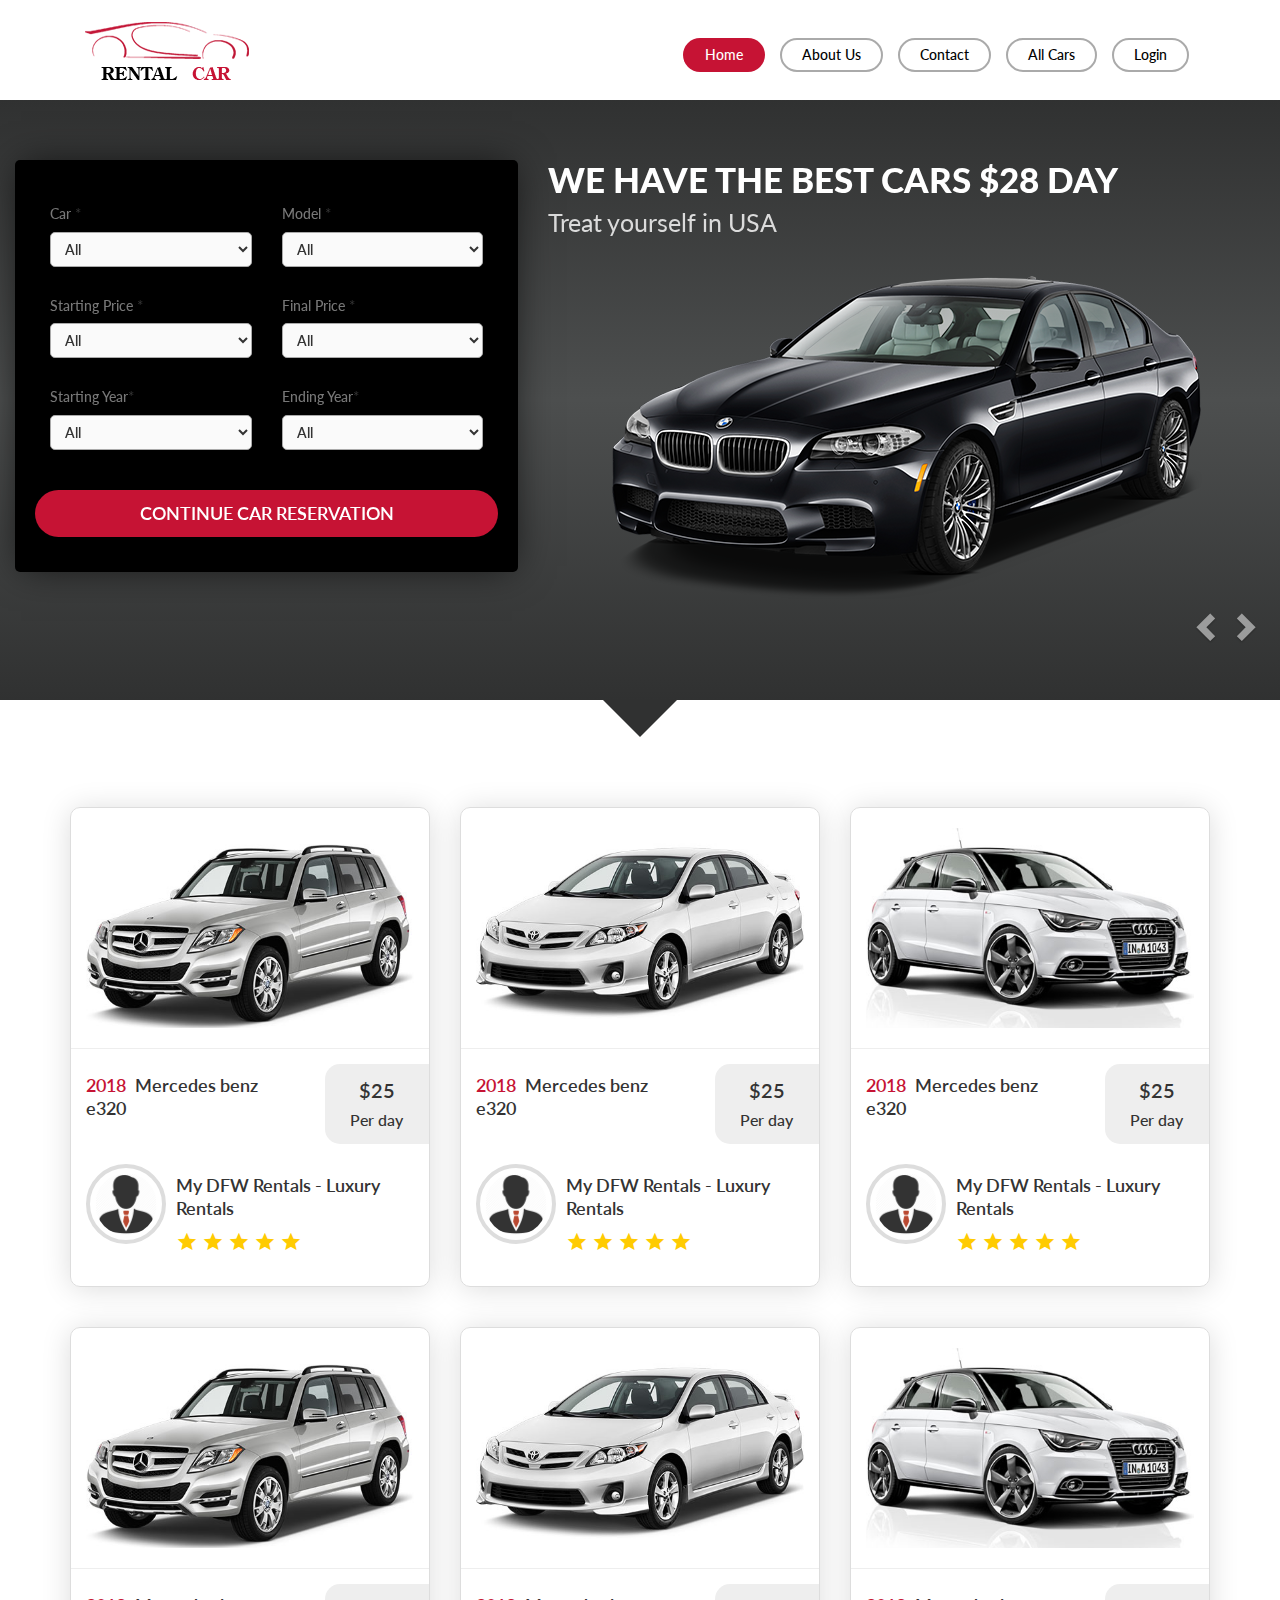
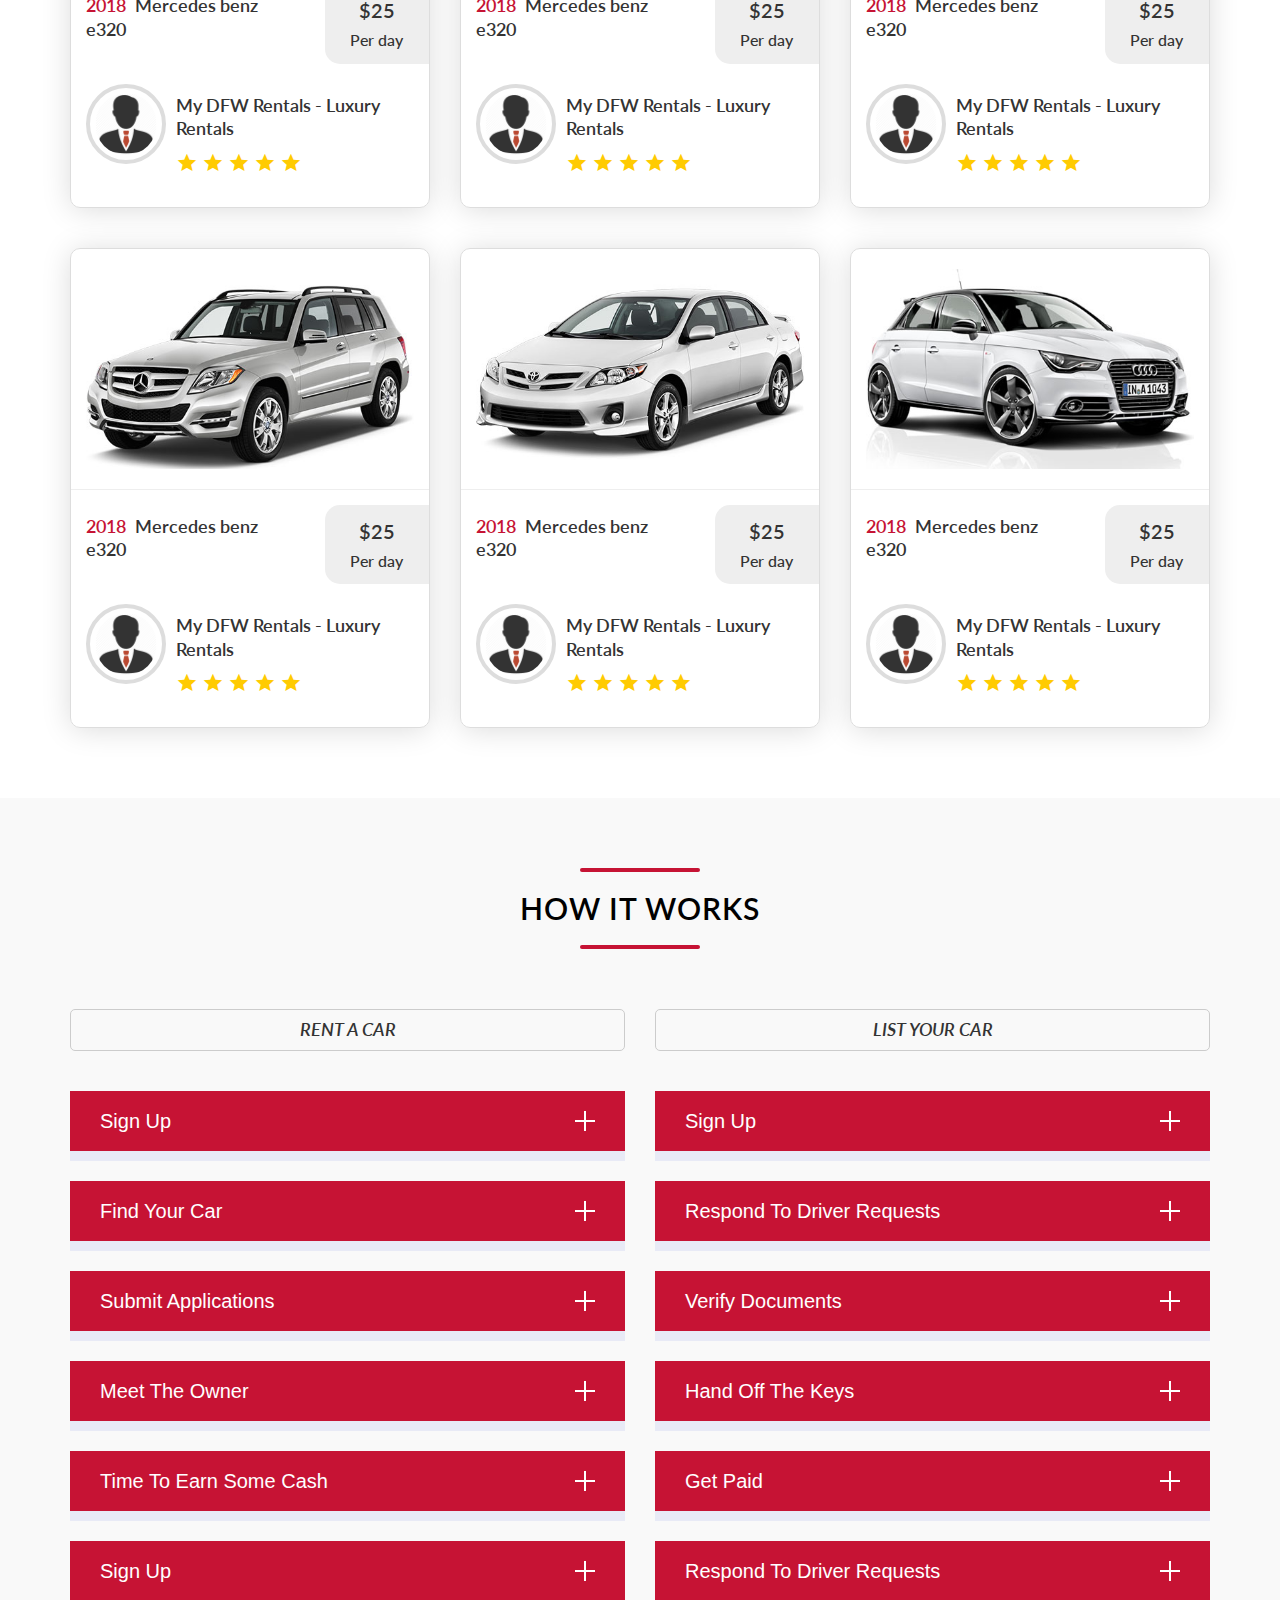
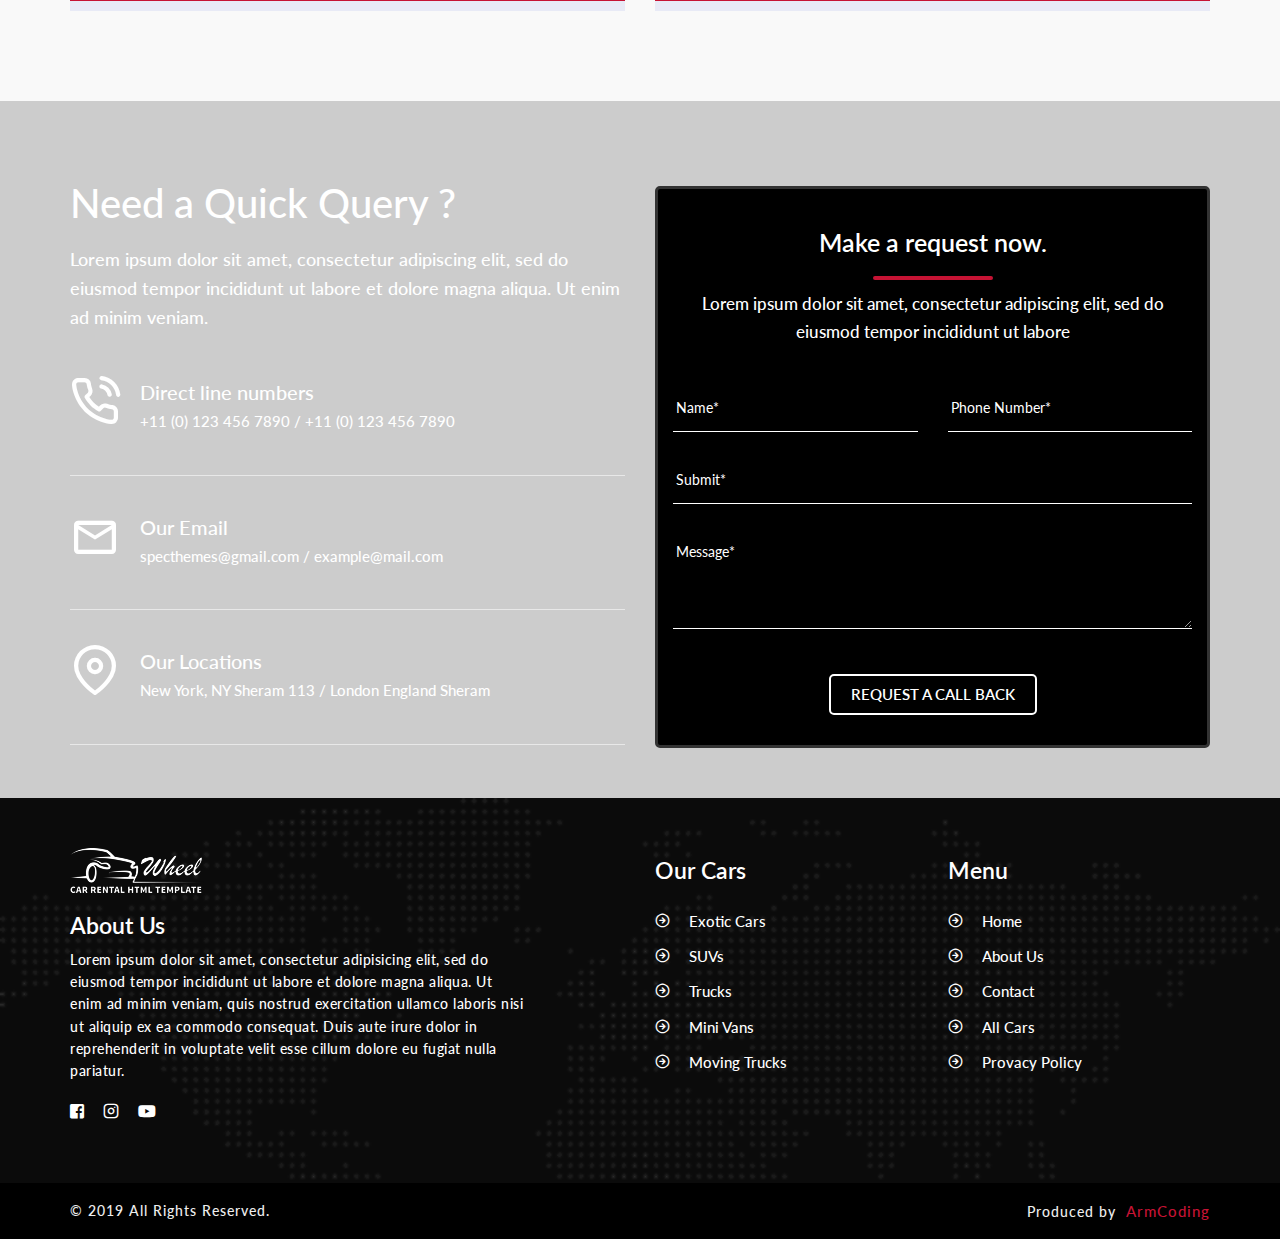
<file: index.html>
<!DOCTYPE html>
<html lang="en">
<head>
    <meta charset="utf-8">
    <meta http-equiv="X-UA-Compatible" content="IE=edge">
    <meta name="viewport" content="width=device-width, initial-scale=1">
    <title>Car|Rental</title>

    <!-- Bootstrap -->
    <link href="css/bootstrap.min.css" rel="stylesheet">

    <!-- Bootstrap -->
    <link href="css/animate.css" rel="stylesheet">

    <!-- Plugin Styles -->
    <link href="css/datepicker.css" rel="stylesheet">

    <!-- Main Styles -->
    <link href="css/styles.css" rel="stylesheet">

    <!-- ICON -->
    <link href="icon/css/icons.css" rel="stylesheet">

     <!-- JQuery -->
    <script src="js/jquery-3.3.1.min.js"></script>
    
    <!-- Google Font Lato -->
    <link href='http://fonts.googleapis.com/css?family=Lato:400,700,900,400italic,700italic,900italic' rel='stylesheet' type='text/css'>
    <link rel="stylesheet" href="css/font-awesome.min.css">

</head>
<body id="top" data-spy="scroll" data-target=".navbar" data-offset="260">

  <!-- Header start -->
<header data-spy="affix" data-offset-top="39" data-offset-bottom="0" class="large">

    <div class="row container box">
        <div class="col-md-4">
              <!-- Logo start -->
            <div class="brand">
                <h1><a class="scroll-to" href="#"><img class="img-responsive" src="img/logo/logo7.png" alt="logo"></a></h1>
            </div>
        </div>

        <div class="col-md-8">
            <!-- <div class="pull-right">
                <div class="header-info pull-right">
                    <div class="language-switch pull-right">
                        <div class="dropdown">
                            <a data-toggle="dropdown" href="index.php.html#" id="language-switch-dropdown">Language </a>
                            <ul class="dropdown-menu" role="menu" aria-labelledby="language-switch-dropdown">
                                <li><a href="index.php.html#"><img src="img/lang/united-states1.png" alt="france"> Eng</a></li>
                                <li><a href="index.php.html#"><img src="img/lang/russia1.png" alt="germany"> Rus</a></li>
                                <li><a href="index.php.html#"><img src="img/lang/armenia1.png" alt="usa"> Arm</a></li>
                            </ul>
                        </div>
                    </div>
                </div>
            </div> -->
            <div class="clearfix"></div>
            <!-- start navigation -->
            <nav class="navbar navbar-default" role="navigation">
                <div class="container-fluid">
                    <!-- Toggle get grouped for better mobile display -->
                    <div class="navbar-header">
                        <button type="button" class="navbar-toggle" data-toggle="collapse" data-target="#bs-example-navbar-collapse-1">
                            <span class="sr-only">Toggle navigation</span>
                            <span class="icon-bar"></span>
                            <span class="icon-bar"></span>
                            <span class="icon-bar"></span>
                        </button>
                        <a class="navbar-brand scroll-t" href="#"><img class="img-responsive" src="img/logo/logo7.png" alt="logo"></a>
                    </div>
                    
                    <div class="collapse navbar-collapse" id="bs-example-navbar-collapse-1">
                        <!-- Nav-Links start -->
                        <ul class="nav navbar-nav navbar-right mt-20">
                            <li class="active"><a href="index.php.html#top" class="scroll-to">Home</a></li>
                            <li><a href="index.php.html#services" class="scroll-to">About Us</a></li>
                            <li><a href="index.php.html#vehicles" class="scroll-to">Contact</a></li>
                            <li><a href="index.php.html#contact" class="scroll-to">All Cars</a></li>
                            <li><a href="#"onclick="popup()"  class="scroll-to">Login</a></li>
                        </ul>
                        <!-- Nav-Links end -->
                    </div>
                </div>
            </nav><!-- end navigation -->
        </div>

        <div class="login-box">
            <!-- <a href="#"onclick="popup()">AAA</a> -->
            <div id="popup_outer">
                <div class="popup" style="background-image: url(img/bg/reg-bg-2.jpg);">
                    <div class="close-popup">X</div>
                    <!-- Tabs Start -->
                    <div class="reg-box">
                        <ul class="nav nav-tabs">
                            <li class="active"><a data-toggle="tab" href="#home">Check in</a></li>
                            <li><a data-toggle="tab" href="#menu1">Login</a></li>
                        </ul>

                        <div class="tab-content">
                            <div id="home" class="tab-pane fade in active">
                                <h3>CHECK IN</h3>
                                <!-- Form Start -->
                                <form class="reg-form">
                                    <div class="row">
                                        <div class="col-md-12">
                                            <input type="text" name="text" required placeholder="Username">
                                        </div>

                                        <div class="col-md-12">
                                            <input type="email" name="email" required placeholder="Email">
                                        </div>

                                        <div class="col-md-12">
                                            <input type="password" name="password" required placeholder="Password">
                                        </div>
                                        <div class="col-md-12">
                                            <input type="password" name="password" required placeholder="Retype password">
                                        </div>
                                        <div class="col-md-12 mt-30">
                                            <div class="center-holder">
                                                <button type="submit">Send Message</button>
                                            </div>                      
                                        </div>

                                    </div>
                                </form> <!-- Form End -->
                            </div>

                            <div id="menu1" class="tab-pane fade">
                                <div id="home" class="tab-pane fade in active">
                                    <h3>LOGIN</h3>
                                    <form class="reg-form">   <!-- Form Start -->
                                        <div class="row">
                                            <div class="col-md-12">
                                                <input type="text" name="text" required placeholder="Username">
                                            </div>

                                            <div class="col-md-12">
                                                <input type="email" name="email" required placeholder="Email">
                                            </div>

                                            <div class="col-md-12">
                                                <input type="password" name="password" required placeholder="Password">
                                            </div>
                                            <div class="col-md-12 mt-30">
                                                <div class="center-holder">
                                                    <button type="submit">Send Message</button>
                                                </div>                      
                                            </div>

                                        </div>
                                    </form><!-- Form End -->
                                </div>
                            </div>
                        </div>
                    </div>             
                    <!-- Tabs End -->     
                </div>
            </div>
        </div>
    </div>
</header>
  <!-- Header end -->





<!-- Teaser start -->
<section id="teaser" class="teaser-1">
    <div class="container-fluid">
        <div class="row">
            <div class="col-md-7 col-xs-12 pull-right">
                <div id="carousel-example-generic" class="carousel slide" data-ride="carousel">
                    <!-- Wrapper for slides start -->
                    <div class="carousel-inner">
                        <div class="item active">
                            <h1 class="title">We have the best cars $28 day
                            <span class="subtitle">Treat yourself in USA</span></h1>
                            <div class="car-img">
                                <img src="img/car1.png" class="img-responsive" alt="car1">
                            </div>
                        </div>
                        <div class="item">
                            <h1 class="title">Get 15% off your rental
                            <span class="subtitle">Plan your trip now</span></h1>
                            <div class="car-img">
                                <img src="img/car2.png" class="img-responsive" alt="car1">
                            </div>
                        </div>
                    </div>
                    <!-- Wrapper for slides end -->

                    <!-- Slider Controls start -->
                    <a class="left carousel-control" href="index.php.html#carousel-example-generic" data-slide="prev">
                        <span class="glyphicon glyphicon-chevron-left"></span>
                    </a>
                    <a class="right carousel-control" href="index.php.html#carousel-example-generic" data-slide="next">
                        <span class="glyphicon glyphicon-chevron-right"></span>
                    </a>
                    <!-- Slider Controls end -->
                </div>
            </div>


            <div class="col-md-5 col-xs-12 reservation">
                <!-- <div class=""> -->

                    <!-- <form action="#" method="post" name="car-select-form" id="car-select-form">

                        <div class="alert alert-danger hidden" id="car-select-form-msg">
                            <button type="button" class="close" data-dismiss="alert" aria-hidden="true">×</button>
                            <strong>Note:</strong> All fields are required!
                        </div>
                        
                        <div class="styled-select-car">
                              <select name="car-select" id="car-select">
                                <option value="">Select your car type</option>
                                <option value="img/vehicle1.jpg">VW Golf VII</option>
                                <option value="img/vehicle2.jpg">Audi A1 S-LINE</option>
                                <option value="img/vehicle3.jpg">Toyota Camry</option>
                                <option value="img/vehicle4.jpg">BMW 320 ModernLine</option>
                                <option value="img/vehicle5.jpg">Mercedes-Benz GLK</option>
                                <option value="img/vehicle6.jpg">VW Passat CC</option>
                                <option value="img/vehicle6.jpg">BMW M3</option>
                                <option value="img/vehicle6.jpg">BMW M3</option>
                                <option value="img/vehicle6.jpg">BMW M3</option>
                                <option value="img/vehicle6.jpg">BMW M3</option>
                                <option value="img/vehicle6.jpg">BMW M3</option>
                            </select>
                        </div>

                        <div class="location">
                            <div class="input-group pick-up">
                                <span class="input-group-addon"><span class="glyphicon glyphicon-map-marker"></span> Pick-up</span>
                                <input type="text" name="pick-up-location" id="pick-up-location" class="form-control autocomplete-location" placeholder="Enter a City or Airport">
                            </div>

                            <a class="different-drop-off" href="index.php.html#">Need a different drop-off location?</a>

                            <div class="input-group drop-off">
                                <span class="input-group-addon"><span class="glyphicon glyphicon-map-marker"></span> Drop-off</span>
                                <input type="text" name="drop-off-location" id="drop-off-location" class="form-control autocomplete-location" placeholder="Enter a City or Airport">
                            </div>
                        </div>

                        <div class="datetime pick-up">
                            <div class="date pull-left">
                                <div class="input-group">
                                    <span class="input-group-addon pixelfix"><span class="glyphicon glyphicon-calendar"></span> Pick-up</span>
                                    <input type="text" readonly="true" name="pick-up-date" id="pick-up-date" class="form-control datepicker" placeholder="mm/dd/yyyy">
                                </div>
                            </div>
                            <div class="time pull-right">
                                <div class="styled-select-time">
                                    <select name="pick-up-time" id="pick-up-time">
                                        <option value="12:00 AM">12:00 AM</option>
                                        <option value="01:00 AM">01:00 AM</option>
                                        <option value="02:00 AM">02:00 AM</option>
                                        <option value="03:00 AM">03:00 AM</option>
                                        <option value="04:00 AM">04:00 AM</option>
                                        <option value="05:00 AM">05:00 AM</option>
                                        <option value="06:00 AM">06:00 AM</option>
                                        <option value="07:00 AM">07:00 AM</option>
                                        <option value="08:00 AM">08:00 AM</option>
                                        <option value="09:00 AM">09:00 AM</option>
                                        <option value="10:00 AM">10:00 AM</option>
                                        <option value="11:00 AM">11:00 AM</option>
                                        <option value="12:00 PM">12:00 PM</option>
                                        <option value="01:00 PM">01:00 PM</option>
                                        <option value="02:00 PM">02:00 PM</option>
                                        <option value="03:00 PM">03:00 PM</option>
                                        <option value="04:00 PM">04:00 PM</option>
                                        <option value="05:00 PM">05:00 PM</option>
                                        <option value="06:00 PM">06:00 PM</option>
                                        <option value="07:00 PM">07:00 PM</option>
                                        <option value="08:00 PM">08:00 PM</option>
                                        <option value="09:00 PM">09:00 PM</option>
                                        <option value="10:00 PM">10:00 PM</option>
                                        <option value="11:00 PM">11:00 PM</option>
                                    </select>
                                </div>
                            </div>
                            <div class="clearfix"></div>
                        </div>

                        <div class="datetime drop-off">
                            <div class="date pull-left">
                                <div class="input-group">
                                    <span class="input-group-addon pixelfix"><span class="glyphicon glyphicon-calendar"></span> Drop-off</span>
                                    <input type="text" readonly="true" name="drop-off-date" id="drop-off-date" class="form-control datepicker" placeholder="mm/dd/yyyy">
                                </div>
                            </div>
                            <div class="time pull-right">
                                <div class="styled-select-time">
                                    <select name="drop-off-time" id="drop-off-time">
                                        <option value="12:00 AM">12:00 AM</option>
                                        <option value="01:00 AM">01:00 AM</option>
                                        <option value="02:00 AM">02:00 AM</option>
                                        <option value="03:00 AM">03:00 AM</option>
                                        <option value="04:00 AM">04:00 AM</option>
                                        <option value="05:00 AM">05:00 AM</option>
                                        <option value="06:00 AM">06:00 AM</option>
                                        <option value="07:00 AM">07:00 AM</option>
                                        <option value="08:00 AM">08:00 AM</option>
                                        <option value="09:00 AM">09:00 AM</option>
                                        <option value="10:00 AM">10:00 AM</option>
                                        <option value="11:00 AM">11:00 AM</option>
                                        <option value="12:00 PM">12:00 PM</option>
                                        <option value="01:00 PM">01:00 PM</option>
                                        <option value="02:00 PM">02:00 PM</option>
                                        <option value="03:00 PM">03:00 PM</option>
                                        <option value="04:00 PM">04:00 PM</option>
                                        <option value="05:00 PM">05:00 PM</option>
                                        <option value="06:00 PM">06:00 PM</option>
                                        <option value="07:00 PM">07:00 PM</option>
                                        <option value="08:00 PM">08:00 PM</option>
                                        <option value="09:00 PM">09:00 PM</option>
                                        <option value="10:00 PM">10:00 PM</option>
                                        <option value="11:00 PM">11:00 PM</option>
                                    </select>
                                </div>
                            </div>

                            <input type="submit" class="submit" name="submit" value="continue car reservation" id="checkoutModalLabel">
                        </div>
                    </form> -->

                    <div class="home-search-form">
                        <form action="#" method="post" name="select-form" id="car_add_form">
                            <div class="row">
                                <div class="col-md-6 col-12">
                                    <div class="select-car-box">
                                        <h5>Car <span>*</span></h5>
                                        <select class="js-select required" name="select-form" >
                                            <option value="">All</option>
                                            <option value="1">Audi</option>
                                            <option value="2">BMW</option>
                                            <option value="3">Ford</option>
                                            <option value="4">Mercedes-Benz</option>
                                            <option value="5">Opel</option>
                                            <option value="6">Volkswagen</option>
                                            <option value="7">9ff</option>
                                            <option value="8">Abarth</option>
                                            <option value="9">AC</option>
                                            <option value="10">ACM</option>
                                            <option value="11">Acura</option>
                                            <option value="12">Aixam</option>
                                            <option value="13">Alfa Romeo</option>
                                        </select>
                                    </div>
                                </div>

                                <div class="col-md-6 col-12">
                                    <div class="select-car-box">
                                        <h5>Model <span>*</span></h5>
                                        <select class="js-select required" name="select-form" >
                                            <option value="model">All</option>
                                            <option value="182">114</option>
                                            <option value="163">116</option>
                                            <option value="164">118</option>
                                            <option value="165">120</option>
                                            <option value="172">123</option>
                                            <option value="174">125</option>
                                            <option value="168">130</option>
                                            <option value="173">135</option>
                                            <option value="210">140</option>
                                            <option value="180">1er M Coupé</option>
                                            <option value="149">2002</option>
                                            <option value="203">214</option>
                                            <option value="199">216</option>
                                            <option value="193">218</option>
                                            <option value="192">220</option>
                                            <option value="194">225</option>
                                            <option value="202">228</option>
                                            <option value="211">230</option>
                                            <option value="195">235 </option>
                                        </select>
                                    </div>
                                </div>


                                <div class="col-md-6 col-12">
                                    <div class="select-car-box">
                                        <h5>Starting Price <span>*</span></h5>
                                        <select class="js-select required" name="select-form" >
                                            <option value="" selected="">All</option>
                                            <option value="500">500$</option>
                                            <option value="1000">1000$</option>
                                            <option value="1500">1500$</option>
                                            <option value="2000">2000$</option>
                                            <option value="2500">2500$</option>
                                            <option value="3000">3000$</option>
                                            <option value="3500">3500$</option>
                                            <option value="4000">4000$</option>
                                            <option value="5000">5000$</option>
                                            <option value="6000">6000$</option>
                                            <option value="7000">7000$</option>
                                            <option value="8000">8000$</option>
                                            <option value="9000">9000$</option>
                                            <option value="10000">10000$</option>
                                            <option value="12500">12500$</option>
                                            <option value="15000">15000$</option>
                                            <option value="17500">17500$</option>
                                            <option value="20000">20000$</option>
                                            <option value="25000">25000$</option>
                                            <option value="30000">30000$</option>
                                            <option value="40000">40000$</option>
                                            <option value="50000">50000$</option>
                                            <option value="60000">60000$</option>
                                            <option value="70000">70000$</option>
                                            <option value="80000">80000$</option>
                                            <option value="90000">90000$</option>
                                            <option value="100000">100000$</option>
                                        </select>
                                    </div>
                                </div>

                                <div class="col-md-6 col-12">
                                    <div class="select-car-box">
                                        <h5>Final Price <span>*</span></h5>
                                        <select class="js-select required" name="select-form" >
                                            <option value="" selected="">All</option>
                                            <option value="500">500$</option>
                                            <option value="1000">1000$</option>
                                            <option value="1500">1500$</option>
                                            <option value="2000">2000$</option>
                                            <option value="2500">2500$</option>
                                            <option value="3000">3000$</option>
                                            <option value="3500">3500$</option>
                                            <option value="4000">4000$</option>
                                            <option value="5000">5000$</option>
                                            <option value="6000">6000$</option>
                                            <option value="7000">7000$</option>
                                            <option value="8000">8000$</option>
                                            <option value="9000">9000$</option>
                                            <option value="10000">10000$</option>
                                            <option value="12500">12500$</option>
                                            <option value="15000">15000$</option>
                                            <option value="17500">17500$</option>
                                            <option value="20000">20000$</option>
                                            <option value="25000">25000$</option>
                                            <option value="30000">30000$</option>
                                            <option value="40000">40000$</option>
                                            <option value="50000">50000$</option>
                                            <option value="60000">60000$</option>
                                            <option value="70000">70000$</option>
                                            <option value="80000">80000$</option>
                                            <option value="90000">90000$</option>
                                            <option value="100000">100000$</option>
                                        </select>
                                    </div>
                                </div>


                                <div class="col-md-6 col-12">
                                    <div class="select-car-box">
                                        <h5>Starting Year<span>*</span></h5>
                                        <select class="js-select required" name="select-form" >
                                            <option value="all" selected="">All</option>
                                            <option value="2018">2019</option>
                                            <option value="2018">2018</option>
                                            <option value="2017">2017</option>
                                            <option value="2016">2016</option>
                                            <option value="2015">2015</option>
                                            <option value="2014">2014</option>
                                            <option value="2013">2013</option>
                                            <option value="2012">2012</option>
                                            <option value="2011">2011</option>
                                            <option value="2010">2010</option>
                                            <option value="2009">2009</option>
                                            <option value="2008">2008</option>
                                            <option value="2007">2007</option>
                                            <option value="2006">2006</option>
                                            <option value="2005">2005</option>
                                            <option value="2004">2004</option>
                                            <option value="2003">2003</option>
                                            <option value="2002">2002</option>
                                            <option value="2001">2001</option>
                                            <option value="2000">2000</option>
                                            <option value="1999">1999</option>
                                            <option value="1998">1998</option>
                                            <option value="1997">1997</option>
                                            <option value="1996">1996</option>
                                            <option value="1995">1995</option>
                                            <option value="1994">1994</option>
                                            <option value="1993">1993</option>
                                            <option value="1992">1992</option>
                                            <option value="1991">1991</option>
                                            <option value="1990">1990</option>
                                            <option value="1989">1989</option>
                                            <option value="1988">1988</option>
                                            <option value="1987">1987</option>
                                            <option value="1986">1986</option>
                                            <option value="1985">1985</option>
                                            <option value="1984">1984</option>
                                            <option value="1983">1983</option>
                                            <option value="1982">1982</option>
                                            <option value="1981">1981</option>
                                            <option value="1980">1980</option>
                                        </select>
                                    </div>
                                </div>
                                
                                <div class="col-md-6 col-12">
                                    <div class="select-car-box">
                                        <h5>Ending Year<span>*</span></h5>
                                        <select class="js-select required" name="select-form" >
                                            <option value="all" selected="">All</option>
                                            <option value="2018">2019</option>
                                            <option value="2018">2018</option>
                                            <option value="2017">2017</option>
                                            <option value="2016">2016</option>
                                            <option value="2015">2015</option>
                                            <option value="2014">2014</option>
                                            <option value="2013">2013</option>
                                            <option value="2012">2012</option>
                                            <option value="2011">2011</option>
                                            <option value="2010">2010</option>
                                            <option value="2009">2009</option>
                                            <option value="2008">2008</option>
                                            <option value="2007">2007</option>
                                            <option value="2006">2006</option>
                                            <option value="2005">2005</option>
                                            <option value="2004">2004</option>
                                            <option value="2003">2003</option>
                                            <option value="2002">2002</option>
                                            <option value="2001">2001</option>
                                            <option value="2000">2000</option>
                                            <option value="1999">1999</option>
                                            <option value="1998">1998</option>
                                            <option value="1997">1997</option>
                                            <option value="1996">1996</option>
                                            <option value="1995">1995</option>
                                            <option value="1994">1994</option>
                                            <option value="1993">1993</option>
                                            <option value="1992">1992</option>
                                            <option value="1991">1991</option>
                                            <option value="1990">1990</option>
                                            <option value="1989">1989</option>
                                            <option value="1988">1988</option>
                                            <option value="1987">1987</option>
                                            <option value="1986">1986</option>
                                            <option value="1985">1985</option>
                                            <option value="1984">1984</option>
                                            <option value="1983">1983</option>
                                            <option value="1982">1982</option>
                                            <option value="1981">1981</option>
                                            <option value="1980">1980</option>
                                        </select>
                                    </div>
                                </div>

                                <input type="submit" class="submit" name="submit" value="continue car reservation" id="checkoutModalLabel">
                            
                            </div>
                        </form>
                    </div>

                <!-- </div> -->

            </div>
        </div>
    </div>
</section>

<div class="arrow-down"></div>
<!-- Teaser end -->









<div class="section-block">
    <div class="container">
        <div class="row">

            <div class="col-lg-4 col-md-6 col-sm-12">   
                <a href="single-save.html"><div class="cars-box">
                    <div class="box-car-img" style="background-image: url(img/cars/vehicle5.jpg);">
                        <!-- <img src="img/cars/vehicle5.jpg"> -->
                    </div>
                    <div class="row mt-20 model-box">
                        <div class="col-lg-8 col-md-8 col-sm-12">
                            <div class="car-model">
                                <h4><span>2018</span> Mercedes benz e320 </h4>
                            </div>
                        </div>
                        <div class="col-lg-4 col-md-4 col-sm-12">
                            <div class="car-price">
                                <h4>$25</h4>
                                <h5>Per day</h5>
                            </div>
                        </div>
                    </div>
                    <div class="row mt-20">
                        <div class="col-lg-3 col-md-3 col-sm-12">
                            <div class="car-host-img">
                                <img src="img/ico/icon-4.png">
                            </div>
                        </div>
                        <div class="col-lg-9 col-md-9 col-sm-12">
                            <div class="car-host-name">
                                <h4>My DFW Rentals - Luxury Rentals</h4>
                                <ul>
                                    <li><i class="icon-material-outline-star"></i></li>
                                    <li><i class="icon-material-outline-star"></i></li>
                                    <li><i class="icon-material-outline-star"></i></li>
                                    <li><i class="icon-material-outline-star"></i></li>
                                    <li><i class="icon-material-outline-star"></i></li>
                                </ul>
                            </div>
                        </div>
                    </div>
                </div></a>    
            </div>

            <div class="col-lg-4 col-md-6 col-sm-12">   
                <a href="#"><div class="cars-box">
                    <div class="box-car-img" style="background-image: url(img/cars/vehicle3.jpg);">
                        <!-- <img src="img/car2.png"> -->
                    </div>
                    <div class="row mt-20 model-box">
                        <div class="col-lg-8 col-md-8 col-sm-12">
                            <div class="car-model">
                                <h4><span>2018</span> Mercedes benz e320 </h4>
                            </div>
                        </div>
                        <div class="col-lg-4 col-md-4 col-sm-12">
                            <div class="car-price">
                                <h4>$25</h4>
                                <h5>Per day</h5>
                            </div>
                        </div>
                    </div>
                    <div class="row mt-20">
                        <div class="col-lg-3 col-md-3 col-sm-12">
                            <div class="car-host-img">
                                <img src="img/ico/icon-4.png">
                            </div>
                        </div>
                        <div class="col-lg-9 col-md-9 col-sm-12">
                            <div class="car-host-name">
                                <h4>My DFW Rentals - Luxury Rentals</h4>
                                <ul>
                                    <li><i class="icon-material-outline-star"></i></li>
                                    <li><i class="icon-material-outline-star"></i></li>
                                    <li><i class="icon-material-outline-star"></i></li>
                                    <li><i class="icon-material-outline-star"></i></li>
                                    <li><i class="icon-material-outline-star"></i></li>
                                </ul>
                            </div>
                        </div>
                    </div>
                </div></a>    
            </div>

            <div class="col-lg-4 col-md-6 col-sm-12">   
                <a href="#"><div class="cars-box">
                    <div class="box-car-img" style="background-image: url(img/cars/vehicle2.jpg);">
                        <!-- <img src="img/car2.png"> -->
                    </div>
                    <div class="row mt-20 model-box">
                        <div class="col-lg-8 col-md-8 col-sm-12">
                            <div class="car-model">
                                <h4><span>2018</span> Mercedes benz e320 </h4>
                            </div>
                        </div>
                        <div class="col-lg-4 col-md-4 col-sm-12">
                            <div class="car-price">
                                <h4>$25</h4>
                                <h5>Per day</h5>
                            </div>
                        </div>
                    </div>
                    <div class="row mt-20">
                        <div class="col-lg-3 col-md-3 col-sm-12">
                            <div class="car-host-img">
                                <img src="img/ico/icon-4.png">
                            </div>
                        </div>
                        <div class="col-lg-9 col-md-9 col-sm-12">
                            <div class="car-host-name">
                                <h4>My DFW Rentals - Luxury Rentals</h4>
                                <ul>
                                    <li><i class="icon-material-outline-star"></i></li>
                                    <li><i class="icon-material-outline-star"></i></li>
                                    <li><i class="icon-material-outline-star"></i></li>
                                    <li><i class="icon-material-outline-star"></i></li>
                                    <li><i class="icon-material-outline-star"></i></li>
                                </ul>
                            </div>
                        </div>
                    </div>
                </div></a>    
            </div>

            <!-- col----2  -->

            <div class="col-lg-4 col-md-6 col-sm-12">   
                <a href="single-save.html"><div class="cars-box">
                    <div class="box-car-img" style="background-image: url(img/cars/vehicle5.jpg);">
                        <!-- <img src="img/cars/vehicle5.jpg"> -->
                    </div>
                    <div class="row mt-20 model-box">
                        <div class="col-lg-8 col-md-8 col-sm-12">
                            <div class="car-model">
                                <h4><span>2018</span> Mercedes benz e320 </h4>
                            </div>
                        </div>
                        <div class="col-lg-4 col-md-4 col-sm-12">
                            <div class="car-price">
                                <h4>$25</h4>
                                <h5>Per day</h5>
                            </div>
                        </div>
                    </div>
                    <div class="row mt-20">
                        <div class="col-lg-3 col-md-3 col-sm-12">
                            <div class="car-host-img">
                                <img src="img/ico/icon-4.png">
                            </div>
                        </div>
                        <div class="col-lg-9 col-md-9 col-sm-12">
                            <div class="car-host-name">
                                <h4>My DFW Rentals - Luxury Rentals</h4>
                                <ul>
                                    <li><i class="icon-material-outline-star"></i></li>
                                    <li><i class="icon-material-outline-star"></i></li>
                                    <li><i class="icon-material-outline-star"></i></li>
                                    <li><i class="icon-material-outline-star"></i></li>
                                    <li><i class="icon-material-outline-star"></i></li>
                                </ul>
                            </div>
                        </div>
                    </div>
                </div></a>    
            </div>

            <div class="col-lg-4 col-md-6 col-sm-12">   
                <a href="#"><div class="cars-box">
                    <div class="box-car-img" style="background-image: url(img/cars/vehicle3.jpg);">
                        <!-- <img src="img/car2.png"> -->
                    </div>
                    <div class="row mt-20 model-box">
                        <div class="col-lg-8 col-md-8 col-sm-12">
                            <div class="car-model">
                                <h4><span>2018</span> Mercedes benz e320 </h4>
                            </div>
                        </div>
                        <div class="col-lg-4 col-md-4 col-sm-12">
                            <div class="car-price">
                                <h4>$25</h4>
                                <h5>Per day</h5>
                            </div>
                        </div>
                    </div>
                    <div class="row mt-20">
                        <div class="col-lg-3 col-md-3 col-sm-12">
                            <div class="car-host-img">
                                <img src="img/ico/icon-4.png">
                            </div>
                        </div>
                        <div class="col-lg-9 col-md-9 col-sm-12">
                            <div class="car-host-name">
                                <h4>My DFW Rentals - Luxury Rentals</h4>
                                <ul>
                                    <li><i class="icon-material-outline-star"></i></li>
                                    <li><i class="icon-material-outline-star"></i></li>
                                    <li><i class="icon-material-outline-star"></i></li>
                                    <li><i class="icon-material-outline-star"></i></li>
                                    <li><i class="icon-material-outline-star"></i></li>
                                </ul>
                            </div>
                        </div>
                    </div>
                </div></a>    
            </div>

            <div class="col-lg-4 col-md-6 col-sm-12">   
                <a href="#"><div class="cars-box">
                    <div class="box-car-img" style="background-image: url(img/cars/vehicle2.jpg);">
                        <!-- <img src="img/car2.png"> -->
                    </div>
                    <div class="row mt-20 model-box">
                        <div class="col-lg-8 col-md-8 col-sm-12">
                            <div class="car-model">
                                <h4><span>2018</span> Mercedes benz e320 </h4>
                            </div>
                        </div>
                        <div class="col-lg-4 col-md-4 col-sm-12">
                            <div class="car-price">
                                <h4>$25</h4>
                                <h5>Per day</h5>
                            </div>
                        </div>
                    </div>
                    <div class="row mt-20">
                        <div class="col-lg-3 col-md-3 col-sm-12">
                            <div class="car-host-img">
                                <img src="img/ico/icon-4.png">
                            </div>
                        </div>
                        <div class="col-lg-9 col-md-9 col-sm-12">
                            <div class="car-host-name">
                                <h4>My DFW Rentals - Luxury Rentals</h4>
                                <ul>
                                    <li><i class="icon-material-outline-star"></i></li>
                                    <li><i class="icon-material-outline-star"></i></li>
                                    <li><i class="icon-material-outline-star"></i></li>
                                    <li><i class="icon-material-outline-star"></i></li>
                                    <li><i class="icon-material-outline-star"></i></li>
                                </ul>
                            </div>
                        </div>
                    </div>
                </div></a>    
            </div>

            <!-- col----3  -->

            <div class="col-lg-4 col-md-6 col-sm-12">   
                <a href="single-save.html"><div class="cars-box">
                    <div class="box-car-img" style="background-image: url(img/cars/vehicle5.jpg);">
                        <!-- <img src="img/cars/vehicle5.jpg"> -->
                    </div>
                    <div class="row mt-20 model-box">
                        <div class="col-lg-8 col-md-8 col-sm-12">
                            <div class="car-model">
                                <h4><span>2018</span> Mercedes benz e320 </h4>
                            </div>
                        </div>
                        <div class="col-lg-4 col-md-4 col-sm-12">
                            <div class="car-price">
                                <h4>$25</h4>
                                <h5>Per day</h5>
                            </div>
                        </div>
                    </div>
                    <div class="row mt-20">
                        <div class="col-lg-3 col-md-3 col-sm-12">
                            <div class="car-host-img">
                                <img src="img/ico/icon-4.png">
                            </div>
                        </div>
                        <div class="col-lg-9 col-md-9 col-sm-12">
                            <div class="car-host-name">
                                <h4>My DFW Rentals - Luxury Rentals</h4>
                                <ul>
                                    <li><i class="icon-material-outline-star"></i></li>
                                    <li><i class="icon-material-outline-star"></i></li>
                                    <li><i class="icon-material-outline-star"></i></li>
                                    <li><i class="icon-material-outline-star"></i></li>
                                    <li><i class="icon-material-outline-star"></i></li>
                                </ul>
                            </div>
                        </div>
                    </div>
                </div></a>    
            </div>

            <div class="col-lg-4 col-md-6 col-sm-12">   
                <a href="#"><div class="cars-box">
                    <div class="box-car-img" style="background-image: url(img/cars/vehicle3.jpg);">
                        <!-- <img src="img/car2.png"> -->
                    </div>
                    <div class="row mt-20 model-box">
                        <div class="col-lg-8 col-md-8 col-sm-12">
                            <div class="car-model">
                                <h4><span>2018</span> Mercedes benz e320 </h4>
                            </div>
                        </div>
                        <div class="col-lg-4 col-md-4 col-sm-12">
                            <div class="car-price">
                                <h4>$25</h4>
                                <h5>Per day</h5>
                            </div>
                        </div>
                    </div>
                    <div class="row mt-20">
                        <div class="col-lg-3 col-md-3 col-sm-12">
                            <div class="car-host-img">
                                <img src="img/ico/icon-4.png">
                            </div>
                        </div>
                        <div class="col-lg-9 col-md-9 col-sm-12">
                            <div class="car-host-name">
                                <h4>My DFW Rentals - Luxury Rentals</h4>
                                <ul>
                                    <li><i class="icon-material-outline-star"></i></li>
                                    <li><i class="icon-material-outline-star"></i></li>
                                    <li><i class="icon-material-outline-star"></i></li>
                                    <li><i class="icon-material-outline-star"></i></li>
                                    <li><i class="icon-material-outline-star"></i></li>
                                </ul>
                            </div>
                        </div>
                    </div>
                </div></a>    
            </div>

            <div class="col-lg-4 col-md-6 col-sm-12">   
                <a href="#"><div class="cars-box">
                    <div class="box-car-img" style="background-image: url(img/cars/vehicle2.jpg);">
                        <!-- <img src="img/car2.png"> -->
                    </div>
                    <div class="row mt-20 model-box">
                        <div class="col-lg-8 col-md-8 col-sm-12">
                            <div class="car-model">
                                <h4><span>2018</span> Mercedes benz e320 </h4>
                            </div>
                        </div>
                        <div class="col-lg-4 col-md-4 col-sm-12">
                            <div class="car-price">
                                <h4>$25</h4>
                                <h5>Per day</h5>
                            </div>
                        </div>
                    </div>
                    <div class="row mt-20">
                        <div class="col-lg-3 col-md-3 col-sm-12">
                            <div class="car-host-img">
                                <img src="img/ico/icon-4.png">
                            </div>
                        </div>
                        <div class="col-lg-9 col-md-9 col-sm-12">
                            <div class="car-host-name">
                                <h4>My DFW Rentals - Luxury Rentals</h4>
                                <ul>
                                    <li><i class="icon-material-outline-star"></i></li>
                                    <li><i class="icon-material-outline-star"></i></li>
                                    <li><i class="icon-material-outline-star"></i></li>
                                    <li><i class="icon-material-outline-star"></i></li>
                                    <li><i class="icon-material-outline-star"></i></li>
                                </ul>
                            </div>
                        </div>
                    </div>
                </div></a>    
            </div>

        </div>
    </div>
</div>





<!-- --------- ACCARDION ---------- -->

<div class="section-block" style="background: #f9f9f9;">
    <div class="container">
        <div class="accordion-header">
            <div class="section-heading-line"></div>
            <h3>How It Works</h3>
            <div class="section-heading-line"></div>
        </div>

        <div class="row mt-50">
            <!-- RENT A CAR -->
            <div class="col-lg-6 col-md-6 col-sm-12">
                <div class="rent">
                    <h4 class="info-ab-system">RENT A CAR</h4>
                    <div class="section-heading-line-2"></div>

                    <section class="card">
                        <article>
                            <h1 data-accordion-element-trigger>Sign Up</h1>
                            <div data-accordion-element-content class="content">
                                <p>Lorem ipsum dolor sit amet, consectetur adipiscing elit. Suspendisse eu lectus quis mauris malesuada fringilla. Praesent non tellus massa. Phasellus at neque et massa elementum sodales. Quisque neque enim, dignissim at molestie quis..</p>
                            </div>
                        </article>

                        <article>
                            <h1 data-accordion-element-trigger>Find Your Car</h1>
                            <div data-accordion-element-content class="content">
                                <p>Lorem ipsum dolor sit amet, consectetur adipiscing elit. Suspendisse eu lectus quis mauris malesuada fringilla. Praesent non tellus massa. Phasellus at neque et massa elementum sodales. Quisque neque enim, dignissim at molestie quis, lobortis eu elit. Sed ornare ultrices tortor sed mollis. Pellentesque blandit quam imperdiet lorem lobortis, at pharetra massa condimentum. Maecenas ac nibh mi. Donec suscipit dolor vitae faucibus venenatis.</p>
                            </div>
                        </article>

                        <article>
                            <h1 data-accordion-element-trigger>Submit Applications</h1>
                            <div data-accordion-element-content class="content">
                                <p>Lorem ipsum dolor sit amet, consectetur adipiscing elit. Suspendisse eu lectus quis mauris malesuada fringilla. Praesent non tellus massa. Phasellus at neque et massa elementum sodales. Quisque neque enim, dignissim at molestie quis, lobortis eu elit. Sed ornare ultrices tortor sed mollis. Pellentesque blandit quam imperdiet lorem lobortis, at pharetra massa condimentum. Maecenas ac nibh mi. Donec suscipit dolor vitae faucibus venenatis.</p>
                            </div>
                        </article>

                        <article>
                            <h1 data-accordion-element-trigger>Meet The Owner</h1>
                            <div data-accordion-element-content class="content">
                                <p>Lorem ipsum dolor sit amet, consectetur adipiscing elit. Suspendisse eu lectus quis mauris malesuada fringilla. Praesent non tellus massa. Phasellus at neque et massa elementum sodales. Quisque neque enim, dignissim at molestie quis, lobortis eu elit. Sed ornare ultrices tortor sed mollis. Pellentesque blandit quam imperdiet lorem lobortis, at pharetra massa condimentum. Maecenas ac nibh mi. Donec suscipit dolor vitae faucibus venenatis.</p>
                            </div>
                        </article>

                        <article>
                            <h1 data-accordion-element-trigger>Time To Earn Some Cash</h1>
                            <div data-accordion-element-content class="content">
                                <p>Lorem ipsum dolor sit amet, consectetur adipiscing elit. Suspendisse eu lectus quis mauris malesuada fringilla. Praesent non tellus massa. Phasellus at neque et massa elementum sodales. Quisque neque enim, dignissim at molestie quis, lobortis eu elit. Sed ornare ultrices tortor sed mollis. Pellentesque blandit quam imperdiet lorem lobortis, at pharetra massa condimentum. Maecenas ac nibh mi. Donec suscipit dolor vitae faucibus venenatis.</p>
                            </div>
                        </article>

                        <article>
                            <h1 data-accordion-element-trigger>Sign Up</h1>
                            <div data-accordion-element-content class="content">
                                <p>Lorem ipsum dolor sit amet, consectetur adipiscing elit. Suspendisse eu lectus quis mauris malesuada fringilla. Praesent non tellus massa. Phasellus at neque et massa elementum sodales. Quisque neque enim, dignissim at molestie quis..</p>
                            </div>
                        </article>
                    </section>
                </div>
            </div>
                
            <!-- LIST YOUR CAR -->
            <div class="col-lg-6 col-md-6 col-sm-12">
                <div class="list">
                    <h4 class="info-ab-system">LIST YOUR CAR</h4>
                    <div class="section-heading-line-2"></div>
                    <section class="card">
                        <article>
                            <h1 data-accordion-element-trigger>Sign Up</h1>
                            <div data-accordion-element-content class="content">
                                <p>Lorem ipsum dolor sit amet, consectetur adipiscing elit. Suspendisse eu lectus quis mauris malesuada fringilla. Praesent non tellus massa. Phasellus at neque et massa elementum sodales. Quisque neque enim, dignissim at molestie quis, lobortis eu elit. Sed ornare ultrices tortor sed mollis. Pellentesque blandit quam imperdiet lorem lobortis, at pharetra massa condimentum. Maecenas ac nibh mi. Donec suscipit dolor vitae faucibus venenatis.</p>
                            </div>
                        </article>

                        <article>
                            <h1 data-accordion-element-trigger>Respond To Driver Requests</h1>
                            <div data-accordion-element-content class="content">
                                <p>Lorem ipsum dolor sit amet, consectetur adipiscing elit. Suspendisse eu lectus quis mauris malesuada fringilla. Praesent non tellus massa. Phasellus at neque et massa elementum sodales. Quisque neque enim, dignissim at molestie quis, lobortis eu elit. Sed ornare ultrices tortor sed mollis. Pellentesque blandit quam imperdiet lorem lobortis, at pharetra massa condimentum. Maecenas ac nibh mi. Donec suscipit dolor vitae faucibus venenatis.</p>
                            </div>
                        </article>

                        <article>
                            <h1 data-accordion-element-trigger>Verify Documents</h1>
                            <div data-accordion-element-content class="content">
                                <p>Lorem ipsum dolor sit amet, consectetur adipiscing elit. Suspendisse eu lectus quis mauris malesuada fringilla. Praesent non tellus massa. Phasellus at neque et massa elementum sodales. Quisque neque enim, dignissim at molestie quis, lobortis eu elit. Sed ornare ultrices tortor sed mollis. Pellentesque blandit quam imperdiet lorem lobortis, at pharetra massa condimentum. Maecenas ac nibh mi. Donec suscipit dolor vitae faucibus venenatis.</p>
                            </div>
                        </article>

                        <article>
                            <h1 data-accordion-element-trigger>Hand Off The Keys</h1>
                            <div data-accordion-element-content class="content">
                                <p>Lorem ipsum dolor sit amet, consectetur adipiscing elit. Suspendisse eu lectus quis mauris malesuada fringilla. Praesent non tellus massa. Phasellus at neque et massa elementum sodales. Quisque neque enim, dignissim at molestie quis, lobortis eu elit. Sed ornare ultrices tortor sed mollis. Pellentesque blandit quam imperdiet lorem lobortis, at pharetra massa condimentum. Maecenas ac nibh mi. Donec suscipit dolor vitae faucibus venenatis.</p>
                            </div>
                        </article>

                        <article>
                            <h1 data-accordion-element-trigger>Get Paid</h1>
                            <div data-accordion-element-content class="content">
                                <p>Lorem ipsum dolor sit amet, consectetur adipiscing elit. Suspendisse eu lectus quis mauris malesuada fringilla. Praesent non tellus massa. Phasellus at neque et massa elementum sodales. Quisque neque enim, dignissim at molestie quis, lobortis eu elit. Sed ornare ultrices tortor sed mollis. Pellentesque blandit quam imperdiet lorem lobortis, at pharetra massa condimentum. Maecenas ac nibh mi. Donec suscipit dolor vitae faucibus venenatis.</p>
                            </div>
                        </article>

                        <article>
                            <h1 data-accordion-element-trigger>Respond To Driver Requests</h1>
                            <div data-accordion-element-content class="content">
                                <p>Lorem ipsum dolor sit amet, consectetur adipiscing elit. Suspendisse eu lectus quis mauris malesuada fringilla. Praesent non tellus massa. Phasellus at neque et massa elementum sodales. Quisque neque enim, dignissim at molestie quis, lobortis eu elit. Sed ornare ultrices tortor sed mollis. Pellentesque blandit quam imperdiet lorem lobortis, at pharetra massa condimentum. Maecenas ac nibh mi. Donec suscipit dolor vitae faucibus venenatis.</p>
                            </div>
                        </article>
                    </section>
                </div>
            </div>
        </div>
    </div>
</div>

<!-- ------- ACCARDION END ---------- --> 





<div class="section-block-bg-paralax" style="background-image: url('img/bg/car-0044.jpg')">
    <div class="container">
        <div class="row">
            <div class="col-lg-6 col-md-6 col-sm-12">
                <div class="contact-info-box">
                    <h3>Need a Quick Query ?</h3>
                    <p>Lorem ipsum dolor sit amet, consectetur adipiscing elit, sed do eiusmod tempor incididunt ut labore et dolore magna aliqua. Ut enim ad minim veniam.</p>

                    <div class="contact-info">
                        <i class="icon-feather-phone-call"></i>
                        <h4>Direct line numbers</h4>
                        <h5>+11 (0) 123 456 7890 / +11 (0) 123 456 7890</h5>
                    </div>
                    <div class="contact-info">
                        <i class="icon-material-outline-email"></i>
                        <h4>Our Email</h4>
                        <h5>specthemes@gmail.com / example@mail.com</h5>
                    </div>
                    <div class="contact-info">
                        <i class="icon-feather-map-pin"></i>
                        <h4>Our Locations</h4>
                        <h5>New York, NY Sheram 113 / London England Sheram</h5>
                    </div>
                </div>
            </div>

            <div class="col-lg-6 col-md-6 col-sm-12">
                <div class="contact-form-box">
                    <h4>Make a request now.</h4>
                    <div class="section-heading-line"></div>
                    <p>Lorem ipsum dolor sit amet, consectetur adipiscing elit, sed do eiusmod tempor incididunt ut labore</p>

                    <form class="primary-form mt-40">
                        <div class="row">
                            <div class="col-md-6 col-sm-6 col-12 pl-0">
                                <input type="text" name="name" placeholder="Name*">
                            </div>
                            <div class="col-md-6 col-sm-6 col-12 pr-0">
                                <input type="text" name="phone" placeholder="Phone Number*">
                            </div>
                            <div class="col-12">
                                 <input type="text" name="submit" placeholder="Submit*">
                            </div>
                            <div class="col-12">
                                <textarea placeholder="Message*" name="message"></textarea>
                            </div>
                        </div>
                        <div class="text-center mt-20">
                            <button type="submit" class="button-md button-primary text-uppercase ml-0">Request a call back</button>
                        </div>
                    </form>
                </div>
            </div>
        </div>
    </div>
</div>











<!-- FOOTEER -->

<div class="section-block-bg" style="background-image: url('img/bg/footer-bg-2.png')">
    <div class="container">
        <div class="row mb-50 mt-50">
            <div class="    ">

                <div class="col-lg-5 col-md-5 col-sm-12">
                    <div class="footer-box-about">
                        <img src="img/logo/logoo2.png">
                        <div class="footer-about">
                            <h4>About Us</h4>
                            <p>Lorem ipsum dolor sit amet, consectetur adipisicing elit, sed do eiusmod
                            tempor incididunt ut labore et dolore magna aliqua. Ut enim ad minim veniam,
                            quis nostrud exercitation ullamco laboris nisi ut aliquip ex ea commodo
                            consequat. Duis aute irure dolor in reprehenderit in voluptate velit esse
                            cillum dolore eu fugiat nulla pariatur.</p>
                        </div>
                        <ul>
                            <li><a href=""> <i class="icon-brand-facebook-square"></i> </a></li>
                            <li><a href=""> <i class="icon-feather-instagram"></i> </a></li>
                            <li><a href=""> <i class="icon-brand-youtube"></i> </a></li>
                        </ul>
                    </div>
                </div>

                <div class="col-lg-3 col-md-3 col-sm-6 col-xs-6 col-lg-offset-1">
                    <div class="footer-box-menu">
                       <h4>Our Cars</h4>
                       <ul>
                            <li><a href="#"> <i class="icon-feather-arrow-right-circle"></i> Exotic Cars </a></li>
                            <li><a href="#"> <i class="icon-feather-arrow-right-circle"></i> SUVs </a></li>
                            <li><a href="#"> <i class="icon-feather-arrow-right-circle"></i> Trucks </a></li>
                            <li><a href="#"> <i class="icon-feather-arrow-right-circle"></i> Mini Vans </a></li>
                            <li><a href="#"> <i class="icon-feather-arrow-right-circle"></i> Moving Trucks </a></li>
                        </ul>
                    </div>
                </div>

                 <div class="col-lg-3 col-md-3 col-sm-6 col-xs-6">
                    <div class="footer-box-menu">
                       <h4>Menu</h4>
                       <ul>
                            <li><a href="#"> <i class="icon-feather-arrow-right-circle"></i> Home </a></li>
                            <li><a href="#"> <i class="icon-feather-arrow-right-circle"></i> About Us </a></li>
                            <li><a href="#"> <i class="icon-feather-arrow-right-circle"></i> Contact </a></li>
                            <li><a href="#"> <i class="icon-feather-arrow-right-circle"></i> All Cars </a></li>
                            <li><a href="#"> <i class="icon-feather-arrow-right-circle"></i> Provacy Policy </a></li>
                        </ul>
                    </div>
                </div>


            </div>
        </div>
    </div>
    <div class="footer-back">
        <div class="container">
            <div class="row">
                <div class="col-lg-6 col-md-6 col-sm-6 col-xs-12">
                    <div class="footer-back-left">  
                        <h4> © 2019 All Rights Reserved.</h4>
                    </div>
                </div>
                <div class="col-lg-6 col-md-6 col-sm-6 col-xs-12">
                    <div class="footer-back-right">
                        <h4>Produced by <a href="http://armcoding.com/" target="blanc">ArmCoding</a></h4>
                        
                    </div>
                </div>
            </div>
        </div>
    </div>
</div>

<!-- FOOTEER END-->



<!-- jQuery -->
<!--  -------  -->
<script src="js/bootstrap.min.js"></script>

<!--  search car -->
<script src="js/bootstrap-datepicker.js"></script>

<script src="js/custom.js"></script>

<script src="js/wow.min.js"></script>

<script src="js/RV-gallery.js"></script>

<script src="js/main.js"></script>


<!-- <script>
    new WOW({mobile: false}).init();
</script> -->


</body>
</html>
</file>
<file: css/styles.css>
body {
	font-family: 'Lato', sans-serif;
	/*color: #716d6e;*/
}

/* Links
--------------------------------------------*/
/*a {
	color: #c61334;
}*/
a{
	text-decoration: none !important;
}
a:hover{
/*	color: #c61334;*/
	text-decoration: none !important;
}

ul{
	list-style-type: none;
	padding-left: 0px;
}

/* Scroll to Top Button 
--------------------------------------------*/
.scrollup {
	width: 44px;
	height: 44px;
	position: fixed;
	bottom: 44px;
	right: 64px;
	display: none;
	text-indent: -9999px;
	background: url('../img/icon_top.png') no-repeat;
}

/* Header
--------------------------------------------*/
header {
	height: 147px;
	width: 100%;
	top: 0;
	z-index: 100;
	background-color: #fff;
}
header .box {
	margin: 0 auto;
}
header .brand {
	margin: 45px 0 0 0;
}
header .brand h1 {
	margin: 0;
	padding: 0;
}
header .header-info .contact {
	font-size: 17px;
	font-weight: 900;
	margin-top: 10px;
}
header .header-info .language-switch {
	background-color: #c61334;
	margin-left: 24px;
}
header .header-info .language-switch a {
	color: #fff;
	font-weight: bold;
	display: block;
	padding: 7px 40px 7px 10px;
	background: transparent url(../img/lang-select-icon.png) no-repeat 85px 14px;
}

header .header-info .language-switch .dropdown-menu {
	box-shadow: none;
	border-radius: 0;
	min-width: 110px;
	padding: 0;
}
header .header-info .language-switch .dropdown-menu li a {
	color: #716d6e;
	padding: 5px 10px 5px 10px;
	background-image: none;
}
header .header-info .language-switch .dropdown-menu li a:hover {
	background-color: #efe9e9;
}
header .header-info .language-switch .dropdown-menu li img {
	margin-right: 10px;
}


/* Navbar
--------------------------------------------*/
header .navbar-default {
	border: none;
	background-color: transparent;
	border-radius: 0;
	font-size: 14px;
	font-weight: 500;
	margin-top: 18px;
}
header .navbar-brand {
	display: none;
}
header .navbar-default .container-fluid {
	padding: 0;
}
header .navbar-default .navbar-collapse {
	padding: 0;
}

header .navbar-default .navbar-nav > .active > a {
	background-color: #c61334 ;
	border: 2px solid transparent;
	border-radius: 50px;
	padding: 5px 20px;
	color: #fff;
}
header .navbar-default .navbar-nav > li > a {
	background-color: #fff ;
	border: 2px solid #aaa;
	border-radius: 50px;
	padding: 5px 20px;
	color: #000;
	margin-right: 15px;
	transition: 0.4s;
}
header .navbar-default .navbar-nav > li > a:hover {
	background-color: #c61334 ;
	border: 2px solid transparent;
	border-radius: 50px;
	padding: 5px 20px;
	color: #fff;
}
header .navbar-default .navbar-nav .dropdown-menu {
	box-shadow: none;
	border-radius: 0;
	border-color: #fff;
	margin: -2px 2px 0 0;
	border: none;
	border-top: 4px solid #E7E7E7;
	border-bottom: 4px solid #e7e7e7;
	padding: 0;
}
header .navbar-default .navbar-nav .dropdown-menu li a {
	padding: 7px 20px;
}

.navbar-nav.navbar-right:last-child {
	margin-right: -9px;
}
.nav .open > a,
.nav .open > a:hover,
.nav .open > a:focus {
	border-color: #ffffff;
}
header.small {
	height: 85px;
	box-shadow: 0 0px 14px -2px gray;
}
header.small .header-info {
	display: none;
}
header.small .brand {
	margin: 18px 0 0 0;
	width: 50%;
}
header.large {
	height: 100px;
	box-shadow: none;
}
header.large .header-info {
	display: block;
}
header.large .brand {
	margin: 22px 0 0 0;
	width: 100%;
}





/* Teaser
-------------------------------------*/
.teaser-1{
	background-color: #303131;
	background: linear-gradient(to bottom, #303131 0%, #4d4f4f 50%, #303131 100%);
	height: 600px;
	padding: 60px 0;
	filter: progid:DXImageTransform.Microsoft.gradient(startColorstr='@mainColor', endColorstr='@mainColor', GradientType=0);
}

.teaser-2{
	background-color: transparent;
	height: auto;
	padding: 0px 0;
}
.teaser-2 form {
	padding: 15px 0px !important;
}

#teaser {
	
}

#teaser .reservation-form-shadow {
	margin-top: 10px;
	/*height: 450px;*/
	border-radius: 15px;
	background-color: #fff;
}
#teaser form {
	padding: 35px;
}

#teaser form .alert {
	margin-top: -20px;
	padding: 15px 15px;
}

#teaser form ::-webkit-input-placeholder {
	color: #d21e2b !important;
}
#teaser form :-moz-placeholder {
	color: #d21e2b !important;
}
#teaser form ::-moz-placeholder {
	color: #d21e2b !important;
}
#teaser form :-ms-input-placeholder {
	color: #d21e2b !important;
}

#teaser form .styled-select-car {
	border: 2px solid #efe9e9;
	height: 55px;
	position: relative;
	margin-bottom: 25px;
	color: #c61334;
}

#teaser form .styled-select-car:after {
	content: '';
	background: #ffffff url('../img/dropdown-icon.png') no-repeat 5px 23px;
	right: 0px;
	top: 0px;
	width: 30px;
	height: 51px;
	position: absolute;
	pointer-events: none;
}

#teaser form .styled-select-car select {
	border: none;
	font-size: 18px;
	font-weight: 600;
	width: 100%;
	background-image: none;
	background: #fff;
	-webkit-appearance: none;
	padding: 9px 10px;
	height: 50px;
	outline: none;
}


/*city*/
#teaser form .location {
	margin-bottom: 30px;
}
/* day*/
#teaser form .datetime {
	margin-bottom: 11px;
	margin-top: 20px;
}


#teaser form .form-control {
	height: 43px;
	border: 2px solid #ccc;
	box-shadow: none;
	color: #c61334;
	font-weight: 600;
}

#teaser form .input-group {
	width: 100%;
}
#teaser form .input-group input {
	border-radius: 0;
	color: #c61334;
	font-size: 16px;
	padding-left: 15px;
	box-shadow: none;
	background: none;
	-webkit-appearance: none;
}
#teaser form .input-group-addon {
	border-radius: 0;
	border: none;
	background-color: #efe9e9;
	font-weight: bold;
	font-size: 16px;
	color: #716d6e;
	width: 110px;
	text-align: left;
}
#teaser form .input-group-addon .glyphicon {
	font-size: 17px;
	margin: 0 2px 0 -2px;
}

#teaser form .different-drop-off {
	color: #716d6e;
	font-weight: bold;
	margin: 10px 0;
	display: block;
}


#teaser form .date {
	width: 250px;
}
#teaser form .time {
	width: 150px;
}
#teaser form .pixelfix {
	border-top: 1px solid #fff;
}
#teaser form .styled-select-time {
	border: 2px solid #ccc;
	height: 43px;
	position: relative;
}
#teaser form .styled-select-time:after {
	content: '';
	background: #ffffff url('../img/dropdown-icon.png') no-repeat 5px 18px;
	right: 0px;
	top: 0px;
	width: 30px;
	height: 39px;
	position: absolute;
	pointer-events: none;
}
#teaser form .styled-select-time select {
	border: none;
	font-size: 16px;
	width: 100%;
	background-image: none;
	background: #fff;
	-webkit-appearance: none;
	padding: 10px 10px;
	height: 39px;
	color: #c61334;
}

#teaser form .submit {
	width: 100%;
	background: #c61334;
	color: #fff;
	border: none;
	border-radius: 30px;
	text-align: center;
	font-size: 18px;
	text-transform: uppercase;
	font-weight: 600;
	padding: 10px 0;
	margin-top: 20px;
	transition: 0.3s;
	border: 1px solid transparent;
}
#teaser form .submit:hover {
	background-color: #000;
	border: 1px solid #333;
}
#teaser form .submit:focus {
	/*outline: none !important;*/
}



/* SLIDER ______________________-*/

#teaser .title {
	color: #fff;
	text-transform: uppercase;
	font-size: 35px;
	font-weight: 900;
	margin: 0;
}
#teaser .subtitle {
	font-size: 25px;
	color: #dbdbdb;
	text-transform: none;
	display: block;
	font-weight: normal;
	margin-top: 10px;
}
#teaser .car-img {
	height: 375px;
	text-align: center;
	line-height: 400px;
}
#teaser .car-img img {
	display: inline-block;
}
#teaser .carousel-control {
	position: relative;
}
#teaser .carousel-control.left,
#teaser .carousel-control.right {
	background-image: none;
	margin: 0;
	width: 30px;
}
#teaser .carousel-control.left {
	left: 90%;
}
#teaser .carousel-control.right {
	left: 95%;
}
#teaser .carousel-control .glyphicon-chevron-left,
#teaser .carousel-control .glyphicon-chevron-right {
	margin: 0;
}
#teaser .carousel-control .glyphicon-chevron-right {
	right: auto;
}
.arrow-down {
	width: 0;
	height: 0;
	border-left: 37px solid transparent;
	border-right: 37px solid transparent;
	border-top: 37px solid #303131;
	margin: 0 auto;
}



/* Start Media Queries
------------------------------------------------*/
/* Large devices (large desktops, 1200px and up)*/
@media (max-width: 1200px) {
/* Header
--------------------------------------------*/
header.large .brand {
	width: 85%;
}
header .header-info .contact {
	font-size: 14px;
	color: #00f
}
header .navbar-default {
	font-size: 14px;
}
header.large {
	height: 133px;
}
header.small {
	height: 91px;
}
header.small .brand {
	margin: 28px 0 0 0;
}

/* Teaser
--------------------------------------------*/
#teaser form .styled-select-car select {
	font-size: 21px;
}
#teaser form .input-group-addon {
	font-size: 14px;
	width: 95px;
}
#teaser form .input-group-addon .glyphicon {
	font-size: 12px;
}
#teaser form .input-group input {
	font-size: 14px;
	padding-left: 10px;
}
#teaser form .styled-select-time select {
	font-size: 14px;
	padding: 0 5px;
}
#teaser form .date {
	width: 195px;
}
#teaser form .time {
	width: 105px;
}
#teaser form .styled-select-time:after {
	background: #ffffff url('../img/dropdown-icon.png') no-repeat 10px 18px;
}
#teaser form .submit {
	font-size: 19px;
}
#teaser .title {
	font-size: 30px;
}
#teaser .subtitle {
	font-size: 18px;
}
#teaser form {
	padding: 20px 30px;
}
#teaser .reservation-form-shadow {
	/*height: 465px;*/
	padding: 10px 0;
}

}




/* Medium devices (desktops, 992px and up) */
@media (max-width: 992px) {
/* Header
--------------------------------------------*/
header .brand {
	display: none;
}
.navbar-brand {
	padding: 0;
	width: 230px;
}
header .navbar-brand {
	display: block;
}
header .navbar-toggle {
	margin-top: 4px;
}
header.large {
	height: 91px;
}
header.large .header-info {
	display: none;
}
header .navbar-default .navbar-collapse {
	background-color: #fff;
	padding: 32px;
	z-index: 99;
	position: absolute;
	width: 100%;
	margin: 15px 0 0 0;
	border: 10px solid #c61334;
	border-top: none;
	-webkit-box-shadow: 0px 10px 44px -7px rgba(0,0,0,0.68);
	-moz-box-shadow: 0px 10px 44px -7px rgba(0,0,0,0.68);
	box-shadow: 0px 10px 44px -7px rgba(0,0,0,0.68);
}

/* Teaser
--------------------------------------------*/
.teaser-1 {
	height: 1100px;  
}
#teaser .title {
	text-align: center;
}
#teaser .carousel {
	margin-bottom: 70px;
}
#teaser form .date {
	width: 65%;
}
#teaser form .time {
	width: 32%;
}


}


/* Small devices (660px and down) */
@media (max-width: 660px) {
/* CheckOut Modal
--------------------------------------------*/
#checkoutModal .vehicle-info {
	padding: 0 0 0 45px;
	float: none;
	width: 100%;
	max-width: 100%;
	padding: 0 45px 0 45px;
}
#checkoutModal .location-date-info {
	width: 100%;
	padding: 0 0 0 45px;
	float: none;
}

}
/* Small devices (480px and down) */
@media (max-width: 480px) {
	#teaser form .submit {
		font-size: 18px;
	}
}
/* Change default Nav Breakpoint */
@media (max-width: 992px) {
	.navbar-header {
		float: none;
	}
	.navbar-left,
	.navbar-right {
		float: none !important;
	}
	.navbar-toggle {
		display: block;
	}
	.navbar-collapse {
		border-top: 1px solid transparent;
		box-shadow: inset 0 1px 0 rgba(255, 255, 255, 0.1);
	}
	.navbar-fixed-top {
		top: 0;
		border-width: 0 0 1px;
	}
	.navbar-collapse.collapse {
		display: none!important;
	}
	.navbar-nav {
		float: none!important;
		margin-top: 7.5px;
	}
	.navbar-nav > li {
		float: none;
		margin: 10px 0px; 
		text-align: center;
	}
	.navbar-nav > li > a {
		padding-top: 10px;
		padding-bottom: 10px;
	}
	.collapse.in {
		display: block !important;
	}

	.dropdown-2{
		display: block !important;
	}
}




/* ---- MY CSS ----*/

.mt-10{ margin-top: 10px; }
.mt-20{ margin-top: 20px; }
.mt-30{ margin-top: 30px; }
.mt-40{ margin-top: 40px; }
.mt-50{ margin-top: 50px; }
.mt-60{ margin-top: 60px; }
.mt-70{ margin-top: 70px; }
.mt-80{ margin-top: 80px; }
.mt-90{ margin-top: 90px; }
.mt-100{ margin-top: 100px; }

.ml-10{ margin-left: 10px; }
.ml-20{ margin-left: 20px; }
.ml-30{ margin-left: 30px; }
.ml-40{ margin-left: 40px; }
.ml-50{ margin-left: 50px; }
.ml-60{ margin-left: 60px; }
.ml-70{ margin-left: 70px; }
.ml-80{ margin-left: 80px; }
.ml-90{ margin-left: 90px; }
.ml-100{ margin-left: 100px; }

.mr-10{ margin-right: 10px; }
.mr-20{ margin-right: 20px; }
.mr-30{ margin-right: 30px; }
.mr-40{ margin-right: 40px; }
.mr-50{ margin-right: 50px; }
.mr-60{ margin-right: 60px; }
.mr-70{ margin-right: 70px; }
.mr-80{ margin-right: 80px; }
.mr-90{ margin-right: 90px; }
.mr-100{ margin-right: 100px; }
   
.mb-10{ margin-bottom: 10px; }
.mb-20{ margin-bottom: 20px; }
.mb-30{ margin-bottom: 30px; }
.mb-40{ margin-bottom: 40px; }
.mb-50{ margin-bottom: 50px; }
.mb-60{ margin-bottom: 60px; }
.mb-70{ margin-bottom: 70px; }
.mb-80{ margin-bottom: 80px; }
.mb-90{ margin-bottom: 90px; }
.mb-100{ margin-bottom: 100px; }


.ml-0{ margin-left: 0px; }
.mr-0{ margin-right: 0px; }

.pl-0{ padding-left: 0px; }
.pr-0{ padding-right: 0px; }


.section-block-bg-paralax{
	background-repeat: no-repeat;
	background-size: 100%;
	background-attachment: fixed;
	background-position: center center;
	background-color: #ccc;
	width: 100%;
	height: auto;
	padding: 50px 0px;
}

.section-block-bg{
	background-repeat: no-repeat;
	background-size: cover;
	background-position: top top;
	background-color: #ccc;
	width: 100%;
	height: 100%;
	/*padding: 50px 0px;*/
}

.bg-box{
	background-attachment: fixed;
    background-size:     cover; 
    background-repeat:   no-repeat;
    background-position: center center;     
}





.header-img{
	background-repeat: no-repeat;
	background-size: cover;
	background-position: center center;
	background-color: #ccc;
	width: 100%;
	height: 200px;
	padding: 10px 0px;
}
.header-img h1{
	display: flex;
	justify-content: center;

	color: #f5f5f5;
	font-size: 40px;
	font-weight: 600;
	font-style: italic;
	letter-spacing: 1px;
	text-transform: uppercase;
	margin-top: 50px;
}

.header-img-text-line {
    content: '';
    display: block;
    width: 120px;
    border-radius: 10px;
    height: 4px;
    background: #f5f5f5;
    margin: auto;
    margin-top: 20px;
    margin-bottom: 10px;
    /*z-index: 999;*/
}



.section-block{
	padding: 50px 0px;	
}

/* -------- */


.cars-box{
	display: block;
	border: 1px solid #ddd;
	padding: 20px 15px;
	border-radius: 10px;
	margin: 20px 0px;

	/*height: 440px;*/

	-webkit-box-shadow: 0px 2px 30px -1px rgba(0,0,0,0.15);
	-moz-box-shadow: 0px 2px 30px -1px rgba(0,0,0,0.15);
	box-shadow: 0px 2px 30px -1px rgba(0,0,0,0.15);
	transition: 0.4s;
}
.cars-box:hover{
	-webkit-box-shadow: 0px 4px 30px -2px rgba(0,0,0,0.46);
	-moz-box-shadow: 0px 4px 30px -2px rgba(0,0,0,0.46);
	box-shadow: 0px 4px 30px -2px rgba(0,0,0,0.46);
}

.box-car-img{
	background-repeat: no-repeat;
	background-size: 100%;
	background-position: center top;
	background-color: #fff;
	width: 100%;
	height: 200px;
	padding: 100px 0px;
}

@media (max-width: 1200px) {
	.box-car-img{
		background-repeat: no-repeat;
		background-size: contain;
		background-position: center center;
		background-color: #fff;
		width: 100%;
		height: 250px;
		padding: 100px 0px;
	}
}
@media (max-width: 992px) {
	.box-car-img{
		background-repeat: no-repeat;
		background-size: contain;
		background-position: center center;
		background-color: #fff;
		width: 100%;
		height: 250px;
		padding: 100px 0px;
	}
}


/*
.box-car-img img{
	display: block;
	width: 100%;
	height: auto;
}
*/
.model-box{
	border-top: 1px solid #eee;
	padding-top: 15px;
}


.car-model h4{
	color: #333;
	font-size: 18px;
	font-weight: 600;
	line-height: 1.3;
	transition: 0.4s;
}
.cars-box:hover .car-model h4{
	color: #c61334;
}

.car-model h4 span{
	color: #c61334;
	font-size: 18px;
	font-weight: 600;
	margin-right: 5px;
}

	

.car-price{
	background: #eee;
	padding: 5px 5px;
	text-align: center;
	border-radius: 15px 0px 0px 15px;
	margin-right: -15px;
}

.car-price h4{
	color: #333;
	font-size: 20px;
	font-weight: 600;
}
.car-price h5{
	color: #333;
	font-size: 16px;
	font-weight: 500;
	transition: 0.4s;
}
.cars-box:hover .car-price h5{
	color: #c61334;
}



.car-host-img img{
	display: block;
	width: 80px;
	height: 80px;
	border-radius: 50px;
	border: 4px solid #ddd;
	padding: 5px;
}

.car-host-name h4{
	color: #333;
	font-size: 18px;
	font-weight: 600;	
	line-height: 1.3;
}

.car-host-name ul li{
	display: inline-block;
}

.car-host-name ul li i{
	color: #FFCB01;
	font-size: 22px;
}




/*-----------------------------------------
15. Accordions
-------------------------------------------*/
.accordion-header {
	position: relative;
	display: block;
	text-align: center;
}
.accordion-header h3{
	color: #000;
	font-size: 30px;
	font-weight: 600;
	text-transform: uppercase;
	letter-spacing: 1px;
}

.section-heading-line {
    content: '';
    display: block;
    width: 120px;
    border-radius: 10px;
    height: 4px;
    background: #c61334;
    margin: auto;
    margin-top: 20px;
    margin-bottom: 10px;
}


.info-ab-system{
	text-align: center;
	color: #333;
	font-weight: 600;
	font-style: italic;
	padding: 10px 15px;
	border: 1px solid #ccc;
	border-radius: 5px;
	transition: 0.6s;
}
.rent:hover .info-ab-system{
	color: #f00;	
}
.list:hover .info-ab-system{
	color: #f00;	
}



.card {
	margin: 40px auto;
}
article {
	position: relative;
	font-family: 'Roboto', sans-serif;
	transition: all 0.4s;
	background: #e8eaf6;
}
article.selected {
	transform: scale(1.07);
	z-index: 2;

	-webkit-box-shadow: 1px 5px 26px 0px rgba(50, 50, 50, 0.45);
	-moz-box-shadow:    1px 5px 26px 0px rgba(50, 50, 50, 0.45);
	box-shadow:         1px 5px 26px 0px rgba(50, 50, 50, 0.45);
}
.card h1 {
	position: relative;
	background: #c61334;
	padding: 15px 30px;
	font-size: 20px;
	line-height: 30px;
	color: #fff;
	overflow: hidden;
	transition: background 0.3s;
}
.card h1:hover, .selected h1 {
	cursor: pointer;
	background: #c61334;
}
.card h1:before, .card h1:after {
	content: "";
	position: absolute;
	right: 0;
	top: 50%;
	margin-top: -1px;
	margin-right: 30px;
	width: 20px;
	height: 2px;
	background: #fff;
	transition: transform 0.3s;
}
.card h1:before {
	transform: rotate(0deg);
	animation: close-line-one-in 0.8s forwards;
}
.selected h1:before {
	animation: close-line-one-out 0.8s forwards;
}
.card h1:after {
	transform: rotate(90deg);
	animation: close-line-two-in 0.8s forwards;
}
.selected h1:after {
	animation: close-line-two-out 0.8s forwards;
}

.content {
	opacity: 0;
	transform: translateY(20px);
	transition: all ease-out 0.4s 0.1s;
}
.selected .content {
	transform: translateY(0);
	opacity: 1;
}
.card p {
	padding: 25px 30px 40px;
	background: #e8eaf6;
	font-size: 16px;
	line-height: 24px;
	color: #000;
}

@keyframes close-line-one-out {
	0%, 50% {
		transform: translateX(0);
	}
	75% {
		transform: translateX(50px);
	}
	76% {
		transform: translateX(50px) translateY(50px);
	}
	100% {
		transform: rotate(45deg);
	}
}
@keyframes close-line-one-in {
	0%, 20% {
		transform: rotate(45deg);
	}
	60% {
		transform: translateX(50px) translateY(50px) rotate(45deg);
	}
	61% {
		transform: translateX(50px);
	}
	100% {
		transform: rotate(0deg);
	}
}
@keyframes close-line-two-out {
	0%, 50% {
		transform: rotate(90deg);
	}
	75% {
		transform: translateY(-50px) rotate(90deg);
	}
	76% {
		transform: translateY(-50px) translateX(50px) rotate(90deg);
	}
	100% {
		transform: rotate(135deg);
	}
}
@keyframes close-line-two-in {
	0% {
		transform: rotate(135deg);
	}
	50% {
		transform: translateY(-50px) translateX(50px) rotate(135deg);
	}
	51% {
		transform: translateY(-50px) rotate(90deg);
	}
	100% {
		transform: rotate(90deg);
	}
}


/*-----------------------------------------
Accordions END
-------------------------------------------*/


/*-----------------------------------------
HOME CONTACT FORM START
-------------------------------------------*/

.contact-info-box{
	position: relative;
}

.contact-info-box h3{
	color: #fff;
	font-size: 40px;
	font-weight: 500;
	line-height: 1.6;
}
.contact-info-box p{
	color: #fff;
	font-size: 18px;
	font-weight: 500;
	line-height: 1.6;
}

.contact-info{
	position: relative;
    display: block;
    border-bottom: 1px solid #e8e8e8;
    padding: 35px 0px;
    color: #fff;
}

.contact-info i{
    float: left;
    display: inline-block;
    color: #fff;
    font-size: 50px;
    margin-right: 20px;
}

.contact-info h4{
	color: #fff;
	font-size: 20px;
	font-size: 600;
	margin-top: 5px
}
.contact-info h5{
	color: #fff;
	font-size: 15px;
	font-size: 500;
}


/*--- Primary Form ---*/
.contact-form-box{
	position: relative;
	padding: 30px 30px;
	margin-top: 35px;
	border: 3px solid #333;
	border-radius: 5px;
	background: #000;
	overflow: hidden;
}

.contact-form-box h4{
	text-align: center;
	color: #fff;
	font-size: 25px;
	font-weight: 600;
}
.contact-form-box p{
	text-align: center;
	color: #fff;
	font-size: 17px;
	font-weight: 500;
	line-height: 1.6;
}

.primary-form{
	position: relative;
}

.primary-form input, .primary-form textarea{
	display: block;
	border-radius: 0px;
	border: none;
	border-bottom: 1px solid #fff;
	outline: 0;
	background: transparent;
	font-size: 14px;
	font-weight: 400;
	width: 100%;
	margin-bottom: 25px;
	padding: 13px 3px;
	-webkit-transition: all 0.3s ease;
	-moz-transition: all 0.3s ease;
	-o-transition: all 0.3s ease;
}
.primary-form input{
	color: #fff;
}
.primary-form textarea{
	color: #fff;
}
.primary-form input::placeholder{
	color: #fff;
}
.primary-form textarea::placeholder{
	color: #fff;
}

.primary-form input:focus, .primary-form textarea:focus{
	border-color: #c61334;
}

.primary-form textarea{
	min-height: 100px;
}

.primary-form button{
	margin-top: 0px;
}

.text-center button{
	background: transparent;
	border: 2px solid #fff;
	padding: 8px 20px;

	color: #fff;
	font-size: 15px;
	font-weight: 600;
}

.text-center button{
	background: transparent;
	border: 2px solid #fff;
	border-radius: 5px;
	padding: 8px 20px;

	color: #fff;
	font-size: 15px;
	font-weight: 600;
	-webkit-transition: all 0.3s ease;
    -moz-transition: all 0.3s ease;
    -o-transition: all 0.3s ease;
}

.text-center button:hover{
	background: #fff;
	color: #000;
}

/*-----------------------------------------
HOME CONTACT FORM START
-------------------------------------------*/




/*-----------------------------------------
FOOTER START
-------------------------------------------*/

.footer-box{
	position: relative;
    /*padding: 40px 0px;*/
}

.footer-box h4{
	color: #fff;
}

.footer-box-about ul li{
	color: #fff;
}
.footer-box-about ul li span{
	display: inline-block;
	margin-top: 20px;
}


.footer-contact{
	display: flex;	
	color: #fff;
}

.footer-about{
	position: relative;
	margin-top: 20px;
}
.footer-about h4{
	color: #fff;
	font-size: 23px;
	font-weight: 600;
}
	
.footer-about p{
	color: #fff;
	font-size: 14px;
	font-weight: 500;
	line-height: 1.6;
	letter-spacing: 0.5px;
}

.footer-box-about ul{
	margin-top: 20px;
}
.footer-box-about ul li{
	display: inline-block ;
	margin-right: 15px;
}
.footer-box-about ul li a i{
	color: #fff;
	font-size: 16px;
	transition: 0.3s;
}
.footer-box-about ul li a i:hover{
	color: #c61334;
}



/* OUR CARS */

.footer-box-menu{
	position: relative;
}
.footer-box-menu h4{
	color: #fff;
	font-size: 23px;
	font-weight: 600;
}

.footer-box-menu ul {
	margin-top: 20px;
}

.footer-box-menu ul li a{
	display: inline-block; 
	padding: 7px 0px;

	color: #fff;
	font-size: 15px;
	font-weight: 500;
	transition: 0.3s;
}
.footer-box-menu ul li i{
	color: #fff;
	font-size: 15px;
	margin-right: 15px;
	transition: 0.3s;
}

.footer-box-menu ul li a:hover{
	color: #c61334;
}
.footer-box-menu ul li a:hover i{
	color: #c61334;
}


.footer-back{
	background: #000;
	padding: 10px 0px;
}

.footer-back-left h4{
	color: #eee;
	font-size: 14px;
	font-weight: 500;
	letter-spacing: 1px;
}

.footer-back-right h4{
	color: #eee;
	font-size: 14px;
	font-weight: 500;
	letter-spacing: 1px;
	text-align: right;
}
.footer-back-right h4 a{
	color: #c61334;
	font-size: 15px;
	font-weight: 500;
	letter-spacing: 1px;
	text-align: right;
	margin-left: 5px;
	transition: 0.3s;
}
.footer-back-right h4 a:hover{
	color: #888;
}

@media (max-width: 767px) {
	.footer-back-right h4{
		text-align: left;
	}
}

/*-----------------------------------------
FOOTER END
-------------------------------------------*/





/*-----------------------------------------
	TOP HEADER START
-------------------------------------------*/

.top-header{
	
}


/*-----------------------------------------
 	OP HEADER  END
-------------------------------------------*/




/*----------------
	SLIDER  START
-----------------*/

.gallery {
	width: 100%;
    /*max-width: 500px;*/
	position: relative;
 	margin: auto;
	box-sizing:border-box;
	border: 1px solid #ddd;
}
.gallery-row {
	display: flex;
	flex-direction: column;
    flex: 1 100%;
	height: 100%;
    box-shadow: 0px 0px 15px rgba(0,0,0,0.20);
}

.g_nav-cont {
	min-height: 25%;
	width: 100%;
	display:flex;
    align-items: center;
}

.g_img-cont {
    flex: 1;
	width: 100%;
	height: 350px;
    display:flex;
	align-items: center;
	justify-content: center;
    cursor: pointer;
    position: relative;
	padding: 15px;
}

.g_nav {
	height: 100%;
    width: calc(100% - 100px);
	overflow: hidden;
	padding: 7px 0;
	display: flex;
}

.arrow-div {
	height: 100%;
    width: 50px;
	display: flex;
	align-items: center;
	justify-content: center;
	color: #ddd;
	transition: 0.4s;
    cursor: pointer;
}

.arrow-div > * {
	font-size: 25px;
}
.prev:hover {
	transform: translate(-5px,0px);
	color: #c61334;
}
.next:hover {
	transform: translate(5px,0);
	color: #c61334;
}
	
.g_s-img {
	width: 21%;
    height: 100%;
    margin: 1px 2% 2px 2%;
	align-self: center;
	display: flex;
    flex: 0 0 auto;
    justify-content: center;
    align-items: center;
	position:relative;
	left: 0;
    cursor: pointer;
    opacity: 0.35;
    transition: 0.25s;
}

.g_s-img img {
	width: 100%;
	height: 100%;
    object-fit: contain;
    transition: 0.4s;
}
.g_s-img:hover, .agi {
    opacity: 1;
}
.g_s-img:hover img {
    transform:scale(1.1);
}

.g_b-img {
	width: 100%;
	height: 100%;
    display: flex;
    position: relative;
    overflow: hidden;
}

.g_b-img img {
	width: 100%;
	height: 100%;
    display: flex;
    object-fit: contain;
    position: relative;
}

.g_b-img img.cloned {
	position: absolute;
    top: 0;
    left: 0;
}

.g_f-s {
  z-index: 9999;
  left: 0;
  top: 0;
  width: 100vw;
  height: 100vh;
  background-color: rgba(0, 0, 0,0.8);
  display:flex;
  justify-content: center;
  align-items: center;
  position: fixed;
}

.g_f-s div {
	position:relative;
}

.g_f-s-image {
	display:flex;
	justify-content: center;
	align-items: center;
	width: 85%;
	height: 85%;
    width: calc(90% - 30px);
}


.g_f-s-image img {
	width: calc(100% - 30px);
	height: 85%;
    object-fit: contain;
    position: relative;
}

.g_f-s-arrow {
	width: calc(10% + 15px);
	height: 100%;
	display: flex;
  	justify-content: center;
  	align-items: center;
    cursor: pointer;
    transition: 0.3s;
}

.g_f-s .g_f-s-arrow > * {
    color: #eee;
    font-size: 3rem;
    transition: 0.3s;
}
.g_f-s-arrow:hover {
	background-color: rgba(0, 0, 0, 0.6);
}

.g_f-s .prev:hover i {
    transform: translate(-5px,0px);
    color: #c61334;
}

.g_f-s .next:hover i {
    transform: translate(5px,0px);
    color: #c61334;
}

.g_f-s-hidden {
    display:none;
    position: absolute;
    z-index:9999;
}

.dots {
    position: absolute;
    bottom: 0;
    width:100%;
    height:10%;
    display: flex;
    justify-content: center;
    align-items: center;
    z-index: 0;
}

.g_f-s .close-button {
    position: absolute;
    top:0;
    right:0;
    padding: 10px;
    cursor: pointer;
}

.g_f-s .close-button > * {
    color: #eee;
    font-size: 25px;
    transition: 0.3s;
}

.g_f-s .close-button > *:hover {
    color: #c61334;
}

/*------------------
	SLIDER  END
--------------------*/

/* car-info ---*/

.car-info{
	position: relative;
	padding: 10px;
	border-bottom: 1px solid #ccc;
}

.car-info h4{
	color: #000;
	font-size: 20px;
	font-weight: 600;
}
.car-info h4 span{
	color: #c61334;
	font-size: 20px;
	font-weight: 600;
	margin-right: 15px;
}

.car-owner{
	position: relative;
	padding: 10px 0px;
	border-bottom: 1px solid #ccc;
}

.car-owner-img{
	display: inline-block;
}
.car-owner-img img{
	display: inline-block;
	width: 80px;
	height: 80px;
	border-radius: 50px;
	border: 4px solid #ddd;
	padding: 5px;
}

.car-owner h4{
	display: inline-block;
	margin-left: 20px;

	color: #000;
	font-size: 17px;
	font-weight: 600;
}


/* about-car ----*/

.about-car{
	position: relative;
}

.about-car h3{
	color: #333;
	font-size: 30px;
	font-style: oblique;
	font-weight: 600;
	margin: 0px;
}

.about-car h4{
	color: #333;
	font-size: 15px;
	font-style: oblique;
	font-weight: 600;
	text-transform: uppercase;
	margin-top: 15px;
}
.about-car h4 span{
	color: #c61334;
	font-size: 15px;
	font-style: oblique;
	font-weight: 600;
	margin-right: 5px;
}

.about-car ul li{
	display: inline-block;
	margin-top: 15px;

	letter-spacing: 2px;
	font-size: 16px;
	color: #FFCB01;
}

.about-car ul{
	display: inline-block;
}
.about-car ul li{
	display: inline-block;
	margin-top: 15px;

	letter-spacing: 2px;
	font-size: 16px;
	color: #FFCB01;
}
.about-car h6{
	display: inline-block;
	margin-left: 20px;
	color: #777;
	font-size: 14px;
	font-style: italic;
}
.about-car h6 span{
	display: inline-block;
	color: #555;
	font-size: 14px;
}

.pric-day h4{
	display: inline-block;
	background: #f3f3f3;
	color: #333;
	font-size: 25px;
	font-weight: 600;
	border: 1px solid #eee;
	border-radius: 3px;
	padding: 10px 25px;
}
.pric-day h4 span{
	color: #333;
	font-size: 25px;
	font-weight: 500;
}
.pric-day h4 strong{
	color: #333;
	font-size: 16px;
	font-weight: 500;
	margin-left: 10px;
	text-transform: uppercase;
}

.about-car-text{
	padding-right: 100px; 
	margin-top: 15px;
}

.about-car-text p{
	color: #666;
	font-size: 14px;
	font-weight: 500;
	font-style: italic;
	letter-spacing: 1px;
	line-height: 1.5;
}





/* -----  SELECT -----*/

.select2-container--default  {
    color: #c61334 !important;
    line-height: 28px !important;
    width: 100% !important;
    /*padding: 20px 0px !important;*/
}


/* Add img rental ---*/

.add-license-img{
	position: relative;
}
.add-license-img img{
	display: block;	
	width: 300px;
	height: 195px;
    border: 1px dashed #c61334;
    border-radius: 5px;
    max-width: 450px;
    max-height: 220px;
    cursor: pointer;
    margin-top: -230px;
    padding: 5px;
}
.add-license-img input[type=file]{
    position: relative;
    opacity: 0 ;
    width: 300px;
    height: 230px;
    top: -5px;
    left: 2px;
    right: 0;
    bottom: 0;
    cursor: pointer;
    border: 1px solid #00F;
}


.panel-body h6{
	color: #999;
	font-size: 12px;
	font-weight: 600;
}
.panel-body h5{
	color: #777;
	font-size: 13px;
	font-weight: 600;
}


.datetime h3{
	color: #555;
	font-size: 25px;
	font-weight: 500;
	font-style: italic;
}
.datetime h5{
	color: #777;
	font-size: 13px;
	font-weight: 500;
	font-style: italic;
}

.rent-box-acardion  h3{
	color: #555;
	font-size: 25px;
	font-weight: 500;
	font-style: italic;
}
.rent-box-acardion  h5{
	color: #777;
	font-size: 13px;
	font-weight: 500;
	font-style: italic;
}


/* Add user ---*/

.add-user-img{
	position: relative;
}
.add-user-img img{
	display: block;	
	width: auto;
	height: auto;
    border: 1px dashed #c61334;
    border-radius: 5px;
    max-width: 370px;
    max-height: auto;
    cursor: pointer;
    margin-top: -215px;
    padding: 5px;
}
.add-user-img input[type=file]{
    position: relative;
    opacity: 0 ;
    width: 240px;
    height: 210px;
    top: 0px;
    left: 0px;
    right: 0;
    bottom: 0;
    cursor: pointer;
    border: 1px solid #00F;
}




/*  ___________ ADD CAR ___________*/

/*  SELECT ---------*/

.add-car-box{
	border: 1px solid #ccc;
	padding: 25px;
	background: #fafafa;
	border-radius: 5px;

	-webkit-box-shadow: 0px -1px 20px 0px rgba(0,0,0,0.29);
	-moz-box-shadow: 0px -1px 20px 0px rgba(0,0,0,0.29);
	box-shadow: 0px -1px 20px 0px rgba(0,0,0,0.29);
}

.select-car-box{
	margin-bottom: 20px;
}
.select-car-box h5{
	color: #777;
	font-size: 14px;
	font-weight: 500;
}
.select-car-box h5 span{
	color: #333;
	font-size: 15px;
}

.select-car-box input{
	width: 100%;
	height: 35px;
	padding: 5px 10px;
	font-size: 14px;
	font-weight: 600;
	color: #444;
	outline: none;
    border-radius: 5px;
    border: 1px solid #aaa;
    background: #fafafa;
    -webkit-transition-duration: 0.4s;
    transition-duration: 0.4s;
}
.select-car-box input:focus{
    border: 1px solid #ddd;
    background: #fefefe;
}
.select-car-box input::placeholder{
	font-size: 14px;
	font-weight: 600;
	color: #999;
	-webkit-transition-duration: 0.4s;
    transition-duration: 0.4s;
}
.select-car-box input:focus::placeholder{
	padding-left: 15px;
	color: #ccc;
}


.select-car-box select{
	width: 100%;
	height: 35px;
	padding: 5px 10px;
	font-size: 14px;
	font-weight: 600;
	color: #333;
	cursor: pointer;
	background: #fafafa;

	outline: none;
    border-radius: 5px;
    border: 1px solid #aaa;
    background: #fafafa;
    -webkit-transition-duration: 0.4s;
    transition-duration: 0.4s;
}
.select-car-box select:focus{
	cursor: pointer;
	background: #fefefe;
}
.select-car-box select option{
	width: 100%;
	height: 35px;
	padding: 15px 10px;
	font-size: 14px;
	font-weight: 600;
	color: #777;
	cursor: pointer;
}
.select-car-box select option:first-child{
	width: 100%;
	height: 35px;
	padding: 15px 10px;
	font-size: 15px;
	font-weight: 600;
	color: #666;
	cursor: pointer;
}

.select-car-box textarea{
	width: 100%;
	height: 150px;
	padding: 5px 10px;
	font-size: 14px;
	font-weight: 600;
	color: #333;
	background: #fafafa;

	outline: none;
    border-radius: 5px;
    border: 1px solid #aaa;
    background: #fafafa;
    -webkit-transition-duration: 0.4s;
    transition-duration: 0.4s;
}
.select-car-box textarea:focus{
    border: 1px solid #ddd;
    background: #fefefe;
}
.select-car-box textarea::placeholder{
	font-size: 14px;
	font-weight: 600;
	color: #999;
	-webkit-transition-duration: 0.4s;
    transition-duration: 0.4s;
}
.select-car-box textarea:focus::placeholder{
	padding-left: 15px;
	color: #ccc;
}


.search-button input{
	display: inline-block;
	background: #c61334;
	border: 1px solid #c61334;
	border-radius: 5px;
	display: flex;
	justify-content: center;
	padding: 5px 15px;
	outline: none;
	width: 100%;

	color: #fff;
	font-size: 14px;
	font-weight: 600;
	transition: 0.3s;
}
.search-button input:hover{
	display: inline-block;
	background: #000;
	border: 1px solid #c61334;


}










/* ---- ADD IMG ---*/
.statment-box h5{
	color: #777;
	font-size: 14px;
	font-weight: 500;
}

.images{
    display: flex;
    flex-wrap:  wrap;
    margin-top: 20px;
    max-width: 500px; 
    margin-right: 0px;
    width: 1000px;
}
.images .img,
.images .pic {
    flex-basis: 31%;
    margin-bottom: 10px;
    border-radius: 4px;
    border: 2px solid #bbb;
    width: 500px;
}

.images .img {
    width: 500px;
    height: 95px;
    background-size: cover;
    margin-right: 10px;
    background-position: center;
    display: flex;
    align-items: center;
    justify-content: center;
    cursor: pointer;
    position: relative;
    overflow: hidden;
    transition: opacity .1s ease-in;
}
.images .img:nth-child(3n) {
    margin-right: 0;
}
.images .img span {
    display: none;
    text-transform: capitalize;
    z-index: 2;
}
.images .img::after {
    content: '';
    width: 100%;
    height: 100%;
    transition: opacity .1s ease-in;
    border-radius: 4px;
    opacity: 0;
    position: absolute;
}
.images .img:hover::after {
    display: block;
    background-color: #000;
    opacity: .8;
}
.images .img:hover span {
    display: block;
    color: #f00;
    font-size: 18px;
    font-weight: 600;
    text-transform: uppercase;
}
.images .pic {
    background-color: #f1f1f1;
    align-self: center;
    text-align: center;
    padding: 40px 0;
    text-transform: uppercase;
    color: #777;
    font-size: 13px;
    font-weight: 600;
    letter-spacing: 1px;
    cursor: pointer;
    transition: 0.3s;
}
.images .pic:hover{
    background-color: #ccc;
}


/*---- ADD MASTER IMAGE -------*/

.add-master-img{
	position: relative;
}

.add-master-img h5{
	color: #777;
	font-size: 14px;
	font-weight: 500;
}

.add-master-img img{
	display: block;	
	width: auto;
	height: auto;
    border: 1px dashed #999;
    border-radius: 5px;
    max-width: 120px;
    max-height: 120px;
    cursor: pointer;
    margin-top: -110px;
    padding: 5px;
}
.add-master-img input[type=file]{
    position: relative;
    opacity: 0 ;
    width: 120px;
    height: 120px;
    top: 0px;
    left: 0px;
    right: 0;
    bottom: 0;
    cursor: pointer;
    border: 1px solid #00F;
}


/*button*/

.submit-box input{
	background: #c61334;
	color: #fff;
	font-size: 20px;
	font-weight: 500;
	padding: 5px 50px;
	outline: none;
	border: 1px solid #aaa;
	border-radius: 30px;
}

.required.error{
	border-color: #c61334 !important;
}

.required.success{
	border-color: #00C714 !important;
}

.error_msg{
	display: inline-block;
	font-size: 15px;
	font-weight: 600;
	text-transform: uppercase;
	letter-spacing: 1px;
	color: #c61334;
	margin-left: 15px;
	display: none;
}





/* ----------- ADD YOUR CAR -----------*/

.save-listing-box{
	position: relative;
	background: #fafafa;
	border-radius: 5px;
	text-align: center;
	padding: 30px 15px;

	-webkit-box-shadow: 0px -1px 20px 0px rgba(0,0,0,0.29);
	-moz-box-shadow: 0px -1px 20px 0px rgba(0,0,0,0.29);
	box-shadow: 0px -1px 20px 0px rgba(0,0,0,0.29);
}
.save-listing-box h4{
	color: #333;
	font-size: 25px;
	font-style: italic; 
	font-weight: 600;
	text-transform: uppercase;
	letter-spacing: 1px;
	margin-bottom: 50px;
}

.save-button{
	display: inline-block;
	margin-bottom: 20px;
}
.save-button a{
	background: #fff;
	border: 2px solid #c61334;
	border-radius: 30px;
	padding: 7px 50px;
	color: #000;
	font-size: 14px;
	font-weight: 600;
	-webkit-transition-duration: 0.4s;
    transition-duration: 0.4s;
}

.save-button-back{
	display: inline-block;
	margin-right: 50px;
}
.save-button-back:hover a{
	background: rgba(198, 19, 52,0.5);
}

.save-button-save a{
	display: inline-block;
	background: #c61334 ;
	color: #fff;
}
.save-button-save:hover a{
	background: rgba(198, 19, 52,0.5);
}


/*-- Personal Area -- */

.personal-area-box{
	position: relative;
	border: 1px solid #ddd;
	padding: 10px 20px 0px 20px;
	margin-bottom: 25px;
}

.personal-box{
	border: 1px solid #ddd;
}

.personal-area-box h4{
	color: #555;
	font-size: 17px;
	font-weight: 600;
	text-transform: uppercase;
	letter-spacing: 1px;
}


.personal-area-add-button{
	display: inline-block;
	margin-right: 50px;
}

.personal-area-add-button a{
	display: inline-block;
	color: #fff;
	font-size: 13px;
	font-weight: 600;
	
	background: #c61334;
	border: 2px solid #c61334;
	border-radius: 30px;
	padding: 7px 30px;
	margin: 20px 0px;
	-webkit-transition-duration: 0.4s;
    transition-duration: 0.4s;
}
.personal-area-add-button a i{
	display: inline-block;
	color: #fff;
	font-size: 12px;
	font-weight: 600;
	margin-left: 10px;
	-webkit-transition-duration: 0.4s;
    transition-duration: 0.4s;
}
.personal-area-add-button a:hover{
	background: #fff;
	border: 2px solid #c61334;
	color: #000;
	-webkit-box-shadow: 1px 1px 54px 0px rgba(0,0,0,0.23);
	-moz-box-shadow: 1px 1px 54px 0px rgba(0,0,0,0.23);
	box-shadow: 1px 1px 54px 0px rgba(0,0,0,0.23);
}
.personal-area-add-button a:hover i{
	color: #000;
}

.personal-area-img{
	position: relative;
}
.personal-area-img img{
	display: block;
	width: 100%;
	height: auto;
	max-height: 250px;
}

.personal-area-info ul li{
	display: inline-block;
	color: #333;
	font-size: 12px;
	font-weight: 600;
	letter-spacing: 1px;

	margin-right: 25px;
}
.personal-area-info ul li i{
	display: inline-block;
	color: #000;
	font-size: 12px;
	font-weight: 600;
	margin-right: 3px;
}

.personal-area-text h4 a{
	color: #c61334;
	font-size: 18px;
	font-weight: 600;
	line-height: 1.6;
	letter-spacing: 1px;
	margin-bottom: 20px;
}

.personal-area-text p{
	color: #333;
	font-size: 15px;
	font-weight: 500;
	line-height: 1.6;
	letter-spacing: 1px;
	margin-bottom: 20px;
}

.personal-area-text ul{
	 display: inline-block;
}
.personal-area-text ul li{
	color: #000;
    font-size: 14px;
    font-weight: 500;
    padding: 5px 0;
}
.personal-area-text ul li span{
	display: inline-block;
    color: #555;
    font-size: 14px;
    font-weight: 500;
    margin-right: 10px;
    width: 150px;
    max-width: 100%;
}


.personal-area-buttons a{
	display: inline-block;
	margin-right: 50px;
}
.personal-area-buttons a i{
	font-size: 14px;
}





/* ----------- ADD YOUR INFORMATION -----------*/


.car-box-info{
	position: relative;
	border: 1px solid #eee;
	padding: 15px 15px;
}

.add-car-box-info-top{
	text-align: center;
}
.rent-car-box-info-top{
	text-align: center;
}







/*  ___________ SEARCH RESULTS ___________*/

.search-result-product{
	position: relative;
	border: 1px solid #ddd;
	border-radius: 3px;
	padding: 15px;
	padding-bottom: 0px;
	max-height: 270px;
	margin: 25px 0px;
	-moz-transition: all 0.3s;
	-webkit-transition: all 0.3s;
	transition: all 0.3s;
	overflow: hidden;
	-webkit-box-shadow: 0px 0px 15px 1px rgba(59,59,59,0.21);
	-moz-box-shadow: 0px 0px 15px 1px rgba(59,59,59,0.21);
	box-shadow: 0px 0px 15px 1px rgba(59,59,59,0.21);
}
.search-result-product:hover{
	border: 1px solid rgba(198, 19, 52,0.3);

	-webkit-box-shadow: 0px 0px 15px 1px rgba(59,59,59,0.37);
	-moz-box-shadow: 0px 0px 15px 1px rgba(59,59,59,0.37);
	box-shadow: 0px 0px 15px 1px rgba(59,59,59,0.37);
}



/* Left box*/
.search-result-form-box{
	display: inline-block;
	border: 1px solid #ddd;
	padding: 10px 10px;
	width: 100%;
	margin: 15px 0px;
	-webkit-box-shadow: 0px 0px 15px 1px rgba(59,59,59,0.21);
	-moz-box-shadow: 0px 0px 15px 1px rgba(59,59,59,0.21);
	box-shadow: 0px 0px 15px 1px rgba(59,59,59,0.21);
}



/* -- ADS BOX --*/
.ad-box{
	display: flex;
	justify-content: center;
	align-items: center;
	border: 1px solid #eee;
	/*width: 100%;*/
	height: 400px;
	background: #000;
	margin: 20px 0px 35px 0px;	
}
.ad-box h2{
	color: #fefefe;
	font-size: 50px;
	font-weight: 600;
	text-shadow: 2px 2px 20px #555, 2px 2px 20px #555;
}
.ad-box-2{
	width: 100%;
	height: 200px;
}



/* Right box*/
.search-result-product-header h4{
	color: #555;
	font-size: 15px;
	font-weight: 600;
	text-transform: uppercase;
}
.search-result-product-header h4 span{
	color: #000;
	font-size: 17px;
	font-weight: 600;
	text-transform: uppercase;
	padding: 0px 3px;
}


.search-result-product-img{
	 position: relative;
	 overflow: hidden;
}
.search-result-product-img img{
	display: block;
	width: 100%;
	height: auto;
	-moz-transition: all 0.3s;
	-webkit-transition: all 0.3s;
	transition: all 0.3s;
}
.search-result-product-img:hover img{
	-moz-transform: scale(1.1);
	-webkit-transform: scale(1.1);
	transform: scale(1.1);
}


.search-result-add-time h5{
	color: #777;
	font-size: 13px;
	font-weight: 600;
	padding-top: 3px;
}

.search-result-add-time h5 i{
	color: #555;
	font-size: 13px;
	font-weight: 600;
	margin-right: 5px;
}


.search-result-header{
	display: flex;
	justify-content: space-between;
}

.search-result-header h4 a{
	color: #333;
	font-size: 20px;
	font-weight: 600;
	letter-spacing: 0.5px;
	-webkit-transition-duration: 0.4s;
    transition-duration: 0.4s;
}
.search-result-header h4 a:hover{
	color: #c61334;
}

.search-result-header h5{
	color: #777;
	font-size: 15px;
	font-weight: 600;
	text-transform: uppercase;
}
.search-result-header h5 span{
	color: #333;
	font-size: 15px;
	font-weight: 600;
	margin-left: 5px;
}

.search-result-product-info p{
	color: #666;
	font-size: 14px;
	font-weight: 600;
	line-height: 1.4;
	letter-spacing: 0.5px;	
}

.search-result-product-info ul{
	margin-top: 15px;
}


.search-result-product-info ul li{
	color: #777;
	font-size: 14px;
	font-weight: 600;
	padding: 6px;
}
.search-result-product-info ul li i{
	color: #555;
	font-size: 18px;
	font-weight: 500;
	margin-right: 5px;	
}


@media (max-width: 767px) {
	.search-result-product{
		max-height: 550px ;
	}
	.search-result-product-img{
		 position: relative;
		 overflow: hidden;
		 display: inline-block;
		 width: 70%;
		 height: auto;
	}
	.search-result-product-img img{
		display: inline-block !important;
		width: 70%;
		height: auto;
	}
}







/* -- PAGINATION --	*/
.pagination {
	display: flex;
	justify-content: center;
	align-items: center;
}

.pagination ul li{
	display: inline-block;
}
.pagination ul li a{
	display: inline-block;
	overflow: hidden;
	background: #fff;
	border: 1px solid #aaa;
	border-radius: 3px;
	padding: 3px 10px;	
	margin-right: 10px;

	color: #333;
	font-size: 14px;
	font-weight: 600;
	-webkit-transition-duration: 0.4s;
    transition-duration: 0.4s;
}
.pagination ul li a:hover{
	background: #c61334;
	border: 1px solid #c61334;
	
	color: #fff;
	font-size: 14px;
	font-weight: 600;
}

.pagination-active{
	background: #c61334 !important;
	border: 1px solid #c61334 !important;
	color: #fff !important;
}







.login-box{
	margin-top: 40px;
}
.login-box button{
	background: #c61334;
	border: none;	
	padding: 10px 16px;
	outline: none;

	color: #fff;
	font-size: 15px;
	font-weight: 600;
	letter-spacing: 1px;
}
.login-box button:focus{
	border: none !important;
	background: #000;
}


#targets{
	background: #fff;
	border: 1px solid #ddd;
	width: 150px;
	height: 100px;
	padding: 7px 30px 10px 7px;
	display: none;
}

#targets{
	text-align: center;
	padding-top: 20px;
	display: none;
}
#targets ul li{
	padding: 3px 0px;
}
#targets ul li a{
	color: #333;
	font-size: 14px;
	font-weight: 600;
	line-height: 1.5;
	padding: 3px 0px;
}
#targets ul li a i{
	color: #333;
	font-size: 15px;
	font-weight: 600;
	margin-top: 5px;
}
.Hide{
	display:none;
}





.owner-save-info{
    display: none;
}

.owner-save-info h5{  
    color: #f00;
    font-size: 15px;
    font-weight: 600;
    letter-spacing: 0.5px;
}

.rent-save-info{
    display: none;
}

.rent-save-info h5{  
    color: #f00;
    font-size: 15px;
    font-weight: 600;
    letter-spacing: 0.5px;
}


.user-box-form-button{
    background: #2a41e8;
    padding: 5px 30px;
    border: none;
    border-radius: 3px;
    float: right !important;
    cursor: pointer;

    color: #fff;
    letter-spacing: 0.5px;
    -webkit-transition-duration: .3s;
    transition-duration: .3s;
}
.user-box-form-button:hover{
    background: #333;
    color: #fff;
}




/* ----- POPUP FOR LOGIN & REG -----*/

.popup{
	background-repeat: no-repeat;
	background-size: cover;
	background-position: center center;
	background-color: #ccc;
	width: 100%;
	padding: 50px;
	z-index: 999999 !important;
}


#popup_outer{
	width: 100vw;
	height: 100vh;
	background: rgba(0,0,0,0.95);
	position: fixed;
	top: 0px;
	left: 0;
	display: none;
	z-index: 999;
}

#popup_outer .popup{
	width: 50%;
	background-color: #fff;
	margin: auto;
	text-align: center;
	position: relative;
	top: -120vh;
	z-index: 999;
	margin-top: 100px;
}

#popup_outer .popup .close-popup{
	position: absolute;
	top: 20px;
	right: 30px;
	font-size: 30px;
	cursor: pointer;
	color: #fff;
}



/*-----------------------------------------
37. Tabs
-------------------------------------------*/
.reg-box{
	margin: 0 auto;
	width: 70%;
}

.tab-pane h3{
	color: #fff;
	font-size: 35px;
	font-weight: 600;
	padding: 20px 0px;
}

.nav-tabs>li{
   	margin-right: 10px;
}
.nav-tabs>li a{
   	color: #fff;
   	font-weight: 600;
   	font-size: 15px;
   	letter-spacing: 1px;
	transition: 0.3s;
}
.nav-tabs>li a:hover{
   	color: #000;	
}

.nav-tabs>li.active>a{
    color: #000;
    font-size: 15px;
    font-weight: 600;
    cursor: default;
    outline: none;
    background-color: #fff;
    border: none !important;
    border-bottom: none !important;
}
.nav-tabs>li.active>a:hover{
    color: #000;
    font-size: 15px;
    font-weight: 600;
    cursor: default;
    outline: none;
    background-color: #fff;
    border: none !important;
    border-bottom: none !important;
}


.tab-content{
	padding: 0px 80px;
}

.reg-form input{
	width: 100%;
	padding: 7px 10px;
	margin: 10px 0px;
	border: 1px solid #aaa;
}
.reg-form input{
	font-weight: 500 !important;
    border-radius: 5px;
    font-size: 13px;
    border: 1px solid #f6f7f8;
    background: #f1f1f1;
    color: #777 !important;
    outline: none;
    width: 100%;
    padding: 14px;
    margin: 10px 0px;
    -webkit-transition-duration: 0.4s;
    transition-duration: 0.4s;
}
.reg-form input:focus{
	background: #fff;
    border-color: #ececec;
}


@media (max-width: 768px){

	.popup{
		padding: 40px 10px;
	}

	#popup_outer .popup{
		width: 95%;
		 margin-top: 60px;
	}
	.tab-pane h3{
		font-size: 30px;
		padding: 10px 0px;
	}


	.reg-box{
		margin: 0 auto;
		width: 100%;
	}

	.tab-content {
	    padding: 0px 10px;
	}

}




/* --- Home search --- */

.home-search-form{
	background: #000;
	border-radius: 5px;
	-webkit-box-shadow: 0px 0px 37px -6px rgba(0,0,0,0.73);
	-moz-box-shadow: 0px 0px 37px -6px rgba(0,0,0,0.73);
	box-shadow: 0px 0px 37px -6px rgba(0,0,0,0.73);

}




/* ***** Collapse *****/

.collapse-box{
	border: 1px solid #c61334;
	background: rgba(198, 19, 52,0.1);
	padding: 0px 15px;
	cursor: pointer !important;
}

.main-collapse h3{
	color: #c61334;
	font-size: 25px;
	font-weight: 600;
	letter-spacing: 1px;
	text-align: center;
	padding: 0px;
}

.collapse-box h4{
	color: #333;
	font-size: 20px;
	font-weight: 600;
	cursor: pointer;
}

.collapse-box-top{
	display: flex;
	flex-wrap: wrap;
	align-content: space-between;
}

.collapse-box-top-left{
	width: 70%;
}
.collapse-box-top-right{
	width: 30%;
	text-align: right;
}
.collapse-box-top-right h4{
	color: #c61334;
	font-size: 20px;
	font-weight: 600;
	padding-top: 20px;
}
.collapse-box-top-right h5{
	color: #444;
	font-size: 15px;
	font-weight: 600;
	text-transform: uppercase;
	padding-top: 5px;
}
.collapse-box-top-right h5 span{
	color: #c61334;
	font-size: 15px;
	font-weight: 600;
}


.collapse-box-top .car-owner{
	border: none !important;
}


.collapse-box-info{
	position: relative;
	padding: 0px 50px 20px 0px;
}

.collapse-box-info-care ul li h5{
	color: #555;
	font-size: 18px;
	font-weight: 600;
	padding: 1px 0px; 
}
.collapse-box-info-care ul li h5 span{
	color: #000;
	font-size: 18px;
	font-weight: 600;
}
.collapse-box-info-care ul li h5 i{
	color: #c61334;
	font-size: 18px;
	margin-right: 5px;
}
.collapse-box-info-care ul p{
	margin-top: 5px;
	color: #444;
	font-size: 15px;
	line-height: 1.5;
}

.collapse-box-info h4{ 
	color: #c61334;
	font-size: 20px;
	font-weight: 600;
	text-transform: uppercase;
	margin: 20px 0px;
}
.collapse-box-info a{ 
	border: 1px solid #c61334;
	background: #c61334;
	padding: 7px 40px;
	margin-right: 15px;

	color: #fff;
	font-size: 15px;
	font-weight: 600;
	border-radius: 5px;
	cursor: pointer;
}

.collapse-box-info-2 ul li h5{
	color: #333 !important;
	font-size: 17px;
	font-weight: 600;
}
.collapse-box-info-2 ul li h5 span{
	color: #666 !important;
	font-size: 17px;
	font-weight: 600;
	margin-left: 5px;
}






/* car-about-box ******** */


.top-header-about{
	position: relative;
	padding: 15px 0px;
}
.top-header-about h1{
	display: flex;
    justify-content: center;
    color: #f5f5f5;
    font-size: 40px;
    font-weight: 600;
    font-style: italic;
    letter-spacing: 1px;
    text-transform: uppercase;
    margin-bottom: 50px;
}

.car-about-box{
	position: relative;
	overflow: hidden;
	border: 2px solid #555;
	border-radius: 5px;
	padding: 20px;
	background-color: rgba(0,0,0,0.8);
	
/*	-webkit-box-shadow: 0px 0px 20px -10px rgba(255,255,255,1);
	-moz-box-shadow: 0px 0px 20px -10px rgba(255,255,255,1);
	box-shadow: 0px 0px 20px -10px rgba(255,255,255,1);*/

	-webkit-box-shadow: 0px 0px 43px 12px rgba(0,0,0,1);
	-moz-box-shadow: 0px 0px 43px 12px rgba(0,0,0,1);
	box-shadow: 0px 0px 43px 12px rgba(0,0,0,1);


}

.car-about-box p{
	color: #ddd	;
	font-size: 15px;
	font-style: italic;
	font-weight: 500;
	line-height: 1.6;
	letter-spacing: 0.5px;
	padding: 3px 0px;
}
.car-about-box ul li{
	color: #fff;
	font-size: 14px;
	font-weight: 600;
	line-height: 1.6;
	letter-spacing: 0.5px;
}
</file>
<file: icon/css/icons.css>
@font-face {
    font-family: brand-icons;
    src: url(../fonts/Brand-Icons.ttf@blcw31) format('truetype'), url(../fonts/Brand-Icons.woff@blcw31) format('woff'), url(../fonts/Brand-Icons.svg@blcw31) format('svg');
    font-weight: 400;
    font-style: normal
}

[class^=icon-brand-],
[class*=" icon-brand-"] {
    font-family: brand-icons!important;
    speak: none;
    font-style: normal;
    font-weight: 400;
    font-variant: normal;
    text-transform: none;
    line-height: 1;
    -webkit-font-smoothing: antialiased;
    -moz-osx-font-smoothing: grayscale
}

.icon-brand-px:before {
    content: "\e900"
}

.icon-brand-accessible-icon:before {
    content: "\e901"
}

.icon-brand-accusoft:before {
    content: "\e902"
}

.icon-brand-adn:before {
    content: "\e903"
}

.icon-brand-adversal:before {
    content: "\e904"
}

.icon-brand-affiliatetheme:before {
    content: "\e905"
}

.icon-brand-algolia:before {
    content: "\e906"
}

.icon-brand-amazon:before {
    content: "\e907"
}

.icon-brand-amazon-pay:before {
    content: "\e908"
}

.icon-brand-amilia:before {
    content: "\e909"
}

.icon-brand-android:before {
    content: "\e90a"
}

.icon-brand-angellist:before {
    content: "\e90b"
}

.icon-brand-angrycreative:before {
    content: "\e90c"
}

.icon-brand-angular:before {
    content: "\e90d"
}

.icon-brand-apper:before {
    content: "\e90e"
}

.icon-brand-apple:before {
    content: "\e90f"
}

.icon-brand-apple-pay:before {
    content: "\e910"
}

.icon-brand-app-store:before {
    content: "\e911"
}

.icon-brand-app-store-ios:before {
    content: "\e912"
}

.icon-brand-asymmetrik:before {
    content: "\e913"
}

.icon-brand-audible:before {
    content: "\e914"
}

.icon-brand-autoprefixer:before {
    content: "\e915"
}

.icon-brand-avianex:before {
    content: "\e916"
}

.icon-brand-aviato:before {
    content: "\e917"
}

.icon-brand-aws:before {
    content: "\e918"
}

.icon-brand-bandcamp:before {
    content: "\e919"
}

.icon-brand-behance:before {
    content: "\e91a"
}

.icon-brand-behance-square:before {
    content: "\e91b"
}

.icon-brand-bimobject:before {
    content: "\e91c"
}

.icon-brand-bitbucket:before {
    content: "\e91d"
}

.icon-brand-bitcoin:before {
    content: "\e91e"
}

.icon-brand-bity:before {
    content: "\e91f"
}

.icon-brand-blackberry:before {
    content: "\e920"
}

.icon-brand-black-tie:before {
    content: "\e921"
}

.icon-brand-blogger:before {
    content: "\e922"
}

.icon-brand-blogger-b:before {
    content: "\e923"
}

.icon-brand-bluetooth:before {
    content: "\e924"
}

.icon-brand-bluetooth-b:before {
    content: "\e925"
}

.icon-brand-btc:before {
    content: "\e926"
}

.icon-brand-buromobelexperte:before {
    content: "\e927"
}

.icon-brand-buysellads:before {
    content: "\e928"
}

.icon-brand-cc-amazon-pay:before {
    content: "\e929"
}

.icon-brand-cc-amex:before {
    content: "\e92a"
}

.icon-brand-cc-apple-pay:before {
    content: "\e92b"
}

.icon-brand-cc-diners-club:before {
    content: "\e92c"
}

.icon-brand-cc-discover:before {
    content: "\e92d"
}

.icon-brand-cc-jcb:before {
    content: "\e92e"
}

.icon-brand-cc-mastercard:before {
    content: "\e92f"
}

.icon-brand-cc-paypal:before {
    content: "\e930"
}

.icon-brand-cc-stripe:before {
    content: "\e931"
}

.icon-brand-cc-visa:before {
    content: "\e932"
}

.icon-brand-centercode:before {
    content: "\e933"
}

.icon-brand-chrome:before {
    content: "\e934"
}

.icon-brand-cloudscale:before {
    content: "\e935"
}

.icon-brand-cloudsmith:before {
    content: "\e936"
}

.icon-brand-cloudversify:before {
    content: "\e937"
}

.icon-brand-codepen:before {
    content: "\e938"
}

.icon-brand-codiepie:before {
    content: "\e939"
}

.icon-brand-connectdevelop:before {
    content: "\e93a"
}

.icon-brand-contao:before {
    content: "\e93b"
}

.icon-brand-cpanel:before {
    content: "\e93c"
}

.icon-brand-creative-commons:before {
    content: "\e93d"
}

.icon-brand-creative-commons-by:before {
    content: "\e93e"
}

.icon-brand-creative-commons-nc:before {
    content: "\e93f"
}

.icon-brand-creative-commons-nc-eu:before {
    content: "\e940"
}

.icon-brand-creative-commons-nc-jp:before {
    content: "\e941"
}

.icon-brand-creative-commons-nd:before {
    content: "\e942"
}

.icon-brand-creative-commons-pd:before {
    content: "\e943"
}

.icon-brand-creative-commons-pd-alt:before {
    content: "\e944"
}

.icon-brand-creative-commons-remix:before {
    content: "\e945"
}

.icon-brand-creative-commons-sa:before {
    content: "\e946"
}

.icon-brand-creative-commons-sampling:before {
    content: "\e947"
}

.icon-brand-creative-commons-sampling-plus:before {
    content: "\e948"
}

.icon-brand-creative-commons-share:before {
    content: "\e949"
}

.icon-brand-css3:before {
    content: "\e94a"
}

.icon-brand-css3-alt:before {
    content: "\e94b"
}

.icon-brand-cuttlefish:before {
    content: "\e94c"
}

.icon-brand-d-and-d:before {
    content: "\e94d"
}

.icon-brand-dashcube:before {
    content: "\e94e"
}

.icon-brand-delicious:before {
    content: "\e94f"
}

.icon-brand-deploydog:before {
    content: "\e950"
}

.icon-brand-deskpro:before {
    content: "\e951"
}

.icon-brand-deviantart:before {
    content: "\e952"
}

.icon-brand-digg:before {
    content: "\e953"
}

.icon-brand-digital-ocean:before {
    content: "\e954"
}

.icon-brand-discord:before {
    content: "\e955"
}

.icon-brand-discourse:before {
    content: "\e956"
}

.icon-brand-dochub:before {
    content: "\e957"
}

.icon-brand-docker:before {
    content: "\e958"
}

.icon-brand-draft2digital:before {
    content: "\e959"
}

.icon-brand-dribbble:before {
    content: "\e95a"
}

.icon-brand-dribbble-square:before {
    content: "\e95b"
}

.icon-brand-dropbox:before {
    content: "\e95c"
}

.icon-brand-drupal:before {
    content: "\e95d"
}

.icon-brand-dyalog:before {
    content: "\e95e"
}

.icon-brand-earlybirds:before {
    content: "\e95f"
}

.icon-brand-ebay:before {
    content: "\e960"
}

.icon-brand-edge:before {
    content: "\e961"
}

.icon-brand-elementor:before {
    content: "\e962"
}

.icon-brand-ember:before {
    content: "\e963"
}

.icon-brand-empire:before {
    content: "\e964"
}

.icon-brand-envira:before {
    content: "\e965"
}

.icon-brand-erlang:before {
    content: "\e966"
}

.icon-brand-ethereum:before {
    content: "\e967"
}

.icon-brand-etsy:before {
    content: "\e968"
}

.icon-brand-expeditedssl:before {
    content: "\e969"
}

.icon-brand-facebook:before {
    content: "\e96a"
}

.icon-brand-facebook-f:before {
    content: "\e96b"
}

.icon-brand-facebook-messenger:before {
    content: "\e96c"
}

.icon-brand-facebook-square:before {
    content: "\e96d"
}

.icon-brand-firefox:before {
    content: "\e96e"
}

.icon-brand-firstdraft:before {
    content: "\e96f"
}

.icon-brand-first-order:before {
    content: "\e970"
}

.icon-brand-first-order-alt:before {
    content: "\e971"
}

.icon-brand-flickr:before {
    content: "\e972"
}

.icon-brand-flipboard:before {
    content: "\e973"
}

.icon-brand-fly:before {
    content: "\e974"
}

.icon-brand-font-awesome:before {
    content: "\e975"
}

.icon-brand-font-awesome-alt:before {
    content: "\e976"
}

.icon-brand-font-awesome-flag:before {
    content: "\e977"
}

.icon-brand-fonticons:before {
    content: "\e978"
}

.icon-brand-fonticons-fi:before {
    content: "\e979"
}

.icon-brand-fort-awesome:before {
    content: "\e97a"
}

.icon-brand-fort-awesome-alt:before {
    content: "\e97b"
}

.icon-brand-forumbee:before {
    content: "\e97c"
}

.icon-brand-foursquare:before {
    content: "\e97d"
}

.icon-brand-freebsd:before {
    content: "\e97e"
}

.icon-brand-free-code-camp:before {
    content: "\e97f"
}

.icon-brand-fulcrum:before {
    content: "\e980"
}

.icon-brand-galactic-republic:before {
    content: "\e981"
}

.icon-brand-galactic-senate:before {
    content: "\e982"
}

.icon-brand-get-pocket:before {
    content: "\e983"
}

.icon-brand-gg:before {
    content: "\e984"
}

.icon-brand-gg-circle:before {
    content: "\e985"
}

.icon-brand-git:before {
    content: "\e986"
}

.icon-brand-github:before {
    content: "\e987"
}

.icon-brand-github-alt:before {
    content: "\e988"
}

.icon-brand-github-square:before {
    content: "\e989"
}

.icon-brand-gitkraken:before {
    content: "\e98a"
}

.icon-brand-gitlab:before {
    content: "\e98b"
}

.icon-brand-git-square:before {
    content: "\e98c"
}

.icon-brand-gitter:before {
    content: "\e98d"
}

.icon-brand-glide:before {
    content: "\e98e"
}

.icon-brand-glide-g:before {
    content: "\e98f"
}

.icon-brand-gofore:before {
    content: "\e990"
}

.icon-brand-goodreads:before {
    content: "\e991"
}

.icon-brand-goodreads-g:before {
    content: "\e992"
}

.icon-brand-google:before {
    content: "\e993"
}

.icon-brand-google-drive:before {
    content: "\e994"
}

.icon-brand-google-play:before {
    content: "\e995"
}

.icon-brand-google-plus:before {
    content: "\e996"
}

.icon-brand-google-plus-g:before {
    content: "\e997"
}

.icon-brand-google-plus-square:before {
    content: "\e998"
}

.icon-brand-google-wallet:before {
    content: "\e999"
}

.icon-brand-gratipay:before {
    content: "\e99a"
}

.icon-brand-grav:before {
    content: "\e99b"
}

.icon-brand-gripfire:before {
    content: "\e99c"
}

.icon-brand-grunt:before {
    content: "\e99d"
}

.icon-brand-gulp:before {
    content: "\e99e"
}

.icon-brand-hacker-news:before {
    content: "\e99f"
}

.icon-brand-hacker-news-square:before {
    content: "\e9a0"
}

.icon-brand-hips:before {
    content: "\e9a1"
}

.icon-brand-hire-a-helper:before {
    content: "\e9a2"
}

.icon-brand-hooli:before {
    content: "\e9a3"
}

.icon-brand-hotjar:before {
    content: "\e9a4"
}

.icon-brand-houzz:before {
    content: "\e9a5"
}

.icon-brand-html5:before {
    content: "\e9a6"
}

.icon-brand-hubspot:before {
    content: "\e9a7"
}

.icon-brand-imdb:before {
    content: "\e9a8"
}

.icon-brand-instagram:before {
    content: "\e9a9"
}

.icon-brand-internet-explorer:before {
    content: "\e9aa"
}

.icon-brand-ioxhost:before {
    content: "\e9ab"
}

.icon-brand-itunes:before {
    content: "\e9ac"
}

.icon-brand-itunes-note:before {
    content: "\e9ad"
}

.icon-brand-java:before {
    content: "\e9ae"
}

.icon-brand-jedi-order:before {
    content: "\e9af"
}

.icon-brand-jenkins:before {
    content: "\e9b0"
}

.icon-brand-joget:before {
    content: "\e9b1"
}

.icon-brand-joomla:before {
    content: "\e9b2"
}

.icon-brand-js:before {
    content: "\e9b3"
}

.icon-brand-jsfiddle:before {
    content: "\e9b4"
}

.icon-brand-js-square:before {
    content: "\e9b5"
}

.icon-brand-keybase:before {
    content: "\e9b6"
}

.icon-brand-keycdn:before {
    content: "\e9b7"
}

.icon-brand-kickstarter:before {
    content: "\e9b8"
}

.icon-brand-kickstarter-k:before {
    content: "\e9b9"
}

.icon-brand-korvue:before {
    content: "\e9ba"
}

.icon-brand-laravel:before {
    content: "\e9bb"
}

.icon-brand-lastfm:before {
    content: "\e9bc"
}

.icon-brand-lastfm-square:before {
    content: "\e9bd"
}

.icon-brand-leanpub:before {
    content: "\e9be"
}

.icon-brand-less:before {
    content: "\e9bf"
}

.icon-brand-line:before {
    content: "\e9c0"
}

.icon-brand-linkedin:before {
    content: "\e9c1"
}

.icon-brand-linkedin-in:before {
    content: "\e9c2"
}

.icon-brand-linode:before {
    content: "\e9c3"
}

.icon-brand-linux:before {
    content: "\e9c4"
}

.icon-brand-lyft:before {
    content: "\e9c5"
}

.icon-brand-magento:before {
    content: "\e9c6"
}

.icon-brand-mandalorian:before {
    content: "\e9c7"
}

.icon-brand-mastodon:before {
    content: "\e9c8"
}

.icon-brand-maxcdn:before {
    content: "\e9c9"
}

.icon-brand-medapps:before {
    content: "\e9ca"
}

.icon-brand-medium:before {
    content: "\e9cb"
}

.icon-brand-medium-m:before {
    content: "\e9cc"
}

.icon-brand-medrt:before {
    content: "\e9cd"
}

.icon-brand-meetup:before {
    content: "\e9ce"
}

.icon-brand-microsoft:before {
    content: "\e9cf"
}

.icon-brand-mix:before {
    content: "\e9d0"
}

.icon-brand-mixcloud:before {
    content: "\e9d1"
}

.icon-brand-mizuni:before {
    content: "\e9d2"
}

.icon-brand-modx:before {
    content: "\e9d3"
}

.icon-brand-monero:before {
    content: "\e9d4"
}

.icon-brand-napster:before {
    content: "\e9d5"
}

.icon-brand-nintendo-switch:before {
    content: "\e9d6"
}

.icon-brand-node:before {
    content: "\e9d7"
}

.icon-brand-node-js:before {
    content: "\e9d8"
}

.icon-brand-npm:before {
    content: "\e9d9"
}

.icon-brand-ns8:before {
    content: "\e9da"
}

.icon-brand-nutritionix:before {
    content: "\e9db"
}

.icon-brand-odnoklassniki:before {
    content: "\e9dc"
}

.icon-brand-odnoklassniki-square:before {
    content: "\e9dd"
}

.icon-brand-old-republic:before {
    content: "\e9de"
}

.icon-brand-opencart:before {
    content: "\e9df"
}

.icon-brand-openid:before {
    content: "\e9e0"
}

.icon-brand-opera:before {
    content: "\e9e1"
}

.icon-brand-optin-monster:before {
    content: "\e9e2"
}

.icon-brand-osi:before {
    content: "\e9e3"
}

.icon-brand-page4:before {
    content: "\e9e4"
}

.icon-brand-pagelines:before {
    content: "\e9e5"
}

.icon-brand-palfed:before {
    content: "\e9e6"
}

.icon-brand-patreon:before {
    content: "\e9e7"
}

.icon-brand-paypal:before {
    content: "\e9e8"
}

.icon-brand-periscope:before {
    content: "\e9e9"
}

.icon-brand-phabricator:before {
    content: "\e9ea"
}

.icon-brand-phoenix-framework:before {
    content: "\e9eb"
}

.icon-brand-phoenix-squadron:before {
    content: "\e9ec"
}

.icon-brand-php:before {
    content: "\e9ed"
}

.icon-brand-pied-piper:before {
    content: "\e9ee"
}

.icon-brand-pied-piper-alt:before {
    content: "\e9ef"
}

.icon-brand-pied-piper-hat:before {
    content: "\e9f0"
}

.icon-brand-pied-piper-pp:before {
    content: "\e9f1"
}

.icon-brand-pinterest:before {
    content: "\e9f2"
}

.icon-brand-pinterest-p:before {
    content: "\e9f3"
}

.icon-brand-pinterest-square:before {
    content: "\e9f4"
}

.icon-brand-playstation:before {
    content: "\e9f5"
}

.icon-brand-product-hunt:before {
    content: "\e9f6"
}

.icon-brand-pushed:before {
    content: "\e9f7"
}

.icon-brand-python:before {
    content: "\e9f8"
}

.icon-brand-qq:before {
    content: "\e9f9"
}

.icon-brand-quinscape:before {
    content: "\e9fa"
}

.icon-brand-quora:before {
    content: "\e9fb"
}

.icon-brand-ravelry:before {
    content: "\e9fc"
}

.icon-brand-react:before {
    content: "\e9fd"
}

.icon-brand-readme:before {
    content: "\e9fe"
}

.icon-brand-rebel:before {
    content: "\e9ff"
}

.icon-brand-reddit:before {
    content: "\ea00"
}

.icon-brand-reddit-alien:before {
    content: "\ea01"
}

.icon-brand-reddit-square:before {
    content: "\ea02"
}

.icon-brand-red-river:before {
    content: "\ea03"
}

.icon-brand-rendact:before {
    content: "\ea04"
}

.icon-brand-renren:before {
    content: "\ea05"
}

.icon-brand-replyd:before {
    content: "\ea06"
}

.icon-brand-researchgate:before {
    content: "\ea07"
}

.icon-brand-resolving:before {
    content: "\ea08"
}

.icon-brand-rocketchat:before {
    content: "\ea09"
}

.icon-brand-rockrms:before {
    content: "\ea0a"
}

.icon-brand-r-project:before {
    content: "\ea0b"
}

.icon-brand-safari:before {
    content: "\ea0c"
}

.icon-brand-sass:before {
    content: "\ea0d"
}

.icon-brand-schlix:before {
    content: "\ea0e"
}

.icon-brand-scribd:before {
    content: "\ea0f"
}

.icon-brand-searchengin:before {
    content: "\ea10"
}

.icon-brand-sellcast:before {
    content: "\ea11"
}

.icon-brand-sellsy:before {
    content: "\ea12"
}

.icon-brand-servicestack:before {
    content: "\ea13"
}

.icon-brand-shirtsinbulk:before {
    content: "\ea14"
}

.icon-brand-simplybuilt:before {
    content: "\ea15"
}

.icon-brand-sistrix:before {
    content: "\ea16"
}

.icon-brand-sith:before {
    content: "\ea17"
}

.icon-brand-skyatlas:before {
    content: "\ea18"
}

.icon-brand-skype:before {
    content: "\ea19"
}

.icon-brand-slack:before {
    content: "\ea1a"
}

.icon-brand-slack-hash:before {
    content: "\ea1b"
}

.icon-brand-slideshare:before {
    content: "\ea1c"
}

.icon-brand-snapchat:before {
    content: "\ea1d"
}

.icon-brand-snapchat-ghost:before {
    content: "\ea1e"
}

.icon-brand-snapchat-square:before {
    content: "\ea1f"
}

.icon-brand-soundcloud:before {
    content: "\ea20"
}

.icon-brand-speakap:before {
    content: "\ea21"
}

.icon-brand-spotify:before {
    content: "\ea22"
}

.icon-brand-stack-exchange:before {
    content: "\ea23"
}

.icon-brand-stack-overflow:before {
    content: "\ea24"
}

.icon-brand-staylinked:before {
    content: "\ea25"
}

.icon-brand-steam:before {
    content: "\ea26"
}

.icon-brand-steam-square:before {
    content: "\ea27"
}

.icon-brand-steam-symbol:before {
    content: "\ea28"
}

.icon-brand-sticker-mule:before {
    content: "\ea29"
}

.icon-brand-strava:before {
    content: "\ea2a"
}

.icon-brand-stripe:before {
    content: "\ea2b"
}

.icon-brand-stripe-s:before {
    content: "\ea2c"
}

.icon-brand-studiovinari:before {
    content: "\ea2d"
}

.icon-brand-stumbleupon:before {
    content: "\ea2e"
}

.icon-brand-stumbleupon-circle:before {
    content: "\ea2f"
}

.icon-brand-superpowers:before {
    content: "\ea30"
}

.icon-brand-supple:before {
    content: "\ea31"
}

.icon-brand-teamspeak:before {
    content: "\ea32"
}

.icon-brand-telegram:before {
    content: "\ea33"
}

.icon-brand-telegram-plane:before {
    content: "\ea34"
}

.icon-brand-tencent-weibo:before {
    content: "\ea35"
}

.icon-brand-themeisle:before {
    content: "\ea36"
}

.icon-brand-trade-federation:before {
    content: "\ea37"
}

.icon-brand-trello:before {
    content: "\ea38"
}

.icon-brand-tripadvisor:before {
    content: "\ea39"
}

.icon-brand-tumblr:before {
    content: "\ea3a"
}

.icon-brand-tumblr-square:before {
    content: "\ea3b"
}

.icon-brand-twitch:before {
    content: "\ea3c"
}

.icon-brand-twitter:before {
    content: "\ea3d"
}

.icon-brand-twitter-square:before {
    content: "\ea3e"
}

.icon-brand-typo3:before {
    content: "\ea3f"
}

.icon-brand-uber:before {
    content: "\ea40"
}

.icon-brand-uikit:before {
    content: "\ea41"
}

.icon-brand-uniregistry:before {
    content: "\ea42"
}

.icon-brand-untappd:before {
    content: "\ea43"
}

.icon-brand-usb:before {
    content: "\ea44"
}

.icon-brand-ussunnah:before {
    content: "\ea45"
}

.icon-brand-vaadin:before {
    content: "\ea46"
}

.icon-brand-viacoin:before {
    content: "\ea47"
}

.icon-brand-viadeo:before {
    content: "\ea48"
}

.icon-brand-viadeo-square:before {
    content: "\ea49"
}

.icon-brand-viber:before {
    content: "\ea4a"
}

.icon-brand-vimeo:before {
    content: "\ea4b"
}

.icon-brand-vimeo-square:before {
    content: "\ea4c"
}

.icon-brand-vimeo-v:before {
    content: "\ea4d"
}

.icon-brand-vine:before {
    content: "\ea4e"
}

.icon-brand-vk:before {
    content: "\ea4f"
}

.icon-brand-vnv:before {
    content: "\ea50"
}

.icon-brand-vuejs:before {
    content: "\ea51"
}

.icon-brand-weibo:before {
    content: "\ea52"
}

.icon-brand-weixin:before {
    content: "\ea53"
}

.icon-brand-whatsapp:before {
    content: "\ea54"
}

.icon-brand-whatsapp-square:before {
    content: "\ea55"
}

.icon-brand-whmcs:before {
    content: "\ea56"
}

.icon-brand-wikipedia-w:before {
    content: "\ea57"
}

.icon-brand-windows:before {
    content: "\ea58"
}

.icon-brand-wolf-pack-battalion:before {
    content: "\ea59"
}

.icon-brand-wordpress:before {
    content: "\ea5a"
}

.icon-brand-wordpress-simple:before {
    content: "\ea5b"
}

.icon-brand-wpbeginner:before {
    content: "\ea5c"
}

.icon-brand-wpexplorer:before {
    content: "\ea5d"
}

.icon-brand-wpforms:before {
    content: "\ea5e"
}

.icon-brand-xbox:before {
    content: "\ea5f"
}

.icon-brand-xing:before {
    content: "\ea60"
}

.icon-brand-xing-square:before {
    content: "\ea61"
}

.icon-brand-yahoo:before {
    content: "\ea62"
}

.icon-brand-yandex:before {
    content: "\ea63"
}

.icon-brand-yandex-international:before {
    content: "\ea64"
}

.icon-brand-y-combinator:before {
    content: "\ea65"
}

.icon-brand-yelp:before {
    content: "\ea66"
}

.icon-brand-yoast:before {
    content: "\ea67"
}

.icon-brand-youtube:before {
    content: "\ea68"
}

.icon-brand-youtube-square:before {
    content: "\ea69"
}


/*!* Feather Icons (https://feathericons.com/)
* Licensed under MIT*/

@font-face {
    font-family: feather-icons;
    src: url(../fonts/Feather-Icons.ttf@7ncawf) format('truetype'), url(../fonts/Feather-Icons.woff@7ncawf) format('woff'), url(../fonts/Feather-Icons.svg@7ncawf) format('svg');
    font-weight: 400;
    font-style: normal
}

[class^=icon-feather-],
[class*=" icon-feather-"] {
    font-family: feather-icons!important;
    speak: none;
    font-style: normal;
    font-weight: 400;
    font-variant: normal;
    text-transform: none;
    line-height: 1;
    -webkit-font-smoothing: antialiased;
    -moz-osx-font-smoothing: grayscale
}

.icon-feather-activity:before {
    content: "\e900"
}

.icon-feather-airplay:before {
    content: "\e901"
}

.icon-feather-alert-circle:before {
    content: "\e902"
}

.icon-feather-alert-octagon:before {
    content: "\e903"
}

.icon-feather-alert-triangle:before {
    content: "\e904"
}

.icon-feather-align-center:before {
    content: "\e905"
}

.icon-feather-align-justify:before {
    content: "\e906"
}

.icon-feather-align-left:before {
    content: "\e907"
}

.icon-feather-align-right:before {
    content: "\e908"
}

.icon-feather-anchor:before {
    content: "\e909"
}

.icon-feather-aperture:before {
    content: "\e90a"
}

.icon-feather-archive:before {
    content: "\e90b"
}

.icon-feather-arrow-down:before {
    content: "\e90c"
}

.icon-feather-arrow-down-circle:before {
    content: "\e90d"
}

.icon-feather-arrow-down-left:before {
    content: "\e90e"
}

.icon-feather-arrow-down-right:before {
    content: "\e90f"
}

.icon-feather-arrow-left:before {
    content: "\e910"
}

.icon-feather-arrow-left-circle:before {
    content: "\e911"
}

.icon-feather-arrow-right:before {
    content: "\e912"
}

.icon-feather-arrow-right-circle:before {
    content: "\e913"
}

.icon-feather-arrow-up:before {
    content: "\e914"
}

.icon-feather-arrow-up-circle:before {
    content: "\e915"
}

.icon-feather-arrow-up-left:before {
    content: "\e916"
}

.icon-feather-arrow-up-right:before {
    content: "\e917"
}

.icon-feather-at-sign:before {
    content: "\e918"
}

.icon-feather-award:before {
    content: "\e919"
}

.icon-feather-bar-chart:before {
    content: "\e91a"
}

.icon-feather-bar-chart-2:before {
    content: "\e91b"
}

.icon-feather-battery:before {
    content: "\e91c"
}

.icon-feather-battery-charging:before {
    content: "\e91d"
}

.icon-feather-bell:before {
    content: "\e91e"
}

.icon-feather-bell-off:before {
    content: "\e91f"
}

.icon-feather-bluetooth:before {
    content: "\e920"
}

.icon-feather-bold:before {
    content: "\e921"
}

.icon-feather-book:before {
    content: "\e922"
}

.icon-feather-book-open:before {
    content: "\e923"
}

.icon-feather-bookmark:before {
    content: "\e924"
}

.icon-feather-box:before {
    content: "\e925"
}

.icon-feather-briefcase:before {
    content: "\e926"
}

.icon-feather-calendar:before {
    content: "\e927"
}

.icon-feather-camera:before {
    content: "\e928"
}

.icon-feather-camera-off:before {
    content: "\e929"
}

.icon-feather-cast:before {
    content: "\e92a"
}

.icon-feather-check:before {
    content: "\e92b"
}

.icon-feather-check-circle:before {
    content: "\e92c"
}

.icon-feather-check-square:before {
    content: "\e92d"
}

.icon-feather-chevron-down:before {
    content: "\e92e"
}

.icon-feather-chevron-left:before {
    content: "\e92f"
}

.icon-feather-chevron-right:before {
    content: "\e930"
}

.icon-feather-chevron-up:before {
    content: "\e931"
}

.icon-feather-chevrons-down:before {
    content: "\e932"
}

.icon-feather-chevrons-left:before {
    content: "\e933"
}

.icon-feather-chevrons-right:before {
    content: "\e934"
}

.icon-feather-chevrons-up:before {
    content: "\e935"
}

.icon-feather-chrome:before {
    content: "\e936"
}

.icon-feather-circle:before {
    content: "\e937"
}

.icon-feather-clipboard:before {
    content: "\e938"
}

.icon-feather-clock:before {
    content: "\e939"
}

.icon-feather-cloud:before {
    content: "\e93a"
}

.icon-feather-cloud-drizzle:before {
    content: "\e93b"
}

.icon-feather-cloud-lightning:before {
    content: "\e93c"
}

.icon-feather-cloud-off:before {
    content: "\e93d"
}

.icon-feather-cloud-rain:before {
    content: "\e93e"
}

.icon-feather-cloud-snow:before {
    content: "\e93f"
}

.icon-feather-code:before {
    content: "\e940"
}

.icon-feather-codepen:before {
    content: "\e941"
}

.icon-feather-command:before {
    content: "\e942"
}

.icon-feather-compass:before {
    content: "\e943"
}

.icon-feather-copy:before {
    content: "\e944"
}

.icon-feather-corner-down-left:before {
    content: "\e945"
}

.icon-feather-corner-down-right:before {
    content: "\e946"
}

.icon-feather-corner-left-down:before {
    content: "\e947"
}

.icon-feather-corner-left-up:before {
    content: "\e948"
}

.icon-feather-corner-right-down:before {
    content: "\e949"
}

.icon-feather-corner-right-up:before {
    content: "\e94a"
}

.icon-feather-corner-up-left:before {
    content: "\e94b"
}

.icon-feather-corner-up-right:before {
    content: "\e94c"
}

.icon-feather-cpu:before {
    content: "\e94d"
}

.icon-feather-credit-card:before {
    content: "\e94e"
}

.icon-feather-crop:before {
    content: "\e94f"
}

.icon-feather-crosshair:before {
    content: "\e950"
}

.icon-feather-database:before {
    content: "\e951"
}

.icon-feather-delete:before {
    content: "\e952"
}

.icon-feather-disc:before {
    content: "\e953"
}

.icon-feather-dollar-sign:before {
    content: "\e954"
}

.icon-feather-download:before {
    content: "\e955"
}

.icon-feather-download-cloud:before {
    content: "\e956"
}

.icon-feather-droplet:before {
    content: "\e957"
}

.icon-feather-edit:before {
    content: "\e958"
}

.icon-feather-edit-2:before {
    content: "\e959"
}

.icon-feather-edit-3:before {
    content: "\e95a"
}

.icon-feather-external-link:before {
    content: "\e95b"
}

.icon-feather-eye:before {
    content: "\e95c"
}

.icon-feather-eye-off:before {
    content: "\e95d"
}

.icon-feather-facebook:before {
    content: "\e95e"
}

.icon-feather-fast-forward:before {
    content: "\e95f"
}

.icon-feather-feather:before {
    content: "\e960"
}

.icon-feather-file:before {
    content: "\e961"
}

.icon-feather-file-minus:before {
    content: "\e962"
}

.icon-feather-file-plus:before {
    content: "\e963"
}

.icon-feather-file-text:before {
    content: "\e964"
}

.icon-feather-film:before {
    content: "\e965"
}

.icon-feather-filter:before {
    content: "\e966"
}

.icon-feather-flag:before {
    content: "\e967"
}

.icon-feather-folder:before {
    content: "\e968"
}

.icon-feather-folder-minus:before {
    content: "\e969"
}

.icon-feather-folder-plus:before {
    content: "\e96a"
}

.icon-feather-gift:before {
    content: "\e96b"
}

.icon-feather-git-branch:before {
    content: "\e96c"
}

.icon-feather-git-commit:before {
    content: "\e96d"
}

.icon-feather-git-merge:before {
    content: "\e96e"
}

.icon-feather-git-pull-request:before {
    content: "\e96f"
}

.icon-feather-github:before {
    content: "\e970"
}

.icon-feather-gitlab:before {
    content: "\e971"
}

.icon-feather-globe:before {
    content: "\e972"
}

.icon-feather-grid:before {
    content: "\e973"
}

.icon-feather-hard-drive:before {
    content: "\e974"
}

.icon-feather-hash:before {
    content: "\e975"
}

.icon-feather-headphones:before {
    content: "\e976"
}

.icon-feather-heart:before {
    content: "\e977"
}

.icon-feather-help-circle:before {
    content: "\e978"
}

.icon-feather-home:before {
    content: "\e979"
}

.icon-feather-image:before {
    content: "\e97a"
}

.icon-feather-inbox:before {
    content: "\e97b"
}

.icon-feather-info:before {
    content: "\e97c"
}

.icon-feather-instagram:before {
    content: "\e97d"
}

.icon-feather-italic:before {
    content: "\e97e"
}

.icon-feather-layers:before {
    content: "\e97f"
}

.icon-feather-layout:before {
    content: "\e980"
}

.icon-feather-life-buoy:before {
    content: "\e981"
}

.icon-feather-link:before {
    content: "\e982"
}

.icon-feather-link-2:before {
    content: "\e983"
}

.icon-feather-linkedin:before {
    content: "\e984"
}

.icon-feather-list:before {
    content: "\e985"
}

.icon-feather-loader:before {
    content: "\e986"
}

.icon-feather-lock:before {
    content: "\e987"
}

.icon-feather-log-in:before {
    content: "\e988"
}

.icon-feather-log-out:before {
    content: "\e989"
}

.icon-feather-mail:before {
    content: "\e98a"
}

.icon-feather-map:before {
    content: "\e98b"
}

.icon-feather-map-pin:before {
    content: "\e98c"
}

.icon-feather-maximize:before {
    content: "\e98d"
}

.icon-feather-maximize-2:before {
    content: "\e98e"
}

.icon-feather-menu:before {
    content: "\e98f"
}

.icon-feather-message-circle:before {
    content: "\e990"
}

.icon-feather-message-square:before {
    content: "\e991"
}

.icon-feather-mic:before {
    content: "\e992"
}

.icon-feather-mic-off:before {
    content: "\e993"
}

.icon-feather-minimize:before {
    content: "\e994"
}

.icon-feather-minimize-2:before {
    content: "\e995"
}

.icon-feather-minus:before {
    content: "\e996"
}

.icon-feather-minus-circle:before {
    content: "\e997"
}

.icon-feather-minus-square:before {
    content: "\e998"
}

.icon-feather-monitor:before {
    content: "\e999"
}

.icon-feather-moon:before {
    content: "\e99a"
}

.icon-feather-more-horizontal:before {
    content: "\e99b"
}

.icon-feather-more-vertical:before {
    content: "\e99c"
}

.icon-feather-move:before {
    content: "\e99d"
}

.icon-feather-music:before {
    content: "\e99e"
}

.icon-feather-navigation:before {
    content: "\e99f"
}

.icon-feather-navigation-2:before {
    content: "\e9a0"
}

.icon-feather-octagon:before {
    content: "\e9a1"
}

.icon-feather-package:before {
    content: "\e9a2"
}

.icon-feather-paperclip:before {
    content: "\e9a3"
}

.icon-feather-pause:before {
    content: "\e9a4"
}

.icon-feather-pause-circle:before {
    content: "\e9a5"
}

.icon-feather-percent:before {
    content: "\e9a6"
}

.icon-feather-phone:before {
    content: "\e9a7"
}

.icon-feather-phone-call:before {
    content: "\e9a8"
}

.icon-feather-phone-forwarded:before {
    content: "\e9a9"
}

.icon-feather-phone-incoming:before {
    content: "\e9aa"
}

.icon-feather-phone-missed:before {
    content: "\e9ab"
}

.icon-feather-phone-off:before {
    content: "\e9ac"
}

.icon-feather-phone-outgoing:before {
    content: "\e9ad"
}

.icon-feather-pie-chart:before {
    content: "\e9ae"
}

.icon-feather-play:before {
    content: "\e9af"
}

.icon-feather-play-circle:before {
    content: "\e9b0"
}

.icon-feather-plus:before {
    content: "\e9b1"
}

.icon-feather-plus-circle:before {
    content: "\e9b2"
}

.icon-feather-plus-square:before {
    content: "\e9b3"
}

.icon-feather-pocket:before {
    content: "\e9b4"
}

.icon-feather-power:before {
    content: "\e9b5"
}

.icon-feather-printer:before {
    content: "\e9b6"
}

.icon-feather-radio:before {
    content: "\e9b7"
}

.icon-feather-refresh-ccw:before {
    content: "\e9b8"
}

.icon-feather-refresh-cw:before {
    content: "\e9b9"
}

.icon-feather-repeat:before {
    content: "\e9ba"
}

.icon-feather-rewind:before {
    content: "\e9bb"
}

.icon-feather-rotate-ccw:before {
    content: "\e9bc"
}

.icon-feather-rotate-cw:before {
    content: "\e9bd"
}

.icon-feather-rss:before {
    content: "\e9be"
}

.icon-feather-save:before {
    content: "\e9bf"
}

.icon-feather-scissors:before {
    content: "\e9c0"
}

.icon-feather-search:before {
    content: "\e9c1"
}

.icon-feather-send:before {
    content: "\e9c2"
}

.icon-feather-server:before {
    content: "\e9c3"
}

.icon-feather-settings:before {
    content: "\e9c4"
}

.icon-feather-share:before {
    content: "\e9c5"
}

.icon-feather-share-2:before {
    content: "\e9c6"
}

.icon-feather-shield:before {
    content: "\e9c7"
}

.icon-feather-shield-off:before {
    content: "\e9c8"
}

.icon-feather-shopping-bag:before {
    content: "\e9c9"
}

.icon-feather-shopping-cart:before {
    content: "\e9ca"
}

.icon-feather-shuffle:before {
    content: "\e9cb"
}

.icon-feather-sidebar:before {
    content: "\e9cc"
}

.icon-feather-skip-back:before {
    content: "\e9cd"
}

.icon-feather-skip-forward:before {
    content: "\e9ce"
}

.icon-feather-slack:before {
    content: "\e9cf"
}

.icon-feather-slash:before {
    content: "\e9d0"
}

.icon-feather-sliders:before {
    content: "\e9d1"
}

.icon-feather-smartphone:before {
    content: "\e9d2"
}

.icon-feather-speaker:before {
    content: "\e9d3"
}

.icon-feather-square:before {
    content: "\e9d4"
}

.icon-feather-star:before {
    content: "\e9d5"
}

.icon-feather-stop-circle:before {
    content: "\e9d6"
}

.icon-feather-sun:before {
    content: "\e9d7"
}

.icon-feather-sunrise:before {
    content: "\e9d8"
}

.icon-feather-sunset:before {
    content: "\e9d9"
}

.icon-feather-tablet:before {
    content: "\e9da"
}

.icon-feather-tag:before {
    content: "\e9db"
}

.icon-feather-target:before {
    content: "\e9dc"
}

.icon-feather-terminal:before {
    content: "\e9dd"
}

.icon-feather-thermometer:before {
    content: "\e9de"
}

.icon-feather-thumbs-down:before {
    content: "\e9df"
}

.icon-feather-thumbs-up:before {
    content: "\e9e0"
}

.icon-feather-toggle-left:before {
    content: "\e9e1"
}

.icon-feather-toggle-right:before {
    content: "\e9e2"
}

.icon-feather-trash:before {
    content: "\e9e3"
}

.icon-feather-trash-2:before {
    content: "\e9e4"
}

.icon-feather-trending-down:before {
    content: "\e9e5"
}

.icon-feather-trending-up:before {
    content: "\e9e6"
}

.icon-feather-triangle:before {
    content: "\e9e7"
}

.icon-feather-truck:before {
    content: "\e9e8"
}

.icon-feather-tv:before {
    content: "\e9e9"
}

.icon-feather-twitter:before {
    content: "\e9ea"
}

.icon-feather-type:before {
    content: "\e9eb"
}

.icon-feather-umbrella:before {
    content: "\e9ec"
}

.icon-feather-underline:before {
    content: "\e9ed"
}

.icon-feather-unlock:before {
    content: "\e9ee"
}

.icon-feather-upload:before {
    content: "\e9ef"
}

.icon-feather-upload-cloud:before {
    content: "\e9f0"
}

.icon-feather-user:before {
    content: "\e9f1"
}

.icon-feather-user-check:before {
    content: "\e9f2"
}

.icon-feather-user-minus:before {
    content: "\e9f3"
}

.icon-feather-user-plus:before {
    content: "\e9f4"
}

.icon-feather-user-x:before {
    content: "\e9f5"
}

.icon-feather-users:before {
    content: "\e9f6"
}

.icon-feather-video:before {
    content: "\e9f7"
}

.icon-feather-video-off:before {
    content: "\e9f8"
}

.icon-feather-voicemail:before {
    content: "\e9f9"
}

.icon-feather-volume:before {
    content: "\e9fa"
}

.icon-feather-volume-1:before {
    content: "\e9fb"
}

.icon-feather-volume-2:before {
    content: "\e9fc"
}

.icon-feather-volume-x:before {
    content: "\e9fd"
}

.icon-feather-watch:before {
    content: "\e9fe"
}

.icon-feather-wifi:before {
    content: "\e9ff"
}

.icon-feather-wifi-off:before {
    content: "\ea00"
}

.icon-feather-wind:before {
    content: "\ea01"
}

.icon-feather-x:before {
    content: "\ea02"
}

.icon-feather-x-circle:before {
    content: "\ea03"
}

.icon-feather-x-square:before {
    content: "\ea04"
}

.icon-feather-youtube:before {
    content: "\ea05"
}

.icon-feather-zap:before {
    content: "\ea06"
}

.icon-feather-zap-off:before {
    content: "\ea07"
}

.icon-feather-zoom-in:before {
    content: "\ea08"
}

.icon-feather-zoom-out:before {
    content: "\ea09"
}


/*!* Material Icons (https://material.io/tools/icons/)
* Apache license version 2.0*/

@font-face {
    font-family: material-icons;
    src: url(../fonts/Material-Icons.ttf@e8u1sb) format('truetype'), url(../fonts/Material-Icons.woff@e8u1sb) format('woff'), url(../fonts/Material-Icons.svg@e8u1sb) format('svg');
    font-weight: 400;
    font-style: normal
}

[class^=icon-material-],
[class*=" icon-material-"] {
    font-family: material-icons!important;
    speak: none;
    font-style: normal;
    font-weight: 400;
    font-variant: normal;
    text-transform: none;
    line-height: 1;
    -webkit-font-smoothing: antialiased;
    -moz-osx-font-smoothing: grayscale
}

.icon-material-outline-dashboard:before {
    content: "\e997"
}

.icon-material-outline-arrow-back:before {
    content: "\e993"
}

.icon-material-outline-arrow-forward:before {
    content: "\e994"
}

.icon-material-outline-arrow-right-alt:before {
    content: "\e995"
}

.icon-material-outline-gavel:before {
    content: "\e996"
}

.icon-material-baseline-mail-outline:before {
    content: "\e900"
}

.icon-material-baseline-notifications-none:before {
    content: "\e901"
}

.icon-material-baseline-star-border:before {
    content: "\e902"
}

.icon-material-outline-access-alarm:before {
    content: "\e903"
}

.icon-material-outline-access-time:before {
    content: "\e904"
}

.icon-material-outline-account-balance-wallet:before {
    content: "\e905"
}

.icon-material-outline-account-balance:before {
    content: "\e906"
}

.icon-material-outline-account-circle:before {
    content: "\e907"
}

.icon-material-outline-add-a-photo:before {
    content: "\e908"
}

.icon-material-outline-add-circle-outline:before {
    content: "\e909"
}

.icon-material-outline-add-location:before {
    content: "\e90a"
}

.icon-material-outline-add-photo-alternate:before {
    content: "\e90b"
}

.icon-material-outline-add-shopping-cart:before {
    content: "\e90c"
}

.icon-material-outline-add:before {
    content: "\e90d"
}

.icon-material-outline-alarm-add:before {
    content: "\e90e"
}

.icon-material-outline-alarm-off:before {
    content: "\e90f"
}

.icon-material-outline-alarm-on:before {
    content: "\e910"
}

.icon-material-outline-alarm:before {
    content: "\e911"
}

.icon-material-outline-announcement:before {
    content: "\e912"
}

.icon-material-outline-archive:before {
    content: "\e913"
}

.icon-material-outline-arrow-drop-down:before {
    content: "\e914"
}

.icon-material-outline-arrow-drop-up:before {
    content: "\e915"
}

.icon-material-outline-arrow-left:before {
    content: "\e916"
}

.icon-material-outline-arrow-right:before {
    content: "\e917"
}

.icon-material-outline-assessment:before {
    content: "\e918"
}

.icon-material-outline-assignment:before {
    content: "\e919"
}

.icon-material-outline-attach-file:before {
    content: "\e91a"
}

.icon-material-outline-autorenew:before {
    content: "\e91b"
}

.icon-material-outline-battery-charging-full:before {
    content: "\e91c"
}

.icon-material-outline-beach-access:before {
    content: "\e91d"
}

.icon-material-outline-book:before {
    content: "\e91e"
}

.icon-material-outline-bookmark-border:before {
    content: "\e91f"
}

.icon-material-outline-bookmarks:before {
    content: "\e920"
}

.icon-material-outline-broken-image:before {
    content: "\e921"
}

.icon-material-outline-brush:before {
    content: "\e922"
}

.icon-material-outline-bug-report:before {
    content: "\e923"
}

.icon-material-outline-business-center:before {
    content: "\e924"
}

.icon-material-outline-business:before {
    content: "\e925"
}

.icon-material-outline-cake:before {
    content: "\e926"
}

.icon-material-outline-check-circle:before {
    content: "\e927"
}

.icon-material-outline-check:before {
    content: "\e928"
}

.icon-material-outline-cloud:before {
    content: "\e929"
}

.icon-material-outline-code:before {
    content: "\e92a"
}

.icon-material-outline-compare-arrows:before {
    content: "\e92b"
}

.icon-material-outline-computer:before {
    content: "\e92c"
}

.icon-material-outline-contact-support:before {
    content: "\e92d"
}

.icon-material-outline-credit-card:before {
    content: "\e92e"
}

.icon-material-outline-crop-original:before {
    content: "\e92f"
}

.icon-material-outline-date-range:before {
    content: "\e930"
}

.icon-material-outline-delete:before {
    content: "\e931"
}

.icon-material-outline-description:before {
    content: "\e932"
}

.icon-material-outline-desktop-mac:before {
    content: "\e933"
}

.icon-material-outline-desktop-windows:before {
    content: "\e934"
}

.icon-material-outline-directions-car:before {
    content: "\e935"
}

.icon-material-outline-dns:before {
    content: "\e936"
}

.icon-material-outline-drafts:before {
    content: "\e937"
}

.icon-material-outline-email:before {
    content: "\e938"
}

.icon-material-outline-explore:before {
    content: "\e939"
}

.icon-material-outline-extension:before {
    content: "\e93a"
}

.icon-material-outline-face:before {
    content: "\e93b"
}

.icon-material-outline-favorite-border:before {
    content: "\e93c"
}

.icon-material-outline-favorite:before {
    content: "\e93d"
}

.icon-material-outline-feedback:before {
    content: "\e93e"
}

.icon-material-outline-file-copy:before {
    content: "\e93f"
}

.icon-material-outline-filter-none:before {
    content: "\e940"
}

.icon-material-outline-find-in-page:before {
    content: "\e941"
}

.icon-material-outline-fingerprint:before {
    content: "\e942"
}

.icon-material-outline-flight:before {
    content: "\e943"
}

.icon-material-outline-flip-to-back:before {
    content: "\e944"
}

.icon-material-outline-flip-to-front:before {
    content: "\e945"
}

.icon-material-outline-folder-shared:before {
    content: "\e946"
}

.icon-material-outline-folder:before {
    content: "\e947"
}

.icon-material-outline-format-quote:before {
    content: "\e948"
}

.icon-material-outline-format-shapes:before {
    content: "\e949"
}

.icon-material-outline-forum:before {
    content: "\e94a"
}

.icon-material-outline-free-breakfast:before {
    content: "\e94b"
}

.icon-material-outline-gps-fixed:before {
    content: "\e94c"
}

.icon-material-outline-group:before {
    content: "\e94d"
}

.icon-material-outline-help-outline:before {
    content: "\e94e"
}

.icon-material-outline-highlight-off:before {
    content: "\e94f"
}

.icon-material-outline-history:before {
    content: "\e950"
}

.icon-material-outline-home:before {
    content: "\e951"
}

.icon-material-outline-hotel:before {
    content: "\e952"
}

.icon-material-outline-https:before {
    content: "\e953"
}

.icon-material-outline-info:before {
    content: "\e954"
}

.icon-material-outline-input:before {
    content: "\e955"
}

.icon-material-outline-insert-photo:before {
    content: "\e956"
}

.icon-material-outline-keyboard-arrow-down:before {
    content: "\e957"
}

.icon-material-outline-keyboard-arrow-left:before {
    content: "\e958"
}

.icon-material-outline-keyboard-arrow-right:before {
    content: "\e959"
}

.icon-material-outline-keyboard-arrow-up:before {
    content: "\e95a"
}

.icon-material-outline-language:before {
    content: "\e95b"
}

.icon-material-outline-launch:before {
    content: "\e95c"
}

.icon-material-outline-layers:before {
    content: "\e95d"
}

.icon-material-outline-library-add:before {
    content: "\e95e"
}

.icon-material-outline-library-books:before {
    content: "\e95f"
}

.icon-material-outline-local-atm:before {
    content: "\e960"
}

.icon-material-outline-local-offer:before {
    content: "\e961"
}

.icon-material-outline-location-city:before {
    content: "\e962"
}

.icon-material-outline-location-off:before {
    content: "\e963"
}

.icon-material-outline-location-on:before {
    content: "\e964"
}

.icon-material-outline-lock-open:before {
    content: "\e965"
}

.icon-material-outline-lock:before {
    content: "\e966"
}

.icon-material-outline-loyalty:before {
    content: "\e967"
}

.icon-material-outline-map:before {
    content: "\e968"
}

.icon-material-outline-message-(1):before {
    content: "\e969"
}

.icon-material-outline-monetization-on:before {
    content: "\e96a"
}

.icon-material-outline-money:before {
    content: "\e96b"
}

.icon-material-outline-mouse:before {
    content: "\e96c"
}

.icon-material-outline-movie:before {
    content: "\e96d"
}

.icon-material-outline-my-location:before {
    content: "\e96e"
}

.icon-material-outline-note-add:before {
    content: "\e96f"
}

.icon-material-outline-notifications-active:before {
    content: "\e970"
}

.icon-material-outline-notifications-off:before {
    content: "\e971"
}

.icon-material-outline-notifications:before {
    content: "\e972"
}

.icon-material-outline-outlined-flag:before {
    content: "\e973"
}

.icon-material-outline-person-pin:before {
    content: "\e974"
}

.icon-material-outline-photo-library:before {
    content: "\e975"
}

.icon-material-outline-photo-size-select-actual:before {
    content: "\e976"
}

.icon-material-outline-picture-as-pdf:before {
    content: "\e977"
}

.icon-material-outline-power-settings-new:before {
    content: "\e978"
}

.icon-material-outline-print:before {
    content: "\e979"
}

.icon-material-outline-question-answer:before {
    content: "\e97a"
}

.icon-material-outline-rate-review:before {
    content: "\e97b"
}

.icon-material-outline-redo:before {
    content: "\e97c"
}

.icon-material-outline-reorder:before {
    content: "\e97d"
}

.icon-material-outline-restaurant:before {
    content: "\e97e"
}

.icon-material-outline-room:before {
    content: "\e97f"
}

.icon-material-outline-save-alt:before {
    content: "\e980"
}

.icon-material-outline-school:before {
    content: "\e981"
}

.icon-material-outline-search:before {
    content: "\e982"
}

.icon-material-outline-settings-input-component:before {
    content: "\e983"
}

.icon-material-outline-settings:before {
    content: "\e984"
}

.icon-material-outline-shopping-cart:before {
    content: "\e985"
}

.icon-material-outline-speaker-notes:before {
    content: "\e986"
}

.icon-material-outline-star-border:before {
    content: "\e987"
}

.icon-material-outline-star:before {
    content: "\e988"
}

.icon-material-outline-supervisor-account:before {
    content: "\e989"
}

.icon-material-outline-text-fields:before {
    content: "\e98a"
}

.icon-material-outline-textsms:before {
    content: "\e98b"
}

.icon-material-outline-thumb-down:before {
    content: "\e98c"
}

.icon-material-outline-thumb-up:before {
    content: "\e98d"
}

.icon-material-outline-undo:before {
    content: "\e98e"
}

.icon-material-outline-visibility:before {
    content: "\e98f"
}

.icon-material-outline-watch:before {
    content: "\e990"
}

.icon-material-outline-wb-incandescent:before {
    content: "\e991"
}

.icon-material-outline-where-to-vote:before {
    content: "\e992"
}


/*!* Line Awesome 1.1.0 by @icons_8 - https://icons8.com/line-awesome
* License - https://icons8.com/good-boy-license/ (Font: SIL OFL 1.1, CSS: MIT License)
*
* Made with love by Icons8 [ https://icons8.com/ ] using FontCustom [ https://github.com/FontCustom/fontcustom ]
*
* Contacts:
* [ https://icons8.com/contact ]
*
* Follow Icon8 on
* Twitter [ https://twitter.com/icons_8 ]
* Facebook [ https://www.facebook.com/Icons8 ]
* Google+ [ https://plus.google.com/+Icons8 ]
* GitHub [ https://github.com/icons8 ]*/

@font-face {
    font-family: line-awesome;
    src: url(../fonts/Line-Awesome.ttf@15lwq9) format('truetype'), url(../fonts/Line-Awesome.woff@15lwq9) format('woff'), url(../fonts/Line-Awesome.svg@15lwq9) format('svg');
    font-weight: 400;
    font-style: normal
}

[class^=icon-line-awesome-],
[class*=" icon-line-awesome-"] {
    font-family: line-awesome!important;
    speak: none;
    font-style: normal;
    font-weight: 400;
    font-variant: normal;
    text-transform: none;
    line-height: 1;
    -webkit-font-smoothing: antialiased;
    -moz-osx-font-smoothing: grayscale
}

.icon-line-awesome-code:before {
    content: "\f196"
}

.icon-line-awesome-chain:before {
    content: "\f179"
}

.icon-line-awesome-chevron-circle-right:before {
    content: "\f182"
}

.icon-line-awesome-dollar:before {
    content: "\f1bb"
}

.icon-line-awesome-crosshairs:before {
    content: "\f1ac"
}

.icon-line-awesome-gg:before {
    content: "\f210"
}

.icon-line-awesome-legal:before {
    content: "\f25e"
}

.icon-line-awesome-angle-double-left:before {
    content: "\f10d"
}

.icon-line-awesome-flash:before {
    content: "\f1fa"
}

.icon-line-awesome-foursquare:before {
    content: "\f206"
}

.icon-line-awesome-hourglass-2:before {
    content: "\f23c"
}

.icon-line-awesome-hourglass-3:before {
    content: "\f23d"
}

.icon-line-awesome-th:before {
    content: "\f339"
}

.icon-line-awesome-angle-left:before {
    content: "\f111"
}

.icon-line-awesome-recycle:before {
    content: "\f2d2"
}

.icon-line-awesome-file-code-o:before {
    content: "\f1e2"
}

.icon-line-awesome-thumb-tack:before {
    content: "\f33c"
}

.icon-line-awesome-fax:before {
    content: "\f1dc"
}

.icon-line-awesome-xing-square:before {
    content: "\f383"
}

.icon-line-awesome-hospital-o:before {
    content: "\f238"
}

.icon-line-awesome-volume-up:before {
    content: "\f375"
}

.icon-line-awesome-spoon:before {
    content: "\f312"
}

.icon-line-awesome-facebook:before {
    content: "\f1d7"
}

.icon-line-awesome-cloud-download:before {
    content: "\f193"
}

.icon-line-awesome-trophy:before {
    content: "\f351"
}

.icon-line-awesome-caret-up:before {
    content: "\f16c"
}

.icon-line-awesome-magic:before {
    content: "\f276"
}

.icon-line-awesome-hourglass-o:before {
    content: "\f240"
}

.icon-line-awesome-balance-scale:before {
    content: "\f12b"
}

.icon-line-awesome-upload:before {
    content: "\f362"
}

.icon-line-awesome-magnet:before {
    content: "\f277"
}

.icon-line-awesome-adjust:before {
    content: "\f101"
}

.icon-line-awesome-subway:before {
    content: "\f329"
}

.icon-line-awesome-chevron-down:before {
    content: "\f184"
}

.icon-line-awesome-location-arrow:before {
    content: "\f270"
}

.icon-line-awesome-check-circle:before {
    content: "\f17c"
}

.icon-line-awesome-arrow-down:before {
    content: "\f11f"
}

.icon-line-awesome-bicycle:before {
    content: "\f144"
}

.icon-line-awesome-instagram:before {
    content: "\f24d"
}

.icon-line-awesome-caret-square-o-up:before {
    content: "\f16b"
}

.icon-line-awesome-crop:before {
    content: "\f1ab"
}

.icon-line-awesome-external-link:before {
    content: "\f1d2"
}

.icon-line-awesome-arrow-circle-down:before {
    content: "\f117"
}

.icon-line-awesome-paper-plane:before {
    content: "\f2a8"
}

.icon-line-awesome-meanpath:before {
    content: "\f287"
}

.icon-line-awesome-long-arrow-left:before {
    content: "\f273"
}

.icon-line-awesome-download:before {
    content: "\f1bd"
}

.icon-line-awesome-bold:before {
    content: "\f14b"
}

.icon-line-awesome-caret-down:before {
    content: "\f165"
}

.icon-line-awesome-chevron-left:before {
    content: "\f185"
}

.icon-line-awesome-font:before {
    content: "\f202"
}

.icon-line-awesome-pinterest:before {
    content: "\f2ba"
}

.icon-line-awesome-cart-plus:before {
    content: "\f16e"
}

.icon-line-awesome-folder-open-o:before {
    content: "\f201"
}

.icon-line-awesome-tachometer:before {
    content: "\f32f"
}

.icon-line-awesome-creative-commons:before {
    content: "\f1a9"
}

.icon-line-awesome-clipboard:before {
    content: "\f18e"
}

.icon-line-awesome-bar-chart:before {
    content: "\f12e"
}

.icon-line-awesome-reply:before {
    content: "\f2da"
}

.icon-line-awesome-hourglass-half:before {
    content: "\f23f"
}

.icon-line-awesome-graduation-cap:before {
    content: "\f21e"
}

.icon-line-awesome-info-circle:before {
    content: "\f24b"
}

.icon-line-awesome-exchange:before {
    content: "\f1cc"
}

.icon-line-awesome-hand-o-up:before {
    content: "\f228"
}

.icon-line-awesome-pause:before {
    content: "\f2ad"
}

.icon-line-awesome-paypal:before {
    content: "\f2af"
}

.icon-line-awesome-github-square:before {
    content: "\f217"
}

.icon-line-awesome-search:before {
    content: "\f2eb"
}

.icon-line-awesome-flask:before {
    content: "\f1fb"
}

.icon-line-awesome-pinterest-square:before {
    content: "\f2bc"
}

.icon-line-awesome-fast-backward:before {
    content: "\f1da"
}

.icon-line-awesome-code-fork:before {
    content: "\f197"
}

.icon-line-awesome-tasks:before {
    content: "\f332"
}

.icon-line-awesome-firefox:before {
    content: "\f1f6"
}

.icon-line-awesome-apple:before {
    content: "\f114"
}

.icon-line-awesome-gamepad:before {
    content: "\f209"
}

.icon-line-awesome-cc-stripe:before {
    content: "\f176"
}

.icon-line-awesome-quote-left:before {
    content: "\f2cd"
}

.icon-line-awesome-user-times:before {
    content: "\f368"
}

.icon-line-awesome-plus-square-o:before {
    content: "\f2c5"
}

.icon-line-awesome-eye-slash:before {
    content: "\f1d5"
}

.icon-line-awesome-trello:before {
    content: "\f34f"
}

.icon-line-awesome-dribbble:before {
    content: "\f1be"
}

.icon-line-awesome-user-secret:before {
    content: "\f367"
}

.icon-line-awesome-cloud:before {
    content: "\f192"
}

.icon-line-awesome-usd:before {
    content: "\f363"
}

.icon-line-awesome-eye:before {
    content: "\f1d4"
}

.icon-line-awesome-certificate:before {
    content: "\f178"
}

.icon-line-awesome-500px:before {
    content: "\f100"
}

.icon-line-awesome-camera:before {
    content: "\f162"
}

.icon-line-awesome-music:before {
    content: "\f299"
}

.icon-line-awesome-gg-circle:before {
    content: "\f211"
}

.icon-line-awesome-sort:before {
    content: "\f306"
}

.icon-line-awesome-pencil:before {
    content: "\f2b0"
}

.icon-line-awesome-bookmark-o:before {
    content: "\f150"
}

.icon-line-awesome-diamond:before {
    content: "\f1b9"
}

.icon-line-awesome-share:before {
    content: "\f2f0"
}

.icon-line-awesome-hourglass-1:before {
    content: "\f23b"
}

.icon-line-awesome-envelope:before {
    content: "\f1c6"
}

.icon-line-awesome-yahoo:before {
    content: "\f386"
}

.icon-line-awesome-glass:before {
    content: "\f218"
}

.icon-line-awesome-flag:before {
    content: "\f1f7"
}

.icon-line-awesome-train:before {
    content: "\f349"
}

.icon-line-awesome-bullhorn:before {
    content: "\f156"
}

.icon-line-awesome-folder:before {
    content: "\f1fe"
}

.icon-line-awesome-outdent:before {
    content: "\f2a5"
}

.icon-line-awesome-stumbleupon:before {
    content: "\f326"
}

.icon-line-awesome-i-cursor:before {
    content: "\f244"
}

.icon-line-awesome-car:before {
    content: "\f164"
}

.icon-line-awesome-file-excel-o:before {
    content: "\f1e3"
}

.icon-line-awesome-arrow-circle-o-left:before {
    content: "\f11a"
}

.icon-line-awesome-paragraph:before {
    content: "\f2ab"
}

.icon-line-awesome-file-photo-o:before {
    content: "\f1e8"
}

.icon-line-awesome-y-combinator:before {
    content: "\f384"
}

.icon-line-awesome-cab:before {
    content: "\f15a"
}

.icon-line-awesome-male:before {
    content: "\f27b"
}

.icon-line-awesome-history:before {
    content: "\f236"
}

.icon-line-awesome-h-square:before {
    content: "\f221"
}

.icon-line-awesome-heart:before {
    content: "\f233"
}

.icon-line-awesome-sort-amount-desc:before {
    content: "\f30a"
}

.icon-line-awesome-search-plus:before {
    content: "\f2ed"
}

.icon-line-awesome-life-ring:before {
    content: "\f264"
}

.icon-line-awesome-lock:before {
    content: "\f271"
}

.icon-line-awesome-git-square:before {
    content: "\f214"
}

.icon-line-awesome-mouse-pointer:before {
    content: "\f298"
}

.icon-line-awesome-mail-forward:before {
    content: "\f278"
}

.icon-line-awesome-sign-in:before {
    content: "\f2fb"
}

.icon-line-awesome-odnoklassniki-square:before {
    content: "\f2a0"
}

.icon-line-awesome-tag:before {
    content: "\f330"
}

.icon-line-awesome-align-justify:before {
    content: "\f104"
}

.icon-line-awesome-level-up:before {
    content: "\f261"
}

.icon-line-awesome-chevron-circle-down:before {
    content: "\f180"
}

.icon-line-awesome-filter:before {
    content: "\f1f3"
}

.icon-line-awesome-sticky-note-o:before {
    content: "\f322"
}

.icon-line-awesome-moon-o:before {
    content: "\f295"
}

.icon-line-awesome-comments-o:before {
    content: "\f1a2"
}

.icon-line-awesome-lastfm:before {
    content: "\f25a"
}

.icon-line-awesome-pagelines:before {
    content: "\f2a6"
}

.icon-line-awesome-list-ul:before {
    content: "\f26f"
}

.icon-line-awesome-file-word-o:before {
    content: "\f1ef"
}

.icon-line-awesome-map:before {
    content: "\f27c"
}

.icon-line-awesome-object-ungroup:before {
    content: "\f29e"
}

.icon-line-awesome-briefcase:before {
    content: "\f151"
}

.icon-line-awesome-stop:before {
    content: "\f323"
}

.icon-line-awesome-clone:before {
    content: "\f190"
}

.icon-line-awesome-plane:before {
    content: "\f2bd"
}

.icon-line-awesome-check-square:before {
    content: "\f17e"
}

.icon-line-awesome-unlink:before {
    content: "\f35f"
}

.icon-line-awesome-github:before {
    content: "\f215"
}

.icon-line-awesome-step-backward:before {
    content: "\f31e"
}

.icon-line-awesome-wheelchair:before {
    content: "\f37b"
}

.icon-line-awesome-cutlery:before {
    content: "\f1b1"
}

.icon-line-awesome-microphone-slash:before {
    content: "\f28d"
}

.icon-line-awesome-user-plus:before {
    content: "\f366"
}

.icon-line-awesome-truck:before {
    content: "\f352"
}

.icon-line-awesome-wrench:before {
    content: "\f381"
}

.icon-line-awesome-ambulance:before {
    content: "\f108"
}

.icon-line-awesome-cc-visa:before {
    content: "\f177"
}

.icon-line-awesome-superscript:before {
    content: "\f32c"
}

.icon-line-awesome-tty:before {
    content: "\f354"
}

.icon-line-awesome-shield:before {
    content: "\f2f7"
}

.icon-line-awesome-user-md:before {
    content: "\f365"
}

.icon-line-awesome-hand-stop-o:before {
    content: "\f22f"
}

.icon-line-awesome-pie-chart:before {
    content: "\f2b7"
}

.icon-line-awesome-align-left:before {
    content: "\f105"
}

.icon-line-awesome-motorcycle:before {
    content: "\f297"
}

.icon-line-awesome-ticket:before {
    content: "\f341"
}

.icon-line-awesome-battery-half:before {
    content: "\f139"
}

.icon-line-awesome-spotify:before {
    content: "\f313"
}

.icon-line-awesome-dot-circle-o:before {
    content: "\f1bc"
}

.icon-line-awesome-facebook-square:before {
    content: "\f1d9"
}

.icon-line-awesome-group:before {
    content: "\f220"
}

.icon-line-awesome-angle-up:before {
    content: "\f113"
}

.icon-line-awesome-paperclip:before {
    content: "\f2aa"
}

.icon-line-awesome-deviantart:before {
    content: "\f1b8"
}

.icon-line-awesome-file-audio-o:before {
    content: "\f1e1"
}

.icon-line-awesome-eur:before {
    content: "\f1ca"
}

.icon-line-awesome-coffee:before {
    content: "\f199"
}

.icon-line-awesome-times-circle-o:before {
    content: "\f344"
}

.icon-line-awesome-weixin:before {
    content: "\f379"
}

.icon-line-awesome-yc:before {
    content: "\f387"
}

.icon-line-awesome-y-combinator-square:before {
    content: "\f385"
}

.icon-line-awesome-internet-explorer:before {
    content: "\f24f"
}

.icon-line-awesome-file-video-o:before {
    content: "\f1ee"
}

.icon-line-awesome-angle-double-up:before {
    content: "\f10f"
}

.icon-line-awesome-safari:before {
    content: "\f2e8"
}

.icon-line-awesome-mail-reply-all:before {
    content: "\f27a"
}

.icon-line-awesome-bank:before {
    content: "\f12d"
}

.icon-line-awesome-commenting-o:before {
    content: "\f1a0"
}

.icon-line-awesome-black-tie:before {
    content: "\f14a"
}

.icon-line-awesome-youtube-play:before {
    content: "\f38c"
}

.icon-line-awesome-edit:before {
    content: "\f1c1"
}

.icon-line-awesome-caret-square-o-right:before {
    content: "\f16a"
}

.icon-line-awesome-arrows:before {
    content: "\f123"
}

.icon-line-awesome-refresh:before {
    content: "\f2d5"
}

.icon-line-awesome-file-o:before {
    content: "\f1e6"
}

.icon-line-awesome-battery-0:before {
    content: "\f132"
}

.icon-line-awesome-battery-3:before {
    content: "\f135"
}

.icon-line-awesome-battery-2:before {
    content: "\f134"
}

.icon-line-awesome-battery-4:before {
    content: "\f136"
}

.icon-line-awesome-battery-three-quarters:before {
    content: "\f13b"
}

.icon-line-awesome-square:before {
    content: "\f314"
}

.icon-line-awesome-ellipsis-v:before {
    content: "\f1c4"
}

.icon-line-awesome-list:before {
    content: "\f26c"
}

.icon-line-awesome-globe:before {
    content: "\f219"
}

.icon-line-awesome-strikethrough:before {
    content: "\f325"
}

.icon-line-awesome-comment-o:before {
    content: "\f19e"
}

.icon-line-awesome-hand-pointer-o:before {
    content: "\f22b"
}

.icon-line-awesome-unlock:before {
    content: "\f360"
}

.icon-line-awesome-arrow-left:before {
    content: "\f120"
}

.icon-line-awesome-scissors:before {
    content: "\f2ea"
}

.icon-line-awesome-ellipsis-h:before {
    content: "\f1c3"
}

.icon-line-awesome-exclamation:before {
    content: "\f1cd"
}

.icon-line-awesome-try:before {
    content: "\f353"
}

.icon-line-awesome-flag-o:before {
    content: "\f1f9"
}

.icon-line-awesome-battery-quarter:before {
    content: "\f13a"
}

.icon-line-awesome-ra:before {
    content: "\f2cf"
}

.icon-line-awesome-print:before {
    content: "\f2c7"
}

.icon-line-awesome-check-circle-o:before {
    content: "\f17d"
}

.icon-line-awesome-houzz:before {
    content: "\f242"
}

.icon-line-awesome-lemon-o:before {
    content: "\f25f"
}

.icon-line-awesome-umbrella:before {
    content: "\f35b"
}

.icon-line-awesome-bell-o:before {
    content: "\f141"
}

.icon-line-awesome-cc-diners-club:before {
    content: "\f171"
}

.icon-line-awesome-undo:before {
    content: "\f35d"
}

.icon-line-awesome-shekel:before {
    content: "\f2f5"
}

.icon-line-awesome-rebel:before {
    content: "\f2d1"
}

.icon-line-awesome-venus:before {
    content: "\f36a"
}

.icon-line-awesome-soundcloud:before {
    content: "\f30f"
}

.icon-line-awesome-thumbs-o-down:before {
    content: "\f33e"
}

.icon-line-awesome-bar-chart-o:before {
    content: "\f12f"
}

.icon-line-awesome-indent:before {
    content: "\f248"
}

.icon-line-awesome-language:before {
    content: "\f258"
}

.icon-line-awesome-circle-thin:before {
    content: "\f18d"
}

.icon-line-awesome-drupal:before {
    content: "\f1c0"
}

.icon-line-awesome-headphones:before {
    content: "\f232"
}

.icon-line-awesome-cc-mastercard:before {
    content: "\f174"
}

.icon-line-awesome-times:before {
    content: "\f342"
}

.icon-line-awesome-buysellads:before {
    content: "\f159"
}

.icon-line-awesome-fonticons:before {
    content: "\f203"
}

.icon-line-awesome-sort-asc:before {
    content: "\f30b"
}

.icon-line-awesome-folder-open:before {
    content: "\f200"
}

.icon-line-awesome-heartbeat:before {
    content: "\f235"
}

.icon-line-awesome-arrows-v:before {
    content: "\f126"
}

.icon-line-awesome-phone-square:before {
    content: "\f2b4"
}

.icon-line-awesome-text-height:before {
    content: "\f337"
}

.icon-line-awesome-linkedin-square:before {
    content: "\f26a"
}

.icon-line-awesome-delicious:before {
    content: "\f1b6"
}

.icon-line-awesome-qrcode:before {
    content: "\f2ca"
}

.icon-line-awesome-arrows-h:before {
    content: "\f125"
}

.icon-line-awesome-mercury:before {
    content: "\f28b"
}

.icon-line-awesome-text-width:before {
    content: "\f338"
}

.icon-line-awesome-envelope-o:before {
    content: "\f1c7"
}

.icon-line-awesome-rss-square:before {
    content: "\f2e4"
}

.icon-line-awesome-bookmark:before {
    content: "\f14f"
}

.icon-line-awesome-automobile:before {
    content: "\f129"
}

.icon-line-awesome-bitcoin:before {
    content: "\f149"
}

.icon-line-awesome-behance:before {
    content: "\f13e"
}

.icon-line-awesome-star-half-o:before {
    content: "\f31a"
}

.icon-line-awesome-keyboard-o:before {
    content: "\f256"
}

.icon-line-awesome-gear:before {
    content: "\f20c"
}

.icon-line-awesome-minus-circle:before {
    content: "\f28f"
}

.icon-line-awesome-hotel:before {
    content: "\f239"
}

.icon-line-awesome-sort-numeric-asc:before {
    content: "\f30d"
}

.icon-line-awesome-share-alt:before {
    content: "\f2f1"
}

.icon-line-awesome-shirtsinbulk:before {
    content: "\f2f9"
}

.icon-line-awesome-viacoin:before {
    content: "\f36d"
}

.icon-line-awesome-digg:before {
    content: "\f1ba"
}

.icon-line-awesome-institution:before {
    content: "\f24e"
}

.icon-line-awesome-rss:before {
    content: "\f2e3"
}

.icon-line-awesome-television:before {
    content: "\f334"
}

.icon-line-awesome-slack:before {
    content: "\f302"
}

.icon-line-awesome-folder-o:before {
    content: "\f1ff"
}

.icon-line-awesome-bed:before {
    content: "\f13c"
}

.icon-line-awesome-caret-square-o-down:before {
    content: "\f168"
}

.icon-line-awesome-paper-plane-o:before {
    content: "\f2a9"
}

.icon-line-awesome-circle-o-notch:before {
    content: "\f18c"
}

.icon-line-awesome-medkit:before {
    content: "\f289"
}

.icon-line-awesome-file-zip-o:before {
    content: "\f1f0"
}

.icon-line-awesome-calendar-minus-o:before {
    content: "\f15e"
}

.icon-line-awesome-tencent-weibo:before {
    content: "\f335"
}

.icon-line-awesome-navicon:before {
    content: "\f29a"
}

.icon-line-awesome-file-archive-o:before {
    content: "\f1e0"
}

.icon-line-awesome-share-alt-square:before {
    content: "\f2f2"
}

.icon-line-awesome-file-movie-o:before {
    content: "\f1e5"
}

.icon-line-awesome-building-o:before {
    content: "\f155"
}

.icon-line-awesome-sort-alpha-desc:before {
    content: "\f308"
}

.icon-line-awesome-map-signs:before {
    content: "\f280"
}

.icon-line-awesome-long-arrow-right:before {
    content: "\f274"
}

.icon-line-awesome-microphone:before {
    content: "\f28c"
}

.icon-line-awesome-calendar-check-o:before {
    content: "\f15d"
}

.icon-line-awesome-play-circle:before {
    content: "\f2bf"
}

.icon-line-awesome-github-alt:before {
    content: "\f216"
}

.icon-line-awesome-file-sound-o:before {
    content: "\f1eb"
}

.icon-line-awesome-play:before {
    content: "\f2be"
}

.icon-line-awesome-hand-o-down:before {
    content: "\f225"
}

.icon-line-awesome-hand-rock-o:before {
    content: "\f22c"
}

.icon-line-awesome-cc-jcb:before {
    content: "\f173"
}

.icon-line-awesome-compress:before {
    content: "\f1a4"
}

.icon-line-awesome-pencil-square-o:before {
    content: "\f2b2"
}

.icon-line-awesome-google-plus-square:before {
    content: "\f21c"
}

.icon-line-awesome-angle-right:before {
    content: "\f112"
}

.icon-line-awesome-rotate-left:before {
    content: "\f2e0"
}

.icon-line-awesome-forumbee:before {
    content: "\f204"
}

.icon-line-awesome-eject:before {
    content: "\f1c2"
}

.icon-line-awesome-mobile:before {
    content: "\f292"
}

.icon-line-awesome-hourglass-end:before {
    content: "\f23e"
}

.icon-line-awesome-trash-o:before {
    content: "\f34d"
}

.icon-line-awesome-star-o:before {
    content: "\f31b"
}

.icon-line-awesome-floppy-o:before {
    content: "\f1fd"
}

.icon-line-awesome-hand-grab-o:before {
    content: "\f223"
}

.icon-line-awesome-cc-discover:before {
    content: "\f172"
}

.icon-line-awesome-bomb:before {
    content: "\f14d"
}

.icon-line-awesome-random:before {
    content: "\f2d0"
}

.icon-line-awesome-fire-extinguisher:before {
    content: "\f1f5"
}

.icon-line-awesome-pencil-square:before {
    content: "\f2b1"
}

.icon-line-awesome-reddit-square:before {
    content: "\f2d4"
}

.icon-line-awesome-arrow-circle-o-down:before {
    content: "\f119"
}

.icon-line-awesome-caret-left:before {
    content: "\f166"
}

.icon-line-awesome-camera-retro:before {
    content: "\f163"
}

.icon-line-awesome-thumbs-o-up:before {
    content: "\f33f"
}

.icon-line-awesome-copy:before {
    content: "\f1a7"
}

.icon-line-awesome-copyright:before {
    content: "\f1a8"
}

.icon-line-awesome-terminal:before {
    content: "\f336"
}

.icon-line-awesome-twitter-square:before {
    content: "\f35a"
}

.icon-line-awesome-photo:before {
    content: "\f2b5"
}

.icon-line-awesome-circle:before {
    content: "\f18a"
}

.icon-line-awesome-columns:before {
    content: "\f19c"
}

.icon-line-awesome-sign-out:before {
    content: "\f2fc"
}

.icon-line-awesome-cube:before {
    content: "\f1ae"
}

.icon-line-awesome-mars-stroke-v:before {
    content: "\f285"
}

.icon-line-awesome-file-text:before {
    content: "\f1ec"
}

.icon-line-awesome-amazon:before {
    content: "\f107"
}

.icon-line-awesome-smile-o:before {
    content: "\f305"
}

.icon-line-awesome-compass:before {
    content: "\f1a3"
}

.icon-line-awesome-list-ol:before {
    content: "\f26e"
}

.icon-line-awesome-stumbleupon-circle:before {
    content: "\f327"
}

.icon-line-awesome-qq:before {
    content: "\f2c9"
}

.icon-line-awesome-yc-square:before {
    content: "\f388"
}

.icon-line-awesome-pied-piper:before {
    content: "\f2b8"
}

.icon-line-awesome-gears:before {
    content: "\f20d"
}

.icon-line-awesome-gbp:before {
    content: "\f20b"
}

.icon-line-awesome-ban:before {
    content: "\f12c"
}

.icon-line-awesome-fighter-jet:before {
    content: "\f1de"
}

.icon-line-awesome-space-shuttle:before {
    content: "\f310"
}

.icon-line-awesome-steam:before {
    content: "\f31c"
}

.icon-line-awesome-bars:before {
    content: "\f131"
}

.icon-line-awesome-lightbulb-o:before {
    content: "\f266"
}

.icon-line-awesome-map-pin:before {
    content: "\f27f"
}

.icon-line-awesome-circle-o:before {
    content: "\f18b"
}

.icon-line-awesome-contao:before {
    content: "\f1a6"
}

.icon-line-awesome-vine:before {
    content: "\f371"
}

.icon-line-awesome-align-center:before {
    content: "\f103"
}

.icon-line-awesome-rmb:before {
    content: "\f2dd"
}

.icon-line-awesome-bullseye:before {
    content: "\f157"
}

.icon-line-awesome-btc:before {
    content: "\f152"
}

.icon-line-awesome-close:before {
    content: "\f191"
}

.icon-line-awesome-calendar:before {
    content: "\f15c"
}

.icon-line-awesome-retweet:before {
    content: "\f2dc"
}

.icon-line-awesome-hourglass:before {
    content: "\f23a"
}

.icon-line-awesome-weibo:before {
    content: "\f378"
}

.icon-line-awesome-tags:before {
    content: "\f331"
}

.icon-line-awesome-minus-square-o:before {
    content: "\f291"
}

.icon-line-awesome-rouble:before {
    content: "\f2e2"
}

.icon-line-awesome-won:before {
    content: "\f37f"
}

.icon-line-awesome-subscript:before {
    content: "\f328"
}

.icon-line-awesome-flickr:before {
    content: "\f1fc"
}

.icon-line-awesome-cc-amex:before {
    content: "\f170"
}

.icon-line-awesome-reddit:before {
    content: "\f2d3"
}

.icon-line-awesome-times-circle:before {
    content: "\f343"
}

.icon-line-awesome-tripadvisor:before {
    content: "\f350"
}

.icon-line-awesome-sort-amount-asc:before {
    content: "\f309"
}

.icon-line-awesome-renren:before {
    content: "\f2d7"
}

.icon-line-awesome-arrow-circle-o-right:before {
    content: "\f11b"
}

.icon-line-awesome-pinterest-p:before {
    content: "\f2bb"
}

.icon-line-awesome-html5:before {
    content: "\f243"
}

.icon-line-awesome-key:before {
    content: "\f255"
}

.icon-line-awesome-picture-o:before {
    content: "\f2b6"
}

.icon-line-awesome-toggle-off:before {
    content: "\f346"
}

.icon-line-awesome-list-alt:before {
    content: "\f26d"
}

.icon-line-awesome-cubes:before {
    content: "\f1af"
}

.icon-line-awesome-tablet:before {
    content: "\f32e"
}

.icon-line-awesome-credit-card:before {
    content: "\f1aa"
}

.icon-line-awesome-minus:before {
    content: "\f28e"
}

.icon-line-awesome-unlock-alt:before {
    content: "\f361"
}

.icon-line-awesome-ils:before {
    content: "\f245"
}

.icon-line-awesome-cog:before {
    content: "\f19a"
}

.icon-line-awesome-arrow-right:before {
    content: "\f121"
}

.icon-line-awesome-cc-paypal:before {
    content: "\f175"
}

.icon-line-awesome-birthday-cake:before {
    content: "\f146"
}

.icon-line-awesome-comment:before {
    content: "\f19d"
}

.icon-line-awesome-bell:before {
    content: "\f140"
}

.icon-line-awesome-cc:before {
    content: "\f16f"
}

.icon-line-awesome-get-pocket:before {
    content: "\f20f"
}

.icon-line-awesome-bell-slash-o:before {
    content: "\f143"
}

.icon-line-awesome-header:before {
    content: "\f231"
}

.icon-line-awesome-linux:before {
    content: "\f26b"
}

.icon-line-awesome-table:before {
    content: "\f32d"
}

.icon-line-awesome-caret-square-o-left:before {
    content: "\f169"
}

.icon-line-awesome-spinner:before {
    content: "\f311"
}

.icon-line-awesome-thumbs-up:before {
    content: "\f340"
}

.icon-line-awesome-tint:before {
    content: "\f345"
}

.icon-line-awesome-connectdevelop:before {
    content: "\f1a5"
}

.icon-line-awesome-chrome:before {
    content: "\f189"
}

.icon-line-awesome-trademark:before {
    content: "\f348"
}

.icon-line-awesome-align-right:before {
    content: "\f106"
}

.icon-line-awesome-quote-right:before {
    content: "\f2ce"
}

.icon-line-awesome-long-arrow-down:before {
    content: "\f272"
}

.icon-line-awesome-beer:before {
    content: "\f13d"
}

.icon-line-awesome-th-list:before {
    content: "\f33b"
}

.icon-line-awesome-eraser:before {
    content: "\f1c9"
}

.icon-line-awesome-codepen:before {
    content: "\f198"
}

.icon-line-awesome-square-o:before {
    content: "\f315"
}

.icon-line-awesome-hourglass-start:before {
    content: "\f241"
}

.icon-line-awesome-ruble:before {
    content: "\f2e6"
}

.icon-line-awesome-fire:before {
    content: "\f1f4"
}

.icon-line-awesome-sellsy:before {
    content: "\f2ee"
}

.icon-line-awesome-fast-forward:before {
    content: "\f1db"
}

.icon-line-awesome-bell-slash:before {
    content: "\f142"
}

.icon-line-awesome-commenting:before {
    content: "\f19f"
}

.icon-line-awesome-inr:before {
    content: "\f24c"
}

.icon-line-awesome-child:before {
    content: "\f188"
}

.icon-line-awesome-file-text-o:before {
    content: "\f1ed"
}

.icon-line-awesome-mortar-board:before {
    content: "\f296"
}

.icon-line-awesome-vimeo:before {
    content: "\f36f"
}

.icon-line-awesome-dashboard:before {
    content: "\f1b2"
}

.icon-line-awesome-hand-o-right:before {
    content: "\f227"
}

.icon-line-awesome-object-group:before {
    content: "\f29d"
}

.icon-line-awesome-rotate-right:before {
    content: "\f2e1"
}

.icon-line-awesome-anchor:before {
    content: "\f109"
}

.icon-line-awesome-meh-o:before {
    content: "\f28a"
}

.icon-line-awesome-file-image-o:before {
    content: "\f1e4"
}

.icon-line-awesome-mars-stroke-h:before {
    content: "\f284"
}

.icon-line-awesome-calculator:before {
    content: "\f15b"
}

.icon-line-awesome-vk:before {
    content: "\f372"
}

.icon-line-awesome-odnoklassniki:before {
    content: "\f29f"
}

.icon-line-awesome-linkedin:before {
    content: "\f269"
}

.icon-line-awesome-jpy:before {
    content: "\f253"
}

.icon-line-awesome-turkish-lira:before {
    content: "\f357"
}

.icon-line-awesome-skype:before {
    content: "\f301"
}

.icon-line-awesome-envelope-square:before {
    content: "\f1c8"
}

.icon-line-awesome-ship:before {
    content: "\f2f8"
}

.icon-line-awesome-dashcube:before {
    content: "\f1b3"
}

.icon-line-awesome-optin-monster:before {
    content: "\f2a4"
}

.icon-line-awesome-paw:before {
    content: "\f2ae"
}

.icon-line-awesome-venus-double:before {
    content: "\f36b"
}

.icon-line-awesome-calendar-times-o:before {
    content: "\f161"
}

.icon-line-awesome-check:before {
    content: "\f17b"
}

.icon-line-awesome-sliders:before {
    content: "\f303"
}

.icon-line-awesome-stack-overflow:before {
    content: "\f317"
}

.icon-line-awesome-file-pdf-o:before {
    content: "\f1e7"
}

.icon-line-awesome-android:before {
    content: "\f10a"
}

.icon-line-awesome-stack-exchange:before {
    content: "\f316"
}

.icon-line-awesome-twitch:before {
    content: "\f358"
}

.icon-line-awesome-caret-right:before {
    content: "\f167"
}

.icon-line-awesome-dedent:before {
    content: "\f1b5"
}

.icon-line-awesome-tree:before {
    content: "\f34e"
}

.icon-line-awesome-gratipay:before {
    content: "\f21f"
}

.icon-line-awesome-map-marker:before {
    content: "\f27d"
}

.icon-line-awesome-slideshare:before {
    content: "\f304"
}

.icon-line-awesome-binoculars:before {
    content: "\f145"
}

.icon-line-awesome-sticky-note:before {
    content: "\f321"
}

.icon-line-awesome-sheqel:before {
    content: "\f2f6"
}

.icon-line-awesome-user:before {
    content: "\f364"
}

.icon-line-awesome-ioxhost:before {
    content: "\f250"
}

.icon-line-awesome-expand:before {
    content: "\f1d0"
}

.icon-line-awesome-euro:before {
    content: "\f1cb"
}

.icon-line-awesome-bitbucket-square:before {
    content: "\f148"
}

.icon-line-awesome-hand-paper-o:before {
    content: "\f229"
}

.icon-line-awesome-database:before {
    content: "\f1b4"
}

.icon-line-awesome-rupee:before {
    content: "\f2e7"
}

.icon-line-awesome-hacker-news:before {
    content: "\f222"
}

.icon-line-awesome-calendar-plus-o:before {
    content: "\f160"
}

.icon-line-awesome-hand-lizard-o:before {
    content: "\f224"
}

.icon-line-awesome-xing:before {
    content: "\f382"
}

.icon-line-awesome-youtube-square:before {
    content: "\f38d"
}

.icon-line-awesome-taxi:before {
    content: "\f333"
}

.icon-line-awesome-sort-desc:before {
    content: "\f30c"
}

.icon-line-awesome-rocket:before {
    content: "\f2df"
}

.icon-line-awesome-yen:before {
    content: "\f38a"
}

.icon-line-awesome-money:before {
    content: "\f294"
}

.icon-line-awesome-laptop:before {
    content: "\f259"
}

.icon-line-awesome-arrows-alt:before {
    content: "\f124"
}

.icon-line-awesome-underline:before {
    content: "\f35c"
}

.icon-line-awesome-google-plus:before {
    content: "\f21b"
}

.icon-line-awesome-cut:before {
    content: "\f1b0"
}

.icon-line-awesome-share-square-o:before {
    content: "\f2f4"
}

.icon-line-awesome-street-view:before {
    content: "\f324"
}

.icon-line-awesome-arrow-circle-up:before {
    content: "\f11e"
}

.icon-line-awesome-plus-square:before {
    content: "\f2c4"
}

.icon-line-awesome-desktop:before {
    content: "\f1b7"
}

.icon-line-awesome-expeditedssl:before {
    content: "\f1d1"
}

.icon-line-awesome-toggle-on:before {
    content: "\f347"
}

.icon-line-awesome-minus-square:before {
    content: "\f290"
}

.icon-line-awesome-adn:before {
    content: "\f102"
}

.icon-line-awesome-whatsapp:before {
    content: "\f37a"
}

.icon-line-awesome-save:before {
    content: "\f2e9"
}

.icon-line-awesome-puzzle-piece:before {
    content: "\f2c8"
}

.icon-line-awesome-css3:before {
    content: "\f1ad"
}

.icon-line-awesome-skyatlas:before {
    content: "\f300"
}

.icon-line-awesome-level-down:before {
    content: "\f260"
}

.icon-line-awesome-mobile-phone:before {
    content: "\f293"
}

.icon-line-awesome-check-square-o:before {
    content: "\f17f"
}

.icon-line-awesome-hand-spock-o:before {
    content: "\f22e"
}

.icon-line-awesome-leanpub:before {
    content: "\f25d"
}

.icon-line-awesome-arrow-circle-left:before {
    content: "\f118"
}

.icon-line-awesome-exclamation-triangle:before {
    content: "\f1cf"
}

.icon-line-awesome-gift:before {
    content: "\f212"
}

.icon-line-awesome-cogs:before {
    content: "\f19b"
}

.icon-line-awesome-signal:before {
    content: "\f2fd"
}

.icon-line-awesome-frown-o:before {
    content: "\f207"
}

.icon-line-awesome-opera:before {
    content: "\f2a3"
}

.icon-line-awesome-battery-empty:before {
    content: "\f137"
}

.icon-line-awesome-chevron-circle-left:before {
    content: "\f181"
}

.icon-line-awesome-university:before {
    content: "\f35e"
}

.icon-line-awesome-sitemap:before {
    content: "\f2ff"
}

.icon-line-awesome-external-link-square:before {
    content: "\f1d3"
}

.icon-line-awesome-google:before {
    content: "\f21a"
}

.icon-line-awesome-volume-off:before {
    content: "\f374"
}

.icon-line-awesome-twitter:before {
    content: "\f359"
}

.icon-line-awesome-battery-full:before {
    content: "\f138"
}

.icon-line-awesome-hand-o-left:before {
    content: "\f226"
}

.icon-line-awesome-phone:before {
    content: "\f2b3"
}

.icon-line-awesome-mars-double:before {
    content: "\f282"
}

.icon-line-awesome-maxcdn:before {
    content: "\f286"
}

.icon-line-awesome-hand-peace-o:before {
    content: "\f22a"
}

.icon-line-awesome-lastfm-square:before {
    content: "\f25b"
}

.icon-line-awesome-home:before {
    content: "\f237"
}

.icon-line-awesome-empire:before {
    content: "\f1c5"
}

.icon-line-awesome-server:before {
    content: "\f2ef"
}

.icon-line-awesome-search-minus:before {
    content: "\f2ec"
}

.icon-line-awesome-pied-piper-alt:before {
    content: "\f2b9"
}

.icon-line-awesome-leaf:before {
    content: "\f25c"
}

.icon-line-awesome-exclamation-circle:before {
    content: "\f1ce"
}

.icon-line-awesome-comments:before {
    content: "\f1a1"
}

.icon-line-awesome-cny:before {
    content: "\f195"
}

.icon-line-awesome-facebook-official:before {
    content: "\f1d8"
}

.icon-line-awesome-clock-o:before {
    content: "\f18f"
}

.icon-line-awesome-hand-scissors-o:before {
    content: "\f22d"
}

.icon-line-awesome-tumblr-square:before {
    content: "\f356"
}

.icon-line-awesome-rub:before {
    content: "\f2e5"
}

.icon-line-awesome-chevron-circle-up:before {
    content: "\f183"
}

.icon-line-awesome-opencart:before {
    content: "\f2a1"
}

.icon-line-awesome-barcode:before {
    content: "\f130"
}

.icon-line-awesome-vimeo-square:before {
    content: "\f370"
}

.icon-line-awesome-battery-1:before {
    content: "\f133"
}

.icon-line-awesome-arrow-circle-right:before {
    content: "\f11d"
}

.icon-line-awesome-bolt:before {
    content: "\f14c"
}

.icon-line-awesome-paste:before {
    content: "\f2ac"
}

.icon-line-awesome-hdd-o:before {
    content: "\f230"
}

.icon-line-awesome-plug:before {
    content: "\f2c1"
}

.icon-line-awesome-industry:before {
    content: "\f249"
}

.icon-line-awesome-map-o:before {
    content: "\f27e"
}

.icon-line-awesome-krw:before {
    content: "\f257"
}

.icon-line-awesome-joomla:before {
    content: "\f252"
}

.icon-line-awesome-sun-o:before {
    content: "\f32b"
}

.icon-line-awesome-plus:before {
    content: "\f2c2"
}

.icon-line-awesome-life-buoy:before {
    content: "\f263"
}

.icon-line-awesome-play-circle-o:before {
    content: "\f2c0"
}

.icon-line-awesome-mars-stroke:before {
    content: "\f283"
}

.icon-line-awesome-road:before {
    content: "\f2de"
}

.icon-line-awesome-volume-down:before {
    content: "\f373"
}

.icon-line-awesome-question-circle:before {
    content: "\f2cc"
}

.icon-line-awesome-image:before {
    content: "\f246"
}

.icon-line-awesome-angle-double-right:before {
    content: "\f10e"
}

.icon-line-awesome-reply-all:before {
    content: "\f2db"
}

.icon-line-awesome-inbox:before {
    content: "\f247"
}

.icon-line-awesome-female:before {
    content: "\f1dd"
}

.icon-line-awesome-gavel:before {
    content: "\f20a"
}

.icon-line-awesome-life-bouy:before {
    content: "\f262"
}

.icon-line-awesome-jsfiddle:before {
    content: "\f254"
}

.icon-line-awesome-git:before {
    content: "\f213"
}

.icon-line-awesome-share-square:before {
    content: "\f2f3"
}

.icon-line-awesome-question:before {
    content: "\f2cb"
}

.icon-line-awesome-wordpress:before {
    content: "\f380"
}

.icon-line-awesome-italic:before {
    content: "\f251"
}

.icon-line-awesome-forward:before {
    content: "\f205"
}

.icon-line-awesome-steam-square:before {
    content: "\f31d"
}

.icon-line-awesome-sort-numeric-desc:before {
    content: "\f30e"
}

.icon-line-awesome-video-camera:before {
    content: "\f36e"
}

.icon-line-awesome-thumbs-down:before {
    content: "\f33d"
}

.icon-line-awesome-medium:before {
    content: "\f288"
}

.icon-line-awesome-chevron-right:before {
    content: "\f186"
}

.icon-line-awesome-bus:before {
    content: "\f158"
}

.icon-line-awesome-registered:before {
    content: "\f2d6"
}

.icon-line-awesome-mars:before {
    content: "\f281"
}

.icon-line-awesome-angle-down:before {
    content: "\f110"
}

.icon-line-awesome-link:before {
    content: "\f268"
}

.icon-line-awesome-eyedropper:before {
    content: "\f1d6"
}

.icon-line-awesome-mail-reply:before {
    content: "\f279"
}

.icon-line-awesome-bug:before {
    content: "\f153"
}

.icon-line-awesome-angellist:before {
    content: "\f10b"
}

.icon-line-awesome-chain-broken:before {
    content: "\f17a"
}

.icon-line-awesome-info:before {
    content: "\f24a"
}

.icon-line-awesome-tumblr:before {
    content: "\f355"
}

.icon-line-awesome-line-chart:before {
    content: "\f267"
}

.icon-line-awesome-long-arrow-up:before {
    content: "\f275"
}

.icon-line-awesome-simplybuilt:before {
    content: "\f2fe"
}

.icon-line-awesome-trash:before {
    content: "\f34c"
}

.icon-line-awesome-paint-brush:before {
    content: "\f2a7"
}

.icon-line-awesome-windows:before {
    content: "\f37e"
}

.icon-line-awesome-calendar-o:before {
    content: "\f15f"
}

.icon-line-awesome-reorder:before {
    content: "\f2d8"
}

.icon-line-awesome-suitcase:before {
    content: "\f32a"
}

.icon-line-awesome-file-picture-o:before {
    content: "\f1e9"
}

.icon-line-awesome-arrow-circle-o-up:before {
    content: "\f11c"
}

.icon-line-awesome-arrow-up:before {
    content: "\f122"
}

.icon-line-awesome-venus-mars:before {
    content: "\f36c"
}

.icon-line-awesome-shopping-cart:before {
    content: "\f2fa"
}

.icon-line-awesome-files-o:before {
    content: "\f1f1"
}

.icon-line-awesome-th-large:before {
    content: "\f33a"
}

.icon-line-awesome-warning:before {
    content: "\f376"
}

.icon-line-awesome-at:before {
    content: "\f128"
}

.icon-line-awesome-file:before {
    content: "\f1df"
}

.icon-line-awesome-star-half:before {
    content: "\f319"
}

.icon-line-awesome-futbol-o:before {
    content: "\f208"
}

.icon-line-awesome-flag-checkered:before {
    content: "\f1f8"
}

.icon-line-awesome-genderless:before {
    content: "\f20e"
}

.icon-line-awesome-archive:before {
    content: "\f115"
}

.icon-line-awesome-film:before {
    content: "\f1f2"
}

.icon-line-awesome-power-off:before {
    content: "\f2c6"
}

.icon-line-awesome-heart-o:before {
    content: "\f234"
}

.icon-line-awesome-google-wallet:before {
    content: "\f21d"
}

.icon-line-awesome-book:before {
    content: "\f14e"
}

.icon-line-awesome-transgender:before {
    content: "\f34a"
}

.icon-line-awesome-cloud-upload:before {
    content: "\f194"
}

.icon-line-awesome-file-powerpoint-o:before {
    content: "\f1ea"
}

.icon-line-awesome-openid:before {
    content: "\f2a2"
}

.icon-line-awesome-repeat:before {
    content: "\f2d9"
}

.icon-line-awesome-star:before {
    content: "\f318"
}

.icon-line-awesome-users:before {
    content: "\f369"
}

.icon-line-awesome-transgender-alt:before {
    content: "\f34b"
}

.icon-line-awesome-asterisk:before {
    content: "\f127"
}

.icon-line-awesome-plus-circle:before {
    content: "\f2c3"
}

.icon-line-awesome-cart-arrow-down:before {
    content: "\f16d"
}

.icon-line-awesome-wechat:before {
    content: "\f377"
}

.icon-line-awesome-life-saver:before {
    content: "\f265"
}

.icon-line-awesome-dropbox:before {
    content: "\f1bf"
}

.icon-line-awesome-wikipedia-w:before {
    content: "\f37d"
}

.icon-line-awesome-newspaper-o:before {
    content: "\f29c"
}

.icon-line-awesome-building:before {
    content: "\f154"
}

.icon-line-awesome-bitbucket:before {
    content: "\f147"
}

.icon-line-awesome-yelp:before {
    content: "\f389"
}

.icon-line-awesome-neuter:before {
    content: "\f29b"
}

.icon-line-awesome-behance-square:before {
    content: "\f13f"
}

.icon-line-awesome-wifi:before {
    content: "\f37c"
}

.icon-line-awesome-youtube:before {
    content: "\f38b"
}

.icon-line-awesome-angle-double-down:before {
    content: "\f10c"
}

.icon-line-awesome-sort-alpha-asc:before {
    content: "\f307"
}

.icon-line-awesome-area-chart:before {
    content: "\f116"
}

.icon-line-awesome-chevron-up:before {
    content: "\f187"
}

.icon-line-awesome-stethoscope:before {
    content: "\f320"
}

.icon-line-awesome-step-forward:before {
    content: "\f31f"
}

.icon-line-awesome-backward:before {
    content: "\f12a"
}
</file>
<file: css/datepicker.css>
/*!
 * Datepicker for Bootstrap
 *
 * Copyright 2012 Stefan Petre
 * Licensed under the Apache License v2.0
 * http://www.apache.org/licenses/LICENSE-2.0
 *
 */
.datepicker {
  top: 0;
  left: 0;
  padding: 4px;
  margin-top: 1px;
  -webkit-border-radius: 4px;
  -moz-border-radius: 4px;
  border-radius: 4px;
  /*.dow {
    border-top: 1px solid #ddd !important;
  }*/

}
.datepicker:before {
  content: '';
  display: inline-block;
  border-left: 7px solid transparent;
  border-right: 7px solid transparent;
  border-bottom: 7px solid #ccc;
  border-bottom-color: rgba(0, 0, 0, 0.2);
  position: absolute;
  top: -7px;
  left: 6px;
}
.datepicker:after {
  content: '';
  display: inline-block;
  border-left: 6px solid transparent;
  border-right: 6px solid transparent;
  border-bottom: 6px solid #ffffff;
  position: absolute;
  top: -6px;
  left: 7px;
}
.datepicker > div {
  display: none;
}
.datepicker table {
  width: 100%;
  margin: 0;
}
.datepicker td,
.datepicker th {
  text-align: center;
  width: 20px;
  height: 20px;
  -webkit-border-radius: 4px;
  -moz-border-radius: 4px;
  border-radius: 4px;
}
.datepicker td.day:hover {
  background: #eeeeee;
  cursor: pointer;
}
.datepicker td.day.disabled {
  color: #eeeeee;
}
.datepicker td.old,
.datepicker td.new {
  color: #999999;
}
.datepicker td.active,
.datepicker td.active:hover {
  color: #ffffff;
  background-color: #006dcc;
  background-image: -moz-linear-gradient(top, #0088cc, #0044cc);
  background-image: -webkit-gradient(linear, 0 0, 0 100%, from(#0088cc), to(#0044cc));
  background-image: -webkit-linear-gradient(top, #0088cc, #0044cc);
  background-image: -o-linear-gradient(top, #0088cc, #0044cc);
  background-image: linear-gradient(to bottom, #0088cc, #0044cc);
  background-repeat: repeat-x;
  filter: progid:DXImageTransform.Microsoft.gradient(startColorstr='#ff0088cc', endColorstr='#ff0044cc', GradientType=0);
  border-color: #0044cc #0044cc #002a80;
  border-color: rgba(0, 0, 0, 0.1) rgba(0, 0, 0, 0.1) rgba(0, 0, 0, 0.25);
  *background-color: #0044cc;
  /* Darken IE7 buttons by default so they stand out more given they won't have borders */

  filter: progid:DXImageTransform.Microsoft.gradient(enabled = false);
  color: #fff;
  text-shadow: 0 -1px 0 rgba(0, 0, 0, 0.25);
}
.datepicker td.active:hover,
.datepicker td.active:hover:hover,
.datepicker td.active:focus,
.datepicker td.active:hover:focus,
.datepicker td.active:active,
.datepicker td.active:hover:active,
.datepicker td.active.active,
.datepicker td.active:hover.active,
.datepicker td.active.disabled,
.datepicker td.active:hover.disabled,
.datepicker td.active[disabled],
.datepicker td.active:hover[disabled] {
  color: #ffffff;
  background-color: #0044cc;
  *background-color: #003bb3;
}
.datepicker td.active:active,
.datepicker td.active:hover:active,
.datepicker td.active.active,
.datepicker td.active:hover.active {
  background-color: #003399 \9;
}
.datepicker td span {
  display: block;
  width: 47px;
  height: 54px;
  line-height: 54px;
  float: left;
  margin: 2px;
  cursor: pointer;
  -webkit-border-radius: 4px;
  -moz-border-radius: 4px;
  border-radius: 4px;
}
.datepicker td span:hover {
  background: #eeeeee;
}
.datepicker td span.active {
  color: #ffffff;
  background-color: #006dcc;
  background-image: -moz-linear-gradient(top, #0088cc, #0044cc);
  background-image: -webkit-gradient(linear, 0 0, 0 100%, from(#0088cc), to(#0044cc));
  background-image: -webkit-linear-gradient(top, #0088cc, #0044cc);
  background-image: -o-linear-gradient(top, #0088cc, #0044cc);
  background-image: linear-gradient(to bottom, #0088cc, #0044cc);
  background-repeat: repeat-x;
  filter: progid:DXImageTransform.Microsoft.gradient(startColorstr='#ff0088cc', endColorstr='#ff0044cc', GradientType=0);
  border-color: #0044cc #0044cc #002a80;
  border-color: rgba(0, 0, 0, 0.1) rgba(0, 0, 0, 0.1) rgba(0, 0, 0, 0.25);
  *background-color: #0044cc;
  /* Darken IE7 buttons by default so they stand out more given they won't have borders */

  filter: progid:DXImageTransform.Microsoft.gradient(enabled = false);
  color: #fff;
  text-shadow: 0 -1px 0 rgba(0, 0, 0, 0.25);
}
.datepicker td span.active:hover,
.datepicker td span.active:focus,
.datepicker td span.active:active,
.datepicker td span.active.active,
.datepicker td span.active.disabled,
.datepicker td span.active[disabled] {
  color: #ffffff;
  background-color: #0044cc;
  *background-color: #003bb3;
}
.datepicker td span.active:active,
.datepicker td span.active.active {
  background-color: #003399 \9;
}
.datepicker td span.old {
  color: #999999;
}
.datepicker th.switch {
  width: 145px;
}
.datepicker th.next,
.datepicker th.prev {
  font-size: 21px;
}
.datepicker thead tr:first-child th {
  cursor: pointer;
}
.datepicker thead tr:first-child th:hover {
  background: #eeeeee;
}
.input-append.date .add-on i,
.input-prepend.date .add-on i {
  display: block;
  cursor: pointer;
  width: 16px;
  height: 16px;
}
</file>
